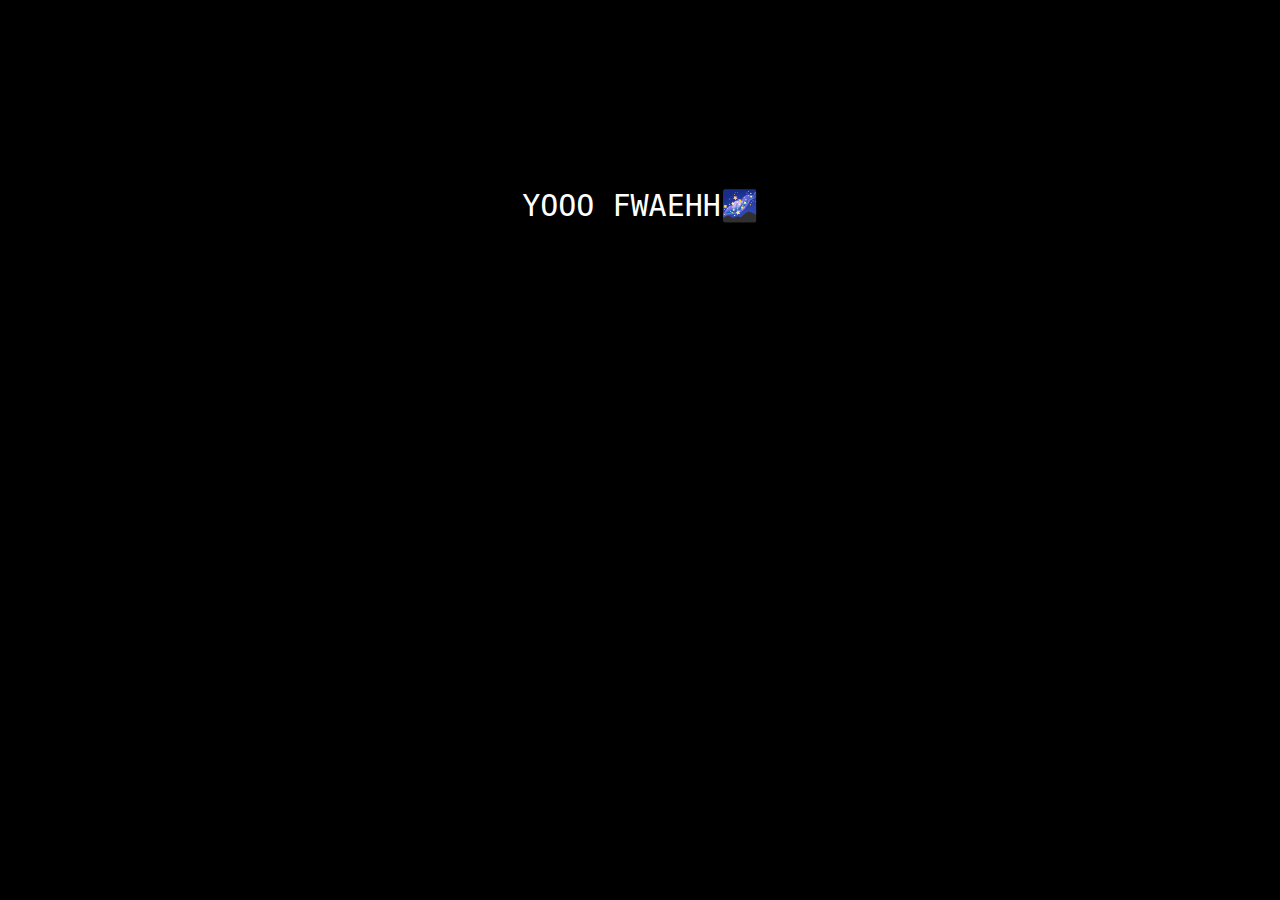
<file: index.html>
<!DOCTYPE html>
<html lang="en">
<head>
  <meta charset="UTF-8">
  <title>Intro Lyrics</title>
  <style>
    body {
      background: black;
      color: white;
      font-family: monospace;
      font-size: 30px;
      text-align: center;
      padding-top: 20vh;
    }
  </style>
</head>
<body>
  <div id="lyrics"></div>

  <script>
    const messages = [
      "YOOO FWAEHH🌌",
      "WECLOME TO MY PAGE.🌟",
      "M THE DEV U SEACHING FOR🙂‍↕️",
      "FULLSTACK TILL DEATH 💻",
      "LET'S BUILD. 🚀",
    ];

    const display = document.getElementById("lyrics");

    let index = 0;

    function showNextLine() {
      if (index < messages.length) {
        display.innerText = messages[index];
        index++;
        setTimeout(showNextLine, 1500);
      } else {
        window.location.href = "home.html";
      }
    }
    showNextLine();
  </script>
</body>
</html>
</file>
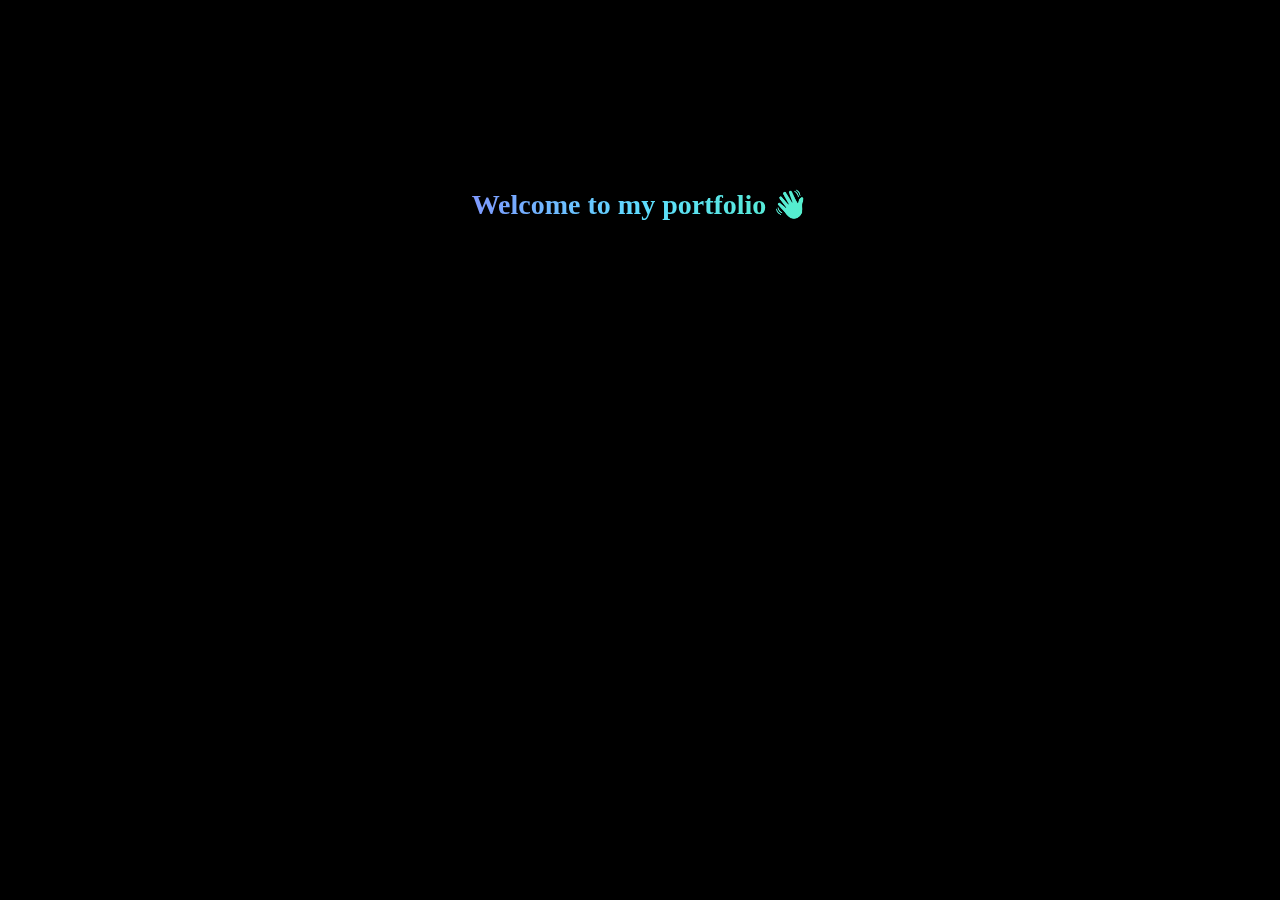
<file: site/index.html>
<!DOCTYPE html>
<html lang="en">
<head>
  <meta charset="UTF-8">
  <title>Intro Lyrics</title>
  <style>
    body {
      background: black;
      color: white;
      font-family: monospace;
      font-size: 30px;
      text-align: center;
      padding-top: 20vh;
    }
    #lyrics{
         font-family: "Apple Braille";
          background: linear-gradient(90deg, #ff5af1, #9b5eff, #5edcff, #4cff9e, #ffde59);
         -webkit-background-clip: text;
         -webkit-text-fill-color: transparent;
         font-weight: 700;
         font-size: 28px;
         text-align: center;
    }
  </style>
</head>
<body>
  <div id="lyrics"></div>

  <script>
    const messages = [
  "Welcome to my portfolio 👋",
  "I’m SolaraEngineer passionate about development ⚙️",
  "Building modern, secure web applications 💡",
  "Backend logic meets clean frontend design 🧠",
  "Always improving, always creating 🚀"
];

    const display = document.getElementById("lyrics");

    let index = 0;

    function showNextLine() {
      if (index < messages.length) {
        display.innerText = messages[index];
        index++;
        setTimeout(showNextLine, 1500);
      } else {
        window.location.href = "home.html";
      }
    }
    showNextLine();
  </script>
</body>
</html>
</file>
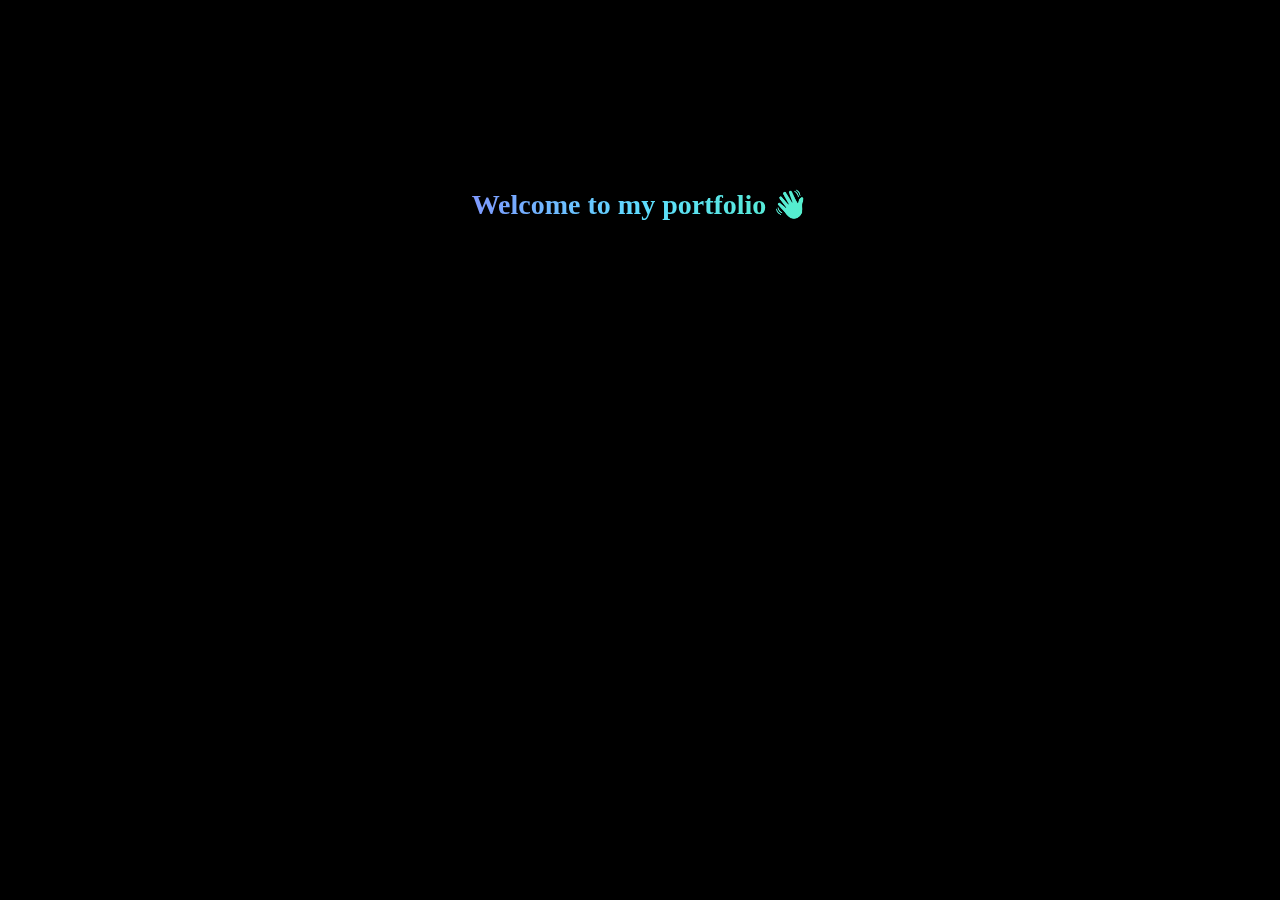
<file: templates/index.html>
<!DOCTYPE html>
<html lang="en">
<head>
  <meta charset="UTF-8">
  <title>Intro Lyrics</title>
  <style>
    body {
      background: black;
      color: white;
      font-family: monospace;
      font-size: 30px;
      text-align: center;
      padding-top: 20vh;
    }
    #lyrics{
         font-family: "Apple Braille";
          background: linear-gradient(90deg, #ff5af1, #9b5eff, #5edcff, #4cff9e, #ffde59);
         -webkit-background-clip: text;
         -webkit-text-fill-color: transparent;
         font-weight: 700;
         font-size: 28px;
         text-align: center;
    }
  </style>
</head>
<body>
  <div id="lyrics"></div>

  <script>
    const messages = [
  "Welcome to my portfolio 👋",
  "I’m SolaraEngineer — passionate about development ⚙️",
  "Building modern, secure web applications 💡",
  "Backend logic meets clean frontend design 🧠",
  "Always improving, always creating 🚀"
];

    const display = document.getElementById("lyrics");

    let index = 0;

    function showNextLine() {
      if (index < messages.length) {
        display.innerText = messages[index];
        index++;
        setTimeout(showNextLine, 1500);
      } else {
        window.location.href = "home.html";
      }
    }
    showNextLine();
  </script>
</body>
</html>
</file>
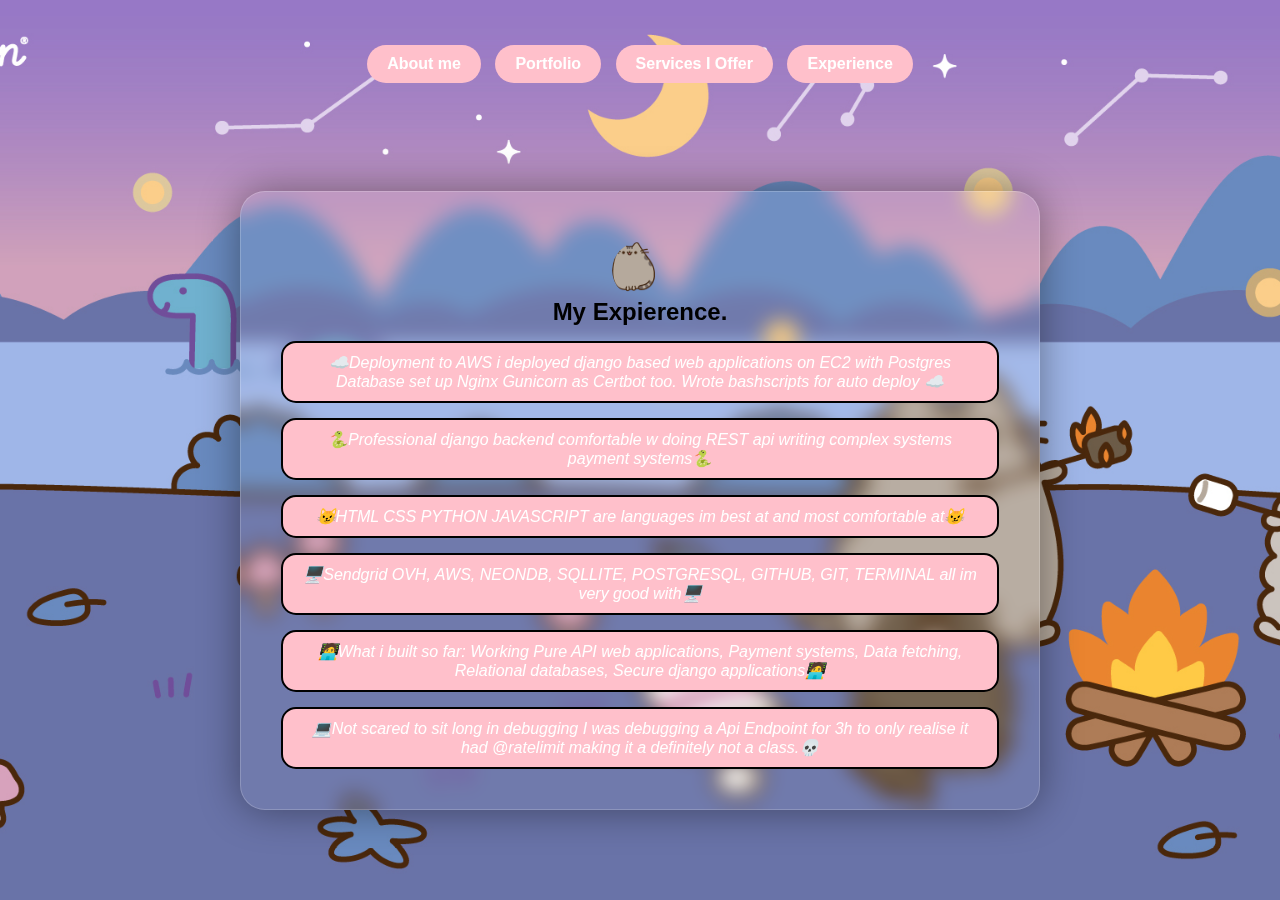
<file: exp.html>
<!DOCTYPE html>
<html lang="en">
<head>
  <meta charset="UTF-8" />
  <meta name="viewport" content="width=device-width, initial-scale=1.0"/>
  <title>Experience – Pusheen Dev</title>
  <link rel="stylesheet" href="static/exp.css" />
</head>
<body>
  <div class="bg-image"></div>

    <div class="topnav">
    <a href="home.html">About me</a>
    <a href="port.html">Portfolio</a>
    <a href="serv.html">Services I Offer</a>
    <a href="exp.html">Experience</a>
  </div>

  <div class="main">
    <div class="box">
      <div class="image">
        <img src="assets/ihateyou.png" alt="Pusheen Dev Icon" class="icon" />
      </div>
<h2>My Expierence.</h2>
        <p>☁️Deployment to AWS i deployed django based web applications on EC2 with Postgres Database set up Nginx Gunicorn as Certbot too. Wrote bashscripts for auto deploy ☁️</p>
        <p>🐍Professional django backend comfortable w doing REST api writing complex systems payment systems🐍 </p>
        <p>😼HTML CSS PYTHON JAVASCRIPT are languages im best at and most comfortable at😼 </p>
        <p>🖥️Sendgrid OVH, AWS, NEONDB, SQLLITE, POSTGRESQL, GITHUB, GIT, TERMINAL all im very good with🖥️</p>
        <p>🧑‍💻What i built so far: Working Pure API web applications, Payment systems, Data fetching, Relational databases, Secure django applications🧑‍💻</p>
        <p>💻Not scared to sit long in debugging I was debugging a Api Endpoint for 3h to only realise it had @ratelimit making it a definitely not a class.💀</p>
    </div>
  </div>
</body>
</html>
</file>
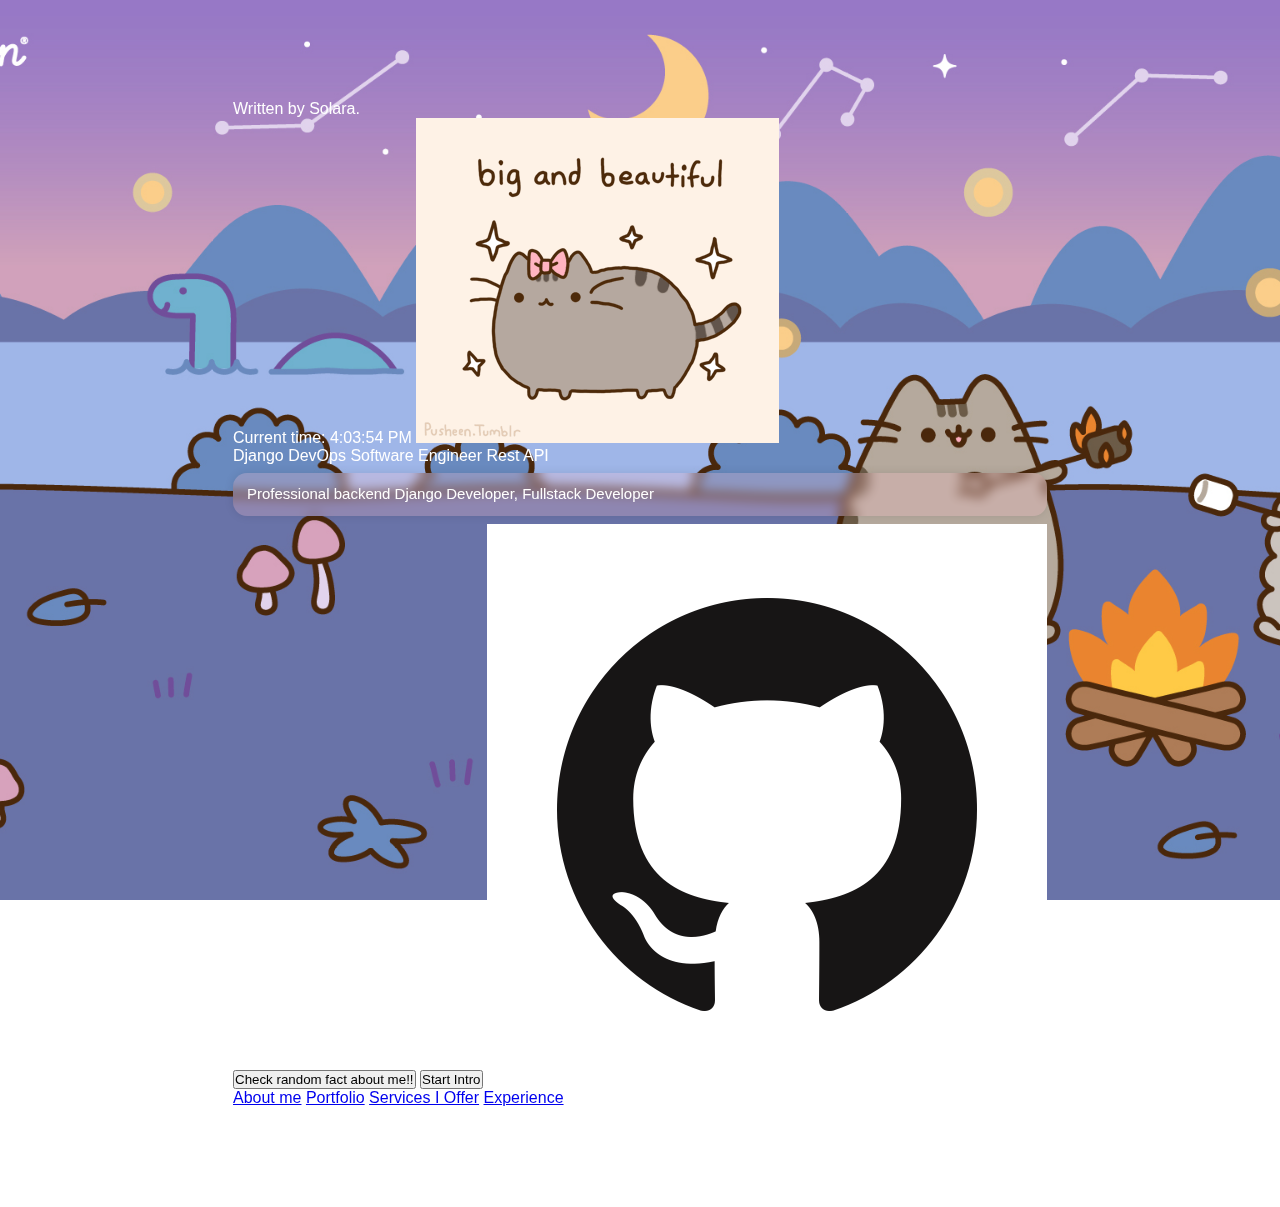
<file: home.html>
<!DOCTYPE html>
<html lang="en">
<head>
  <meta charset="UTF-8" />
  <title>AboutMe</title>
  <link rel="stylesheet" href="static/ser.css" />
</head>
<body>
<div class="writ">
    <span>Written by Solara.</span>

  <div class="bg-image"></div>
  <div class="main">
    <div class="box">
      <div class="image">
            <a id="clock"></a>
        <img src="assets/4576.gif" mein logo" />
      </div>
      <div class="Aboutme">
        <span>Django</span>
        <span>DevOps</span>
        <span>Software Engineer</span>
        <span>Rest API</span>
        <p id="dev-text">Professional backend Django Developer, Fullstack Developer</p>
          <button id="change_text">Check random fact about me!!</button>
          <button onclick="window.location.href='index.html'">Start Intro</button>
        <a href="https://github.com/solaraengineer">
          <img class="icon" alt="github" src="assets/github.png" />
        </a>
      </div>
    </div>
  </div>

  <div class="topnav">
    <a href="home.html">About me</a>
    <a href="port.html">Portfolio</a>
    <a href="serv.html">Services I Offer</a>
    <a href="exp.html">Experience</a>
  </div>
<script src="SYBAU.js"></script>
 </body>
</html>
</file>
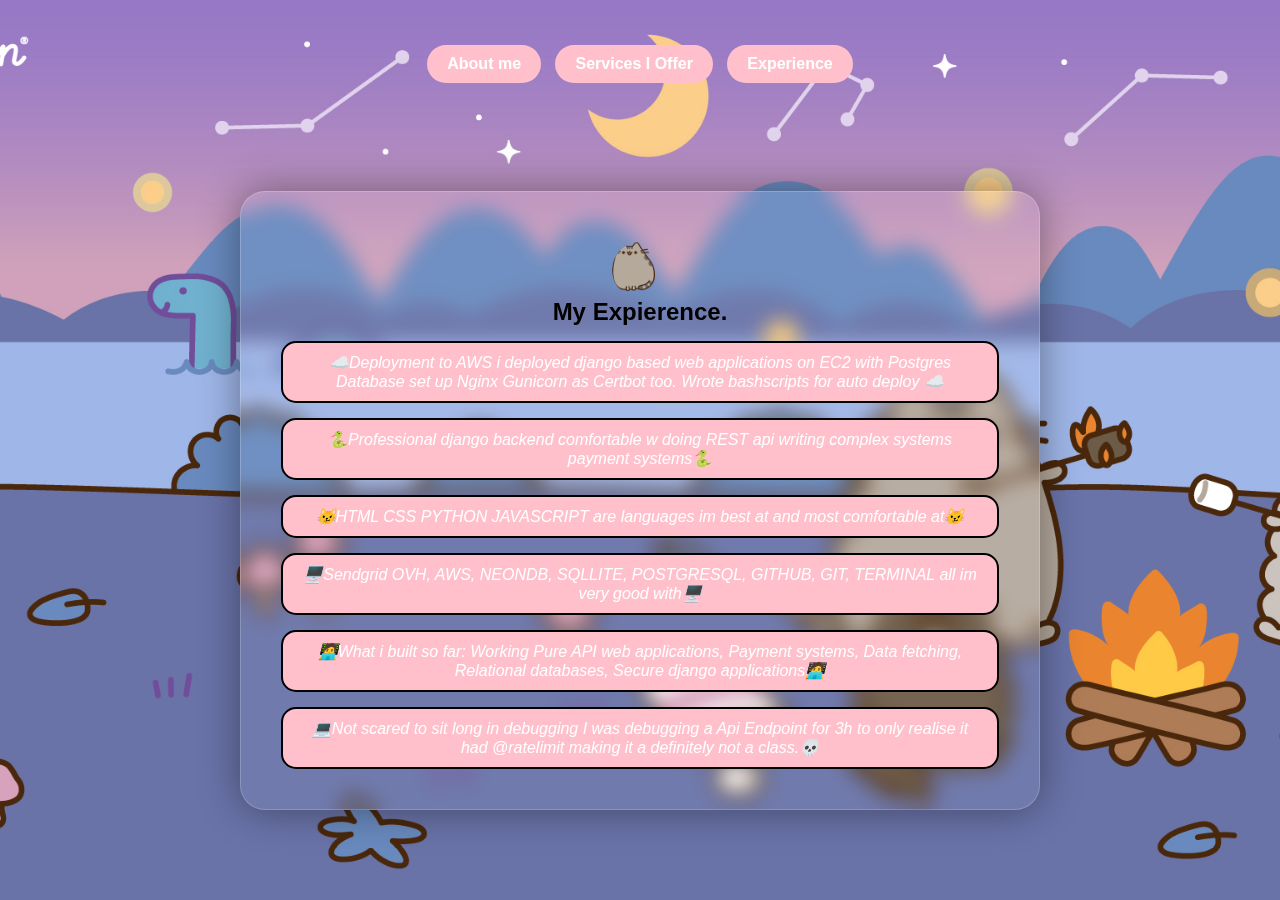
<file: site/exp.html>
<!DOCTYPE html>
<html lang="en">
<head>
  <meta charset="UTF-8" />
  <meta name="viewport" content="width=device-width, initial-scale=1.0"/>
  <title>Experience – Pusheen Dev</title>
  <link rel="stylesheet" href="static/exp.css" />
</head>
<body>
  <div class="bg-image"></div>

    <div class="topnav">
    <a href="home.html">About me</a>
    <a href="serv.html">Services I Offer</a>
    <a href="exp.html">Experience</a>
  </div>

  <div class="main">
    <div class="box">
      <div class="image">
        <img src="../assets/ihateyou.png" alt="Pusheen Dev Icon" class="icon" />
      </div>
<h2>My Expierence.</h2>
        <p>☁️Deployment to AWS i deployed django based web applications on EC2 with Postgres Database set up Nginx Gunicorn as Certbot too. Wrote bashscripts for auto deploy ☁️</p>
        <p>🐍Professional django backend comfortable w doing REST api writing complex systems payment systems🐍 </p>
        <p>😼HTML CSS PYTHON JAVASCRIPT are languages im best at and most comfortable at😼 </p>
        <p>🖥️Sendgrid OVH, AWS, NEONDB, SQLLITE, POSTGRESQL, GITHUB, GIT, TERMINAL all im very good with🖥️</p>
        <p>🧑‍💻What i built so far: Working Pure API web applications, Payment systems, Data fetching, Relational databases, Secure django applications🧑‍💻</p>
        <p>💻Not scared to sit long in debugging I was debugging a Api Endpoint for 3h to only realise it had @ratelimit making it a definitely not a class.💀</p>
    </div>
  </div>
</body>
</html>
</file>
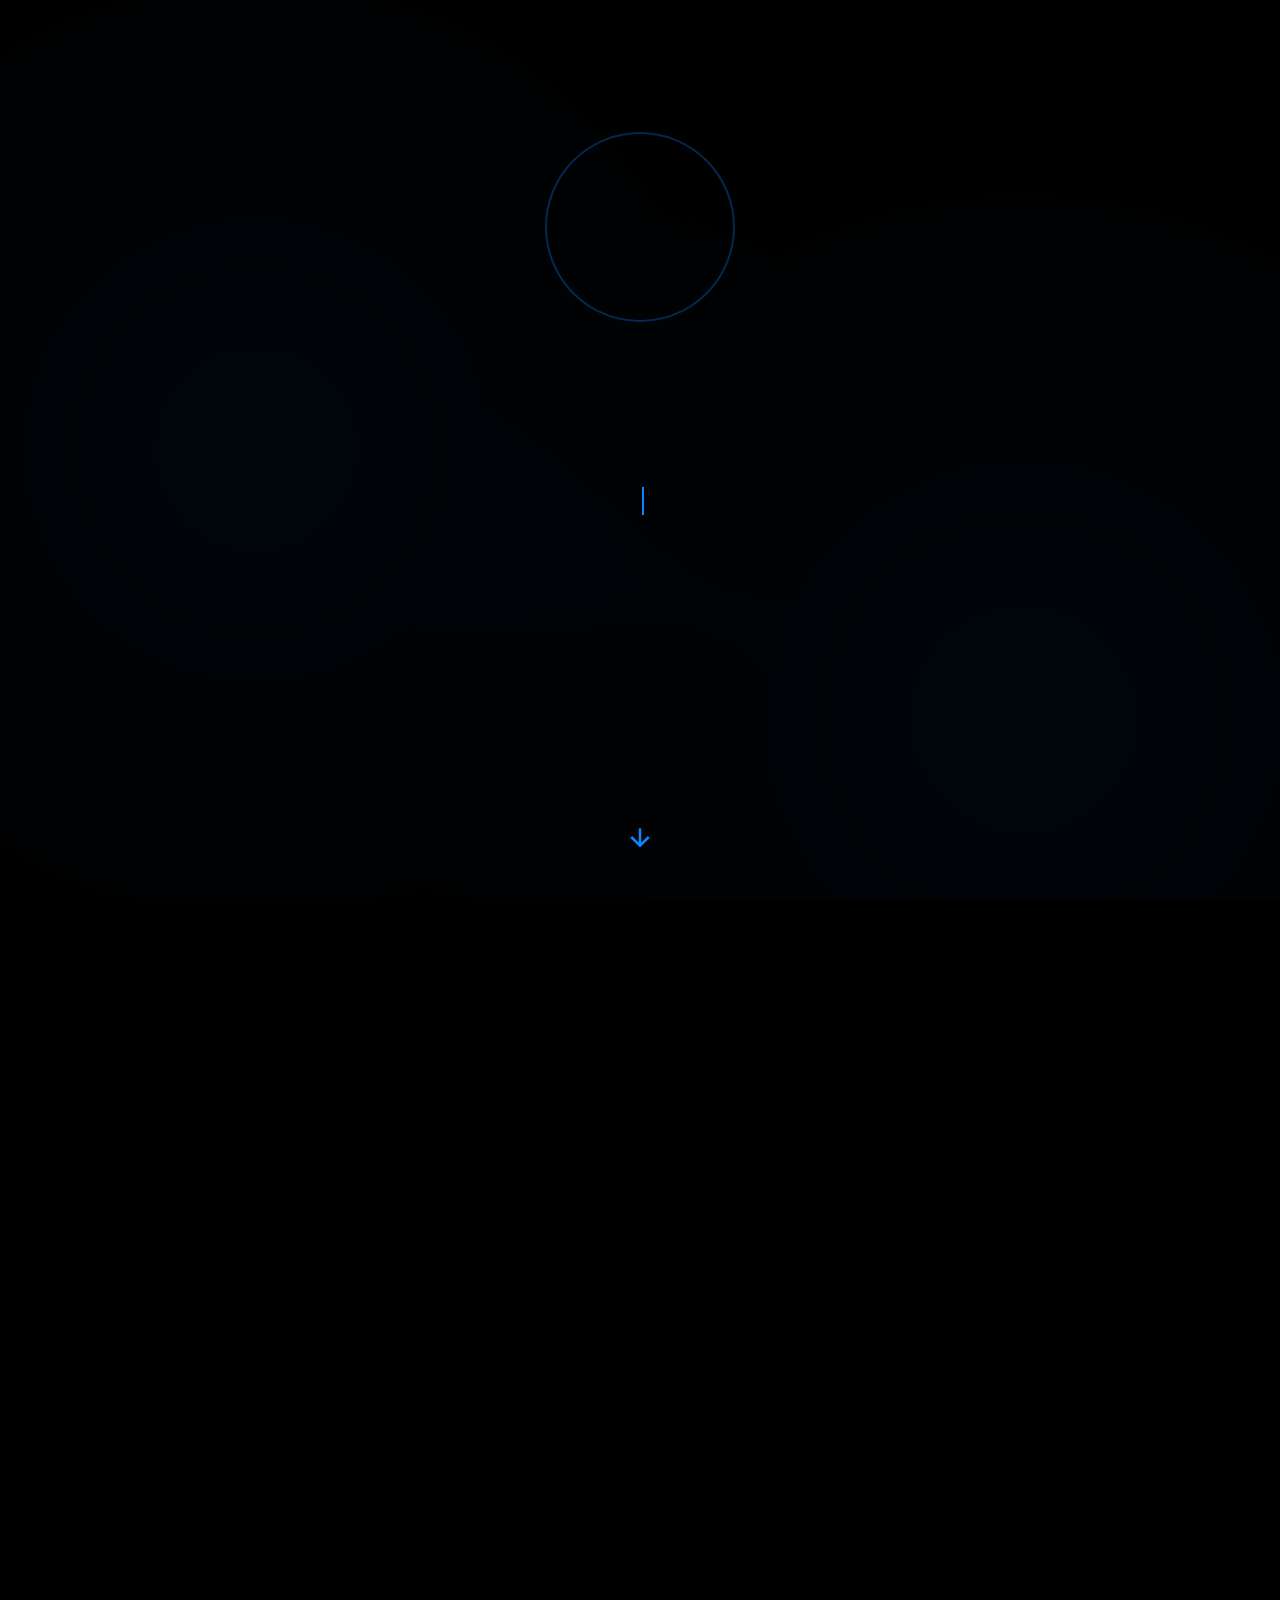
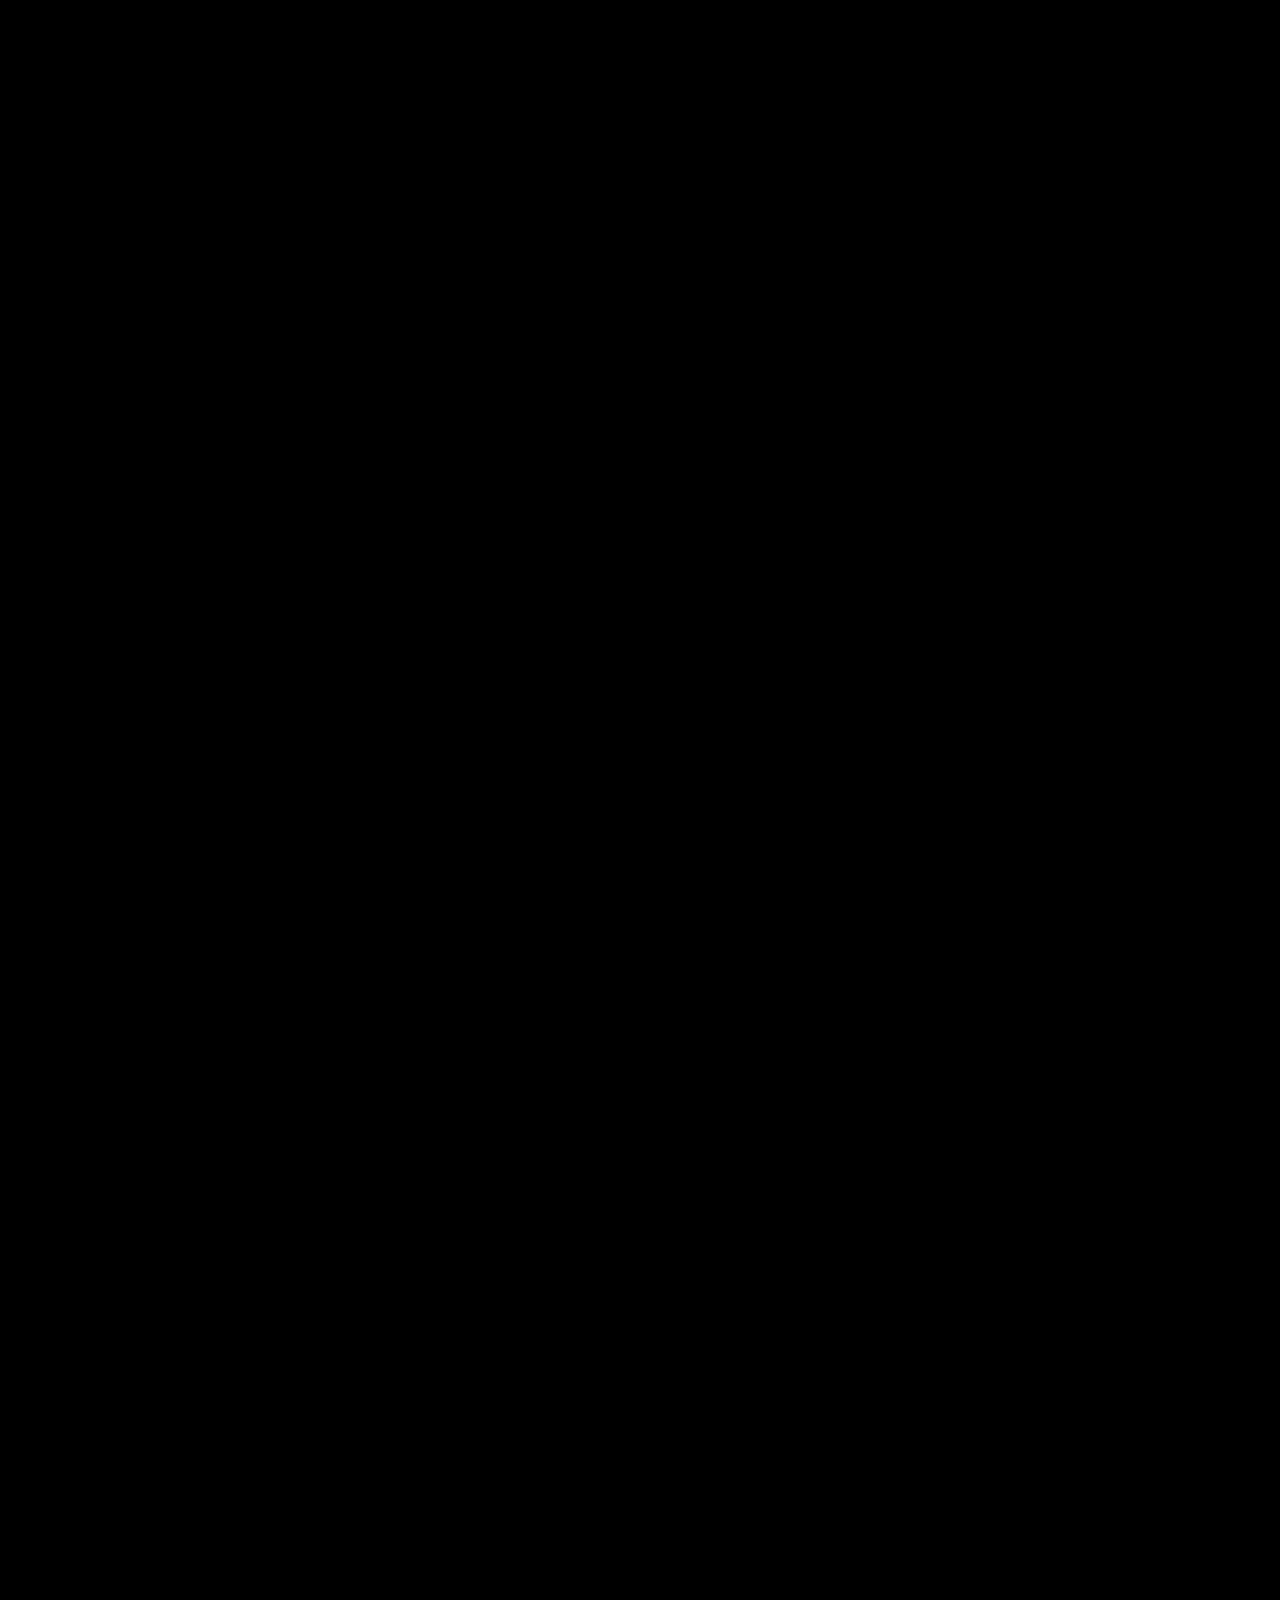
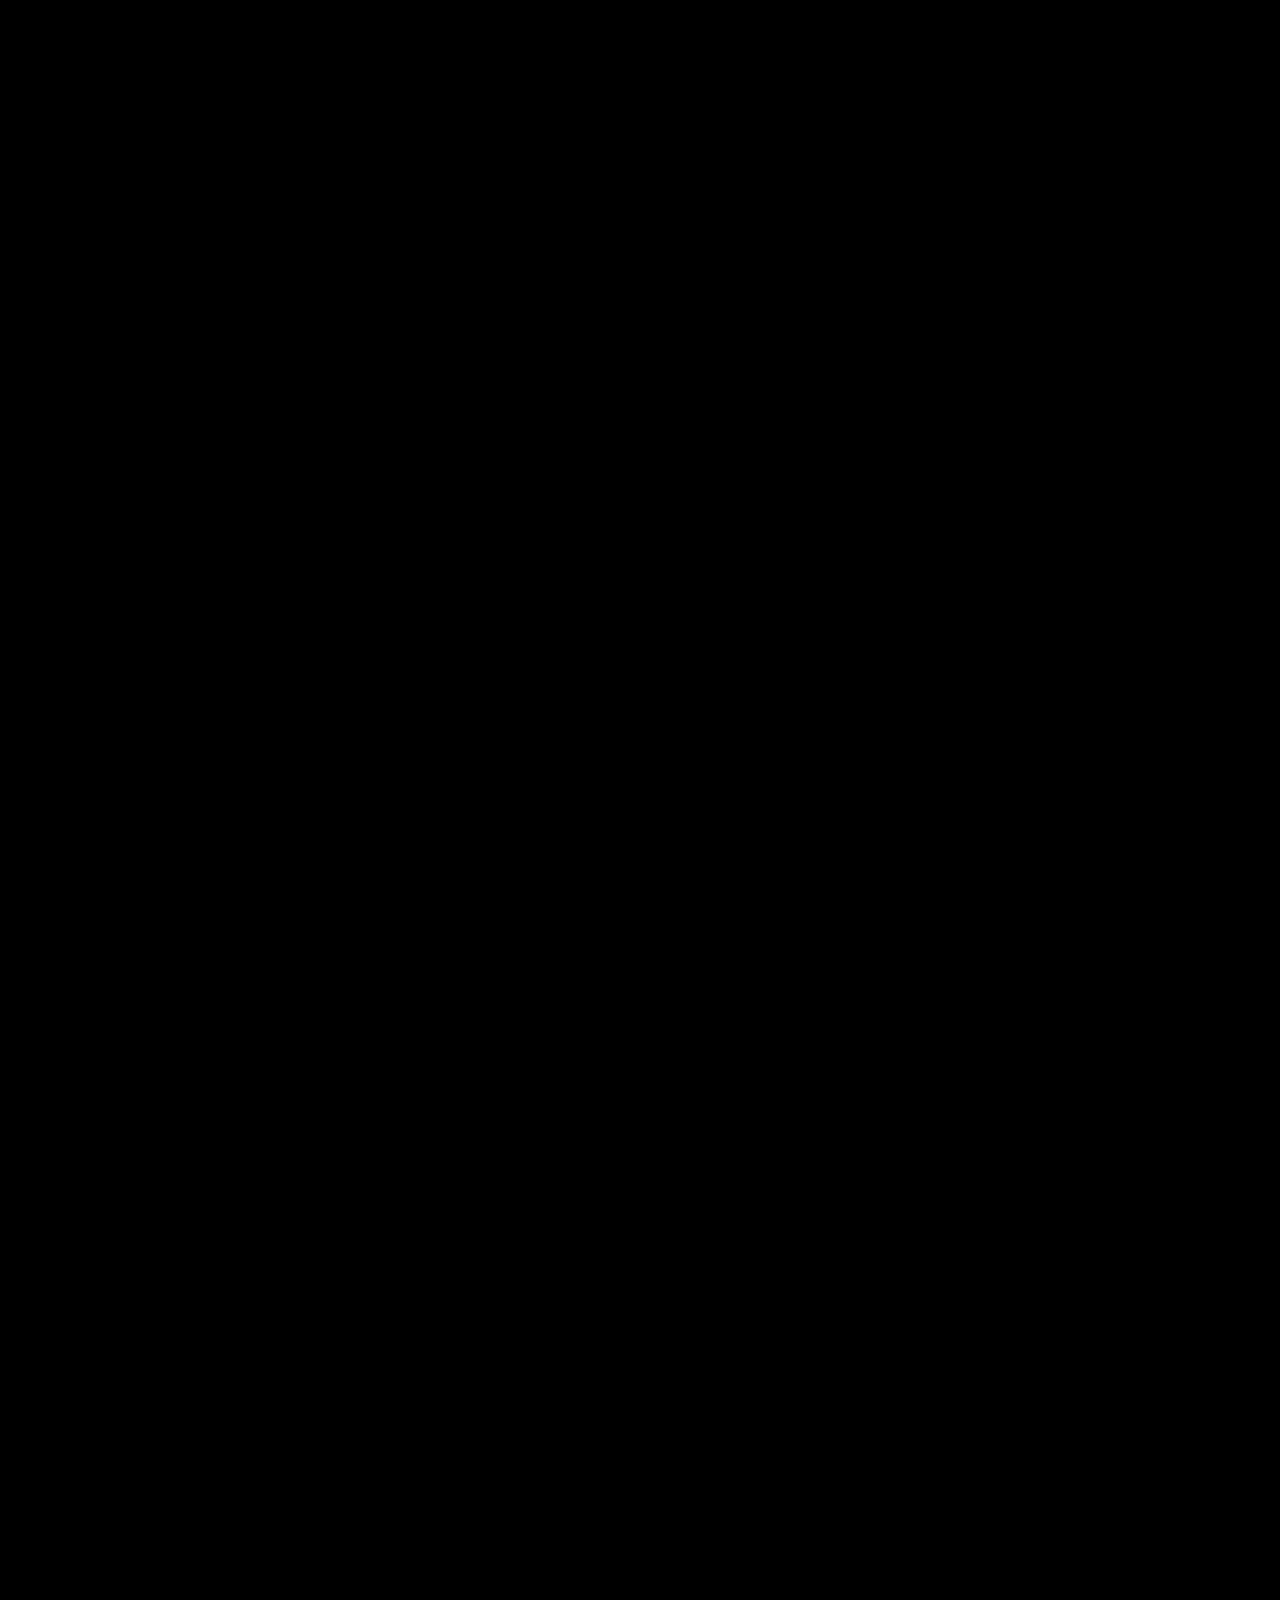
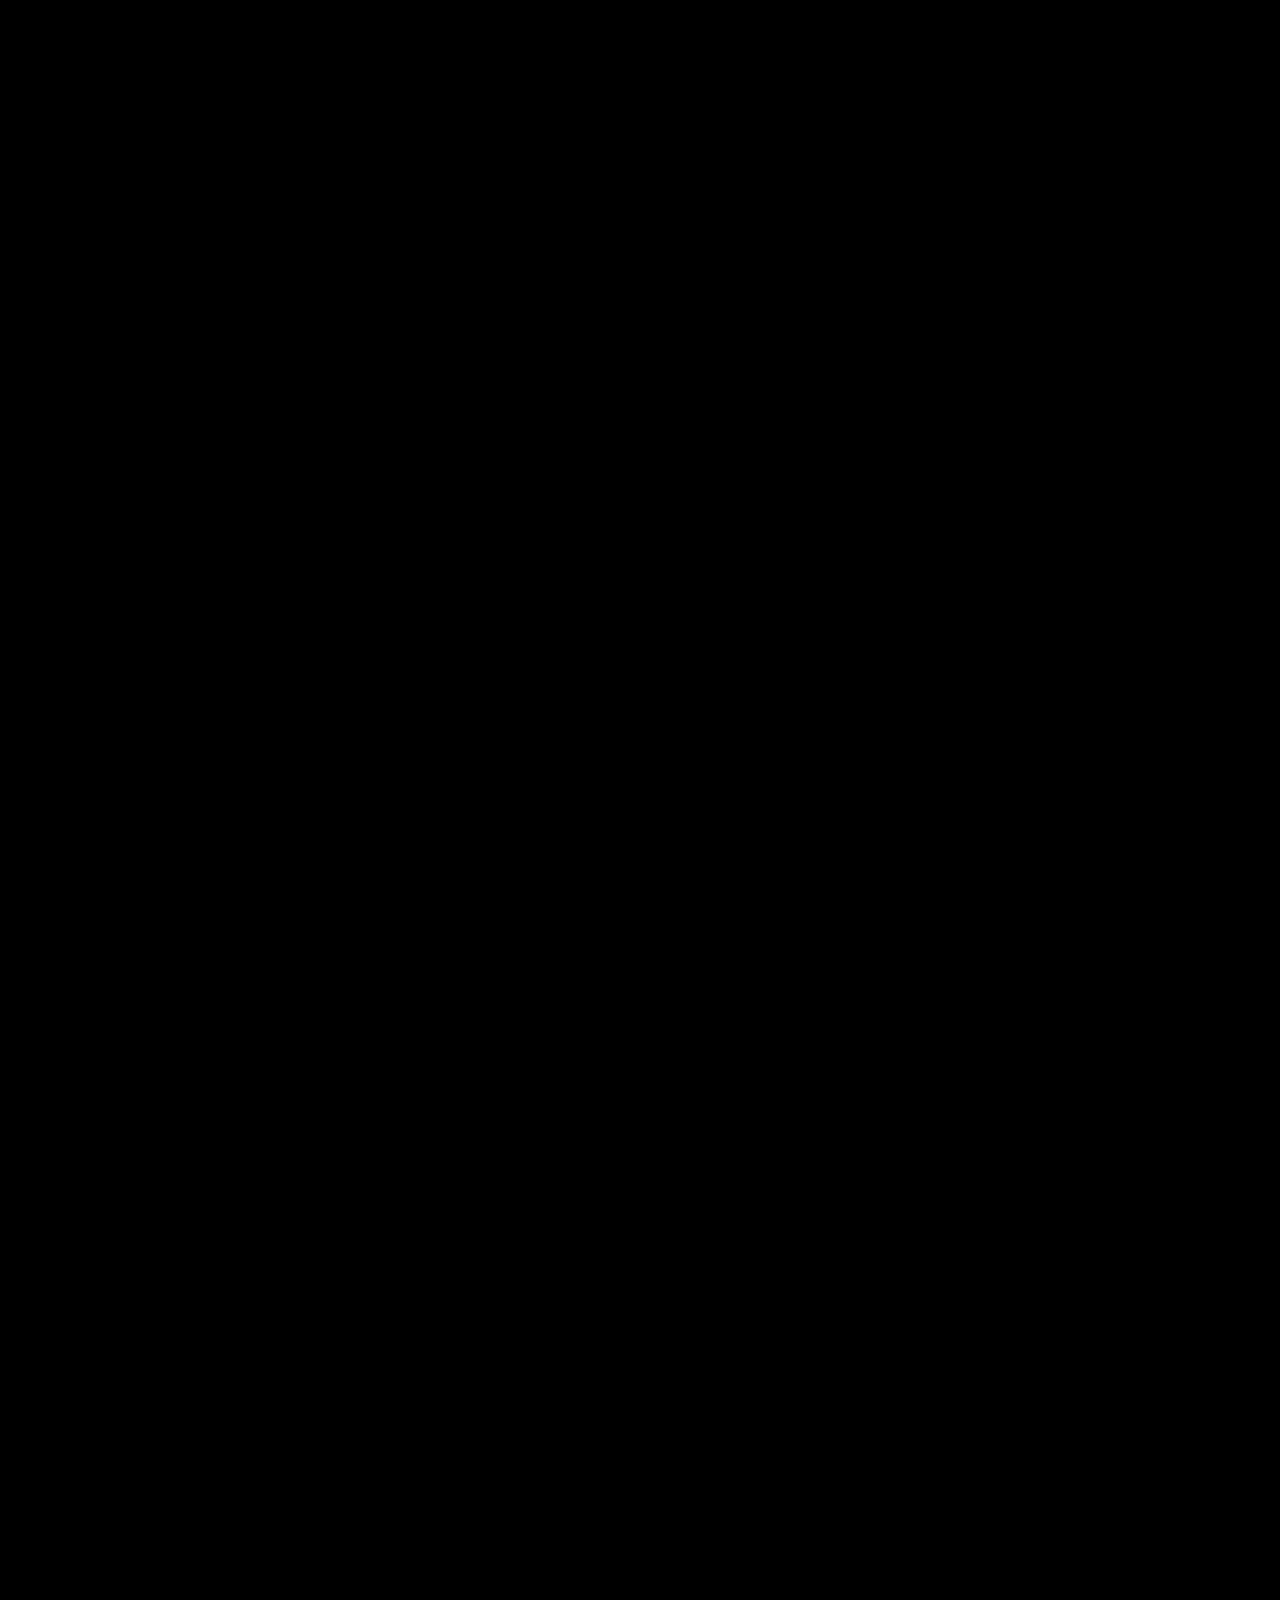
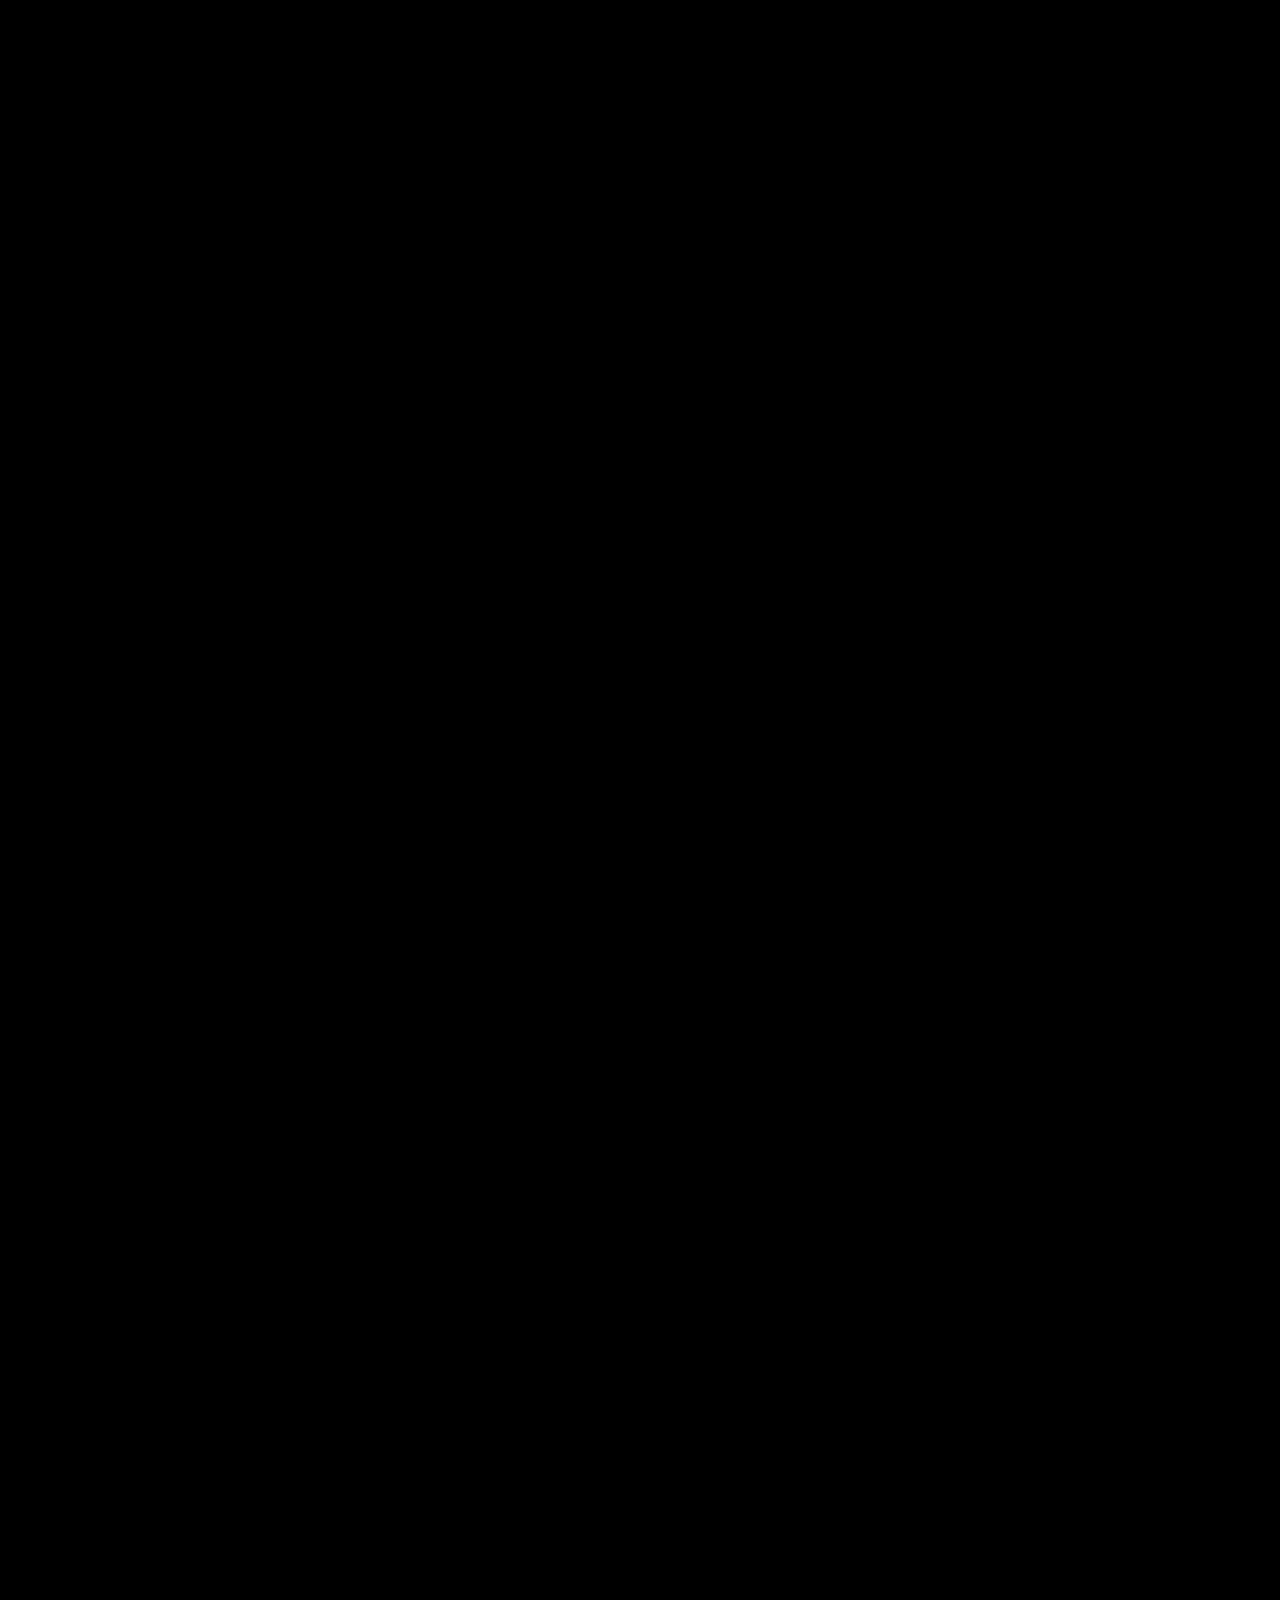
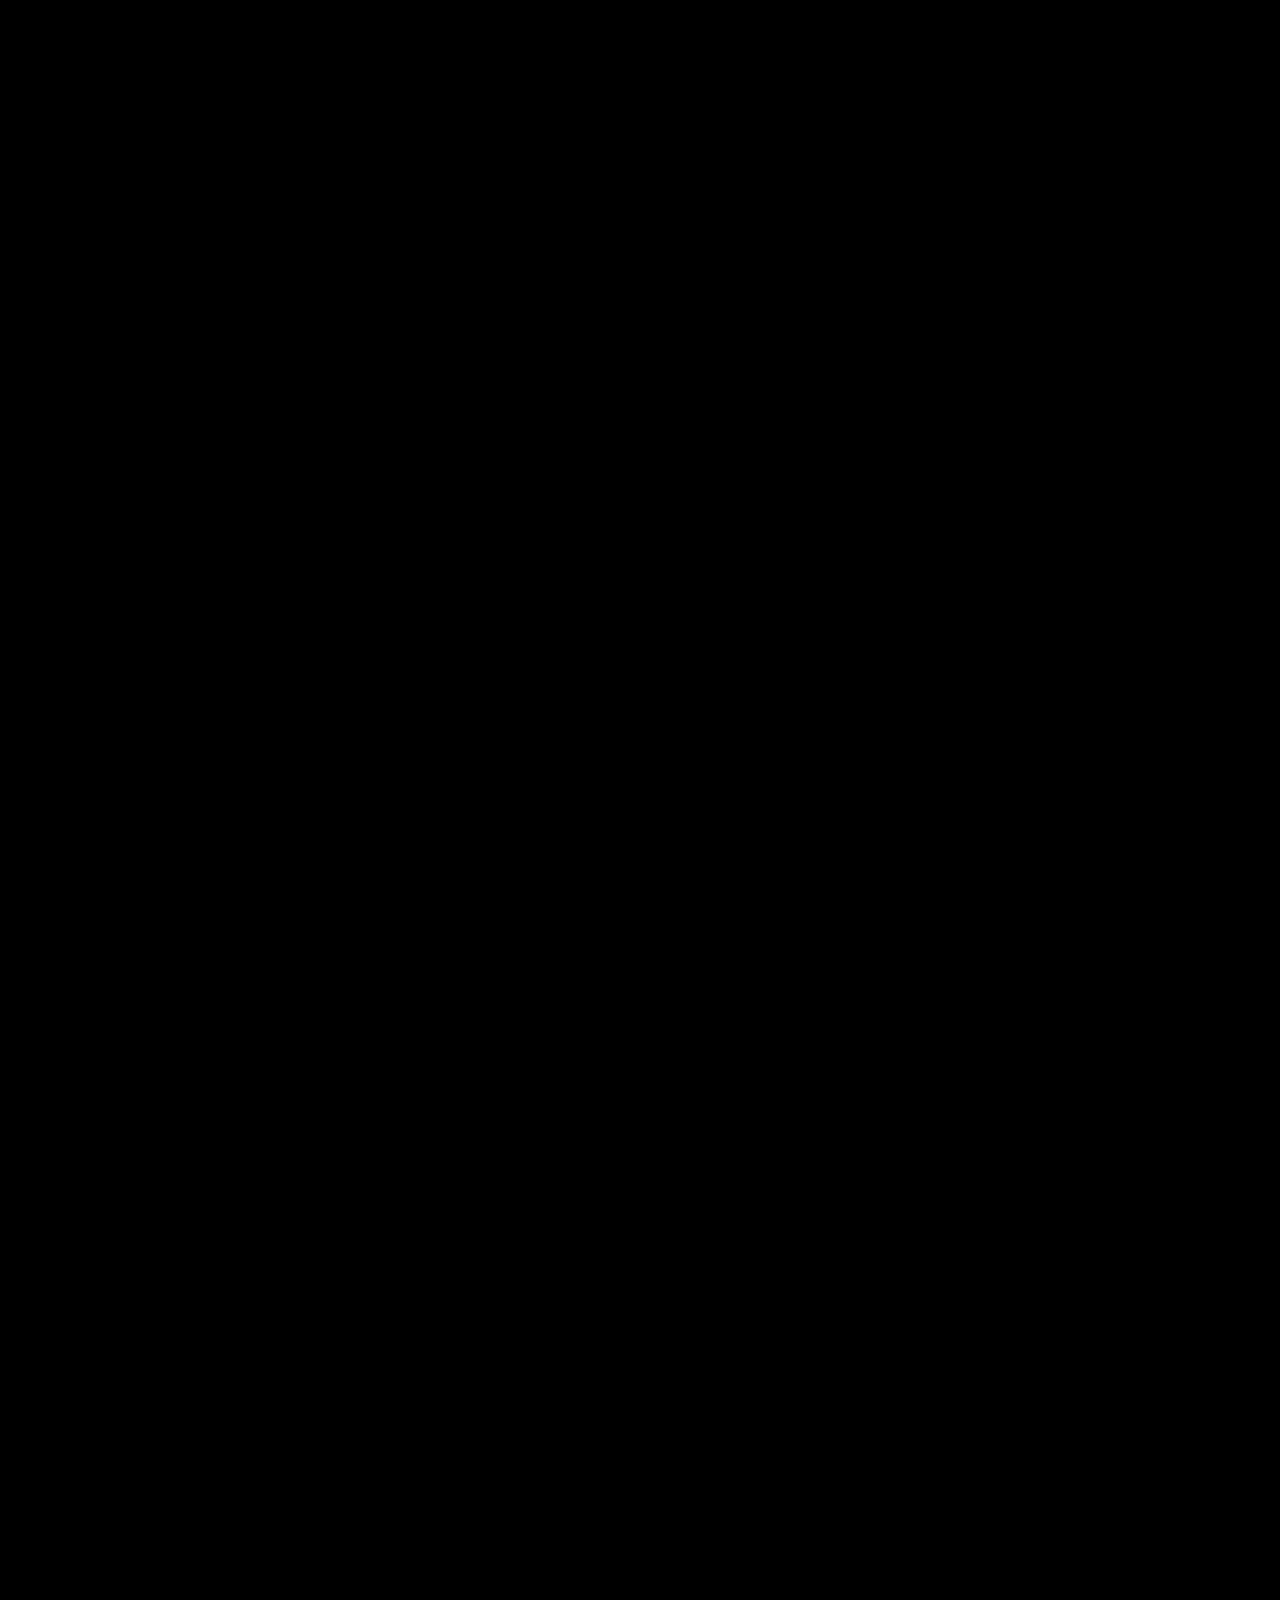
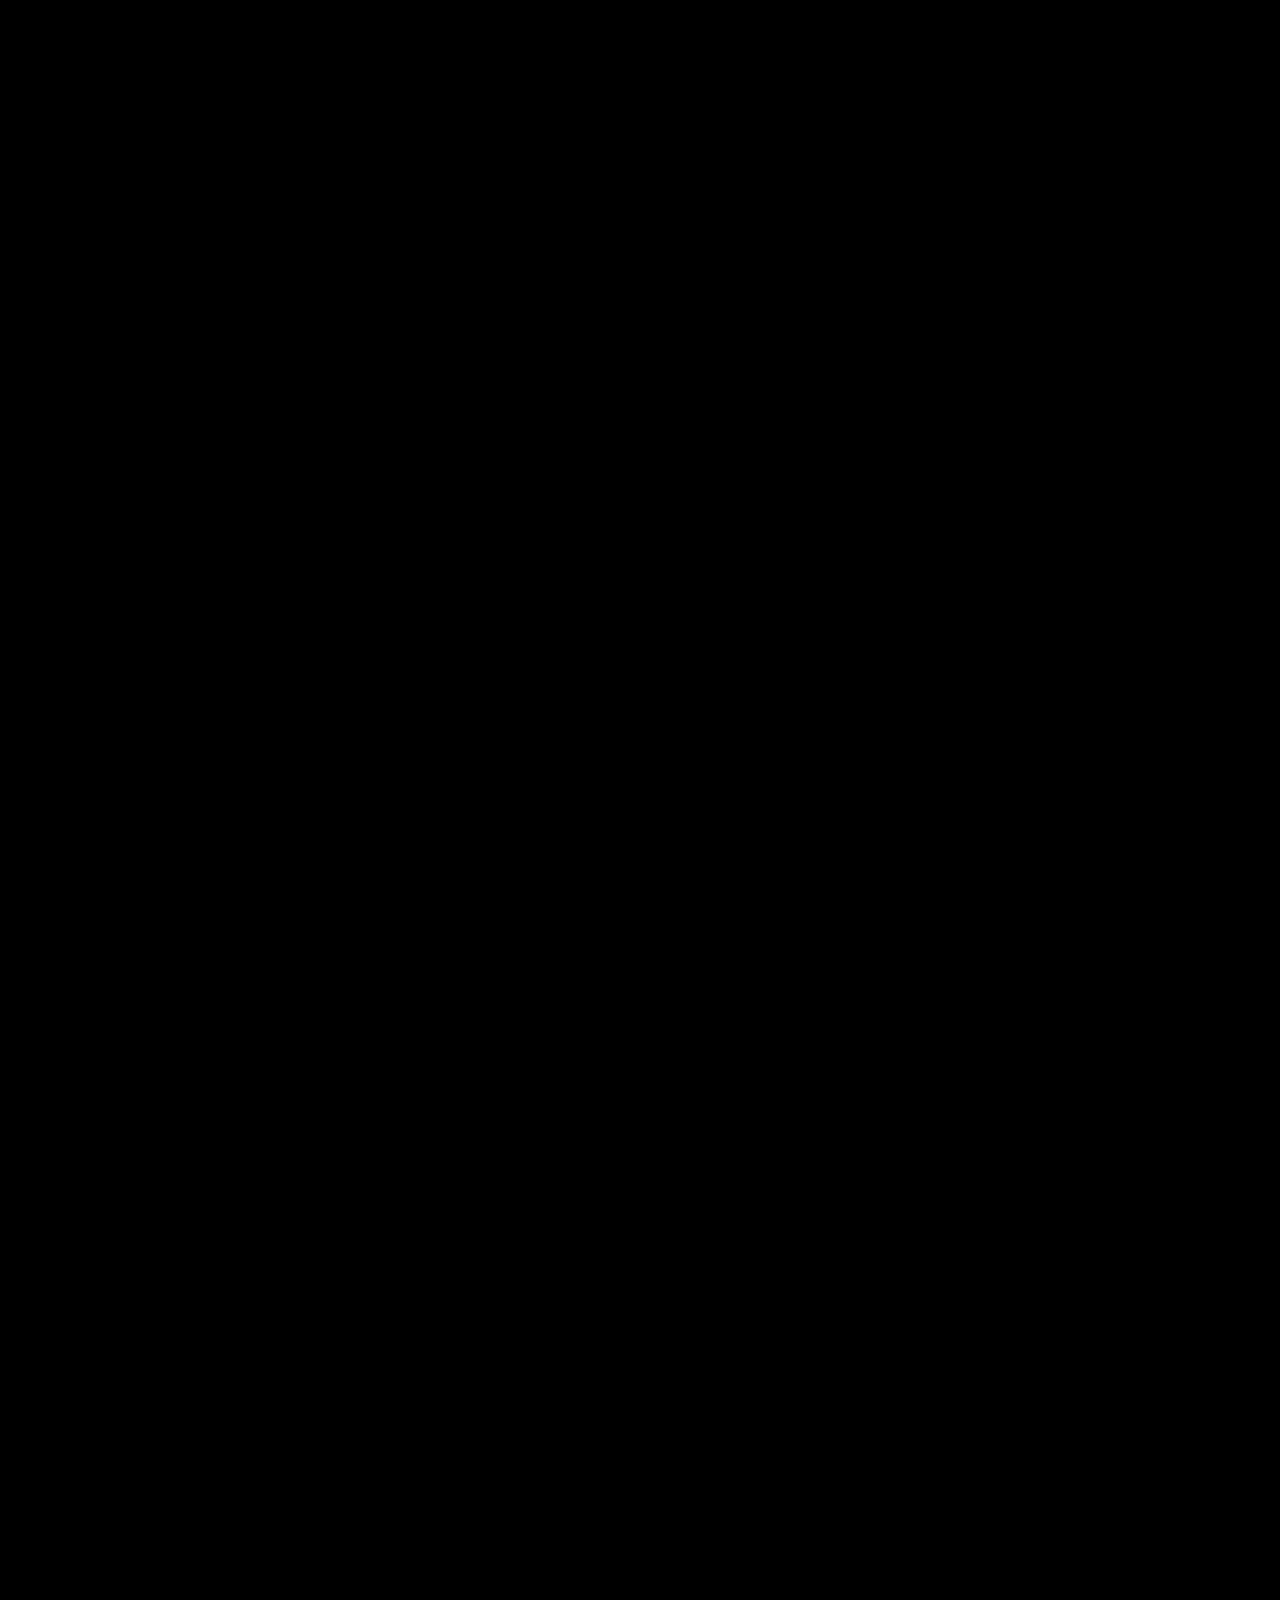
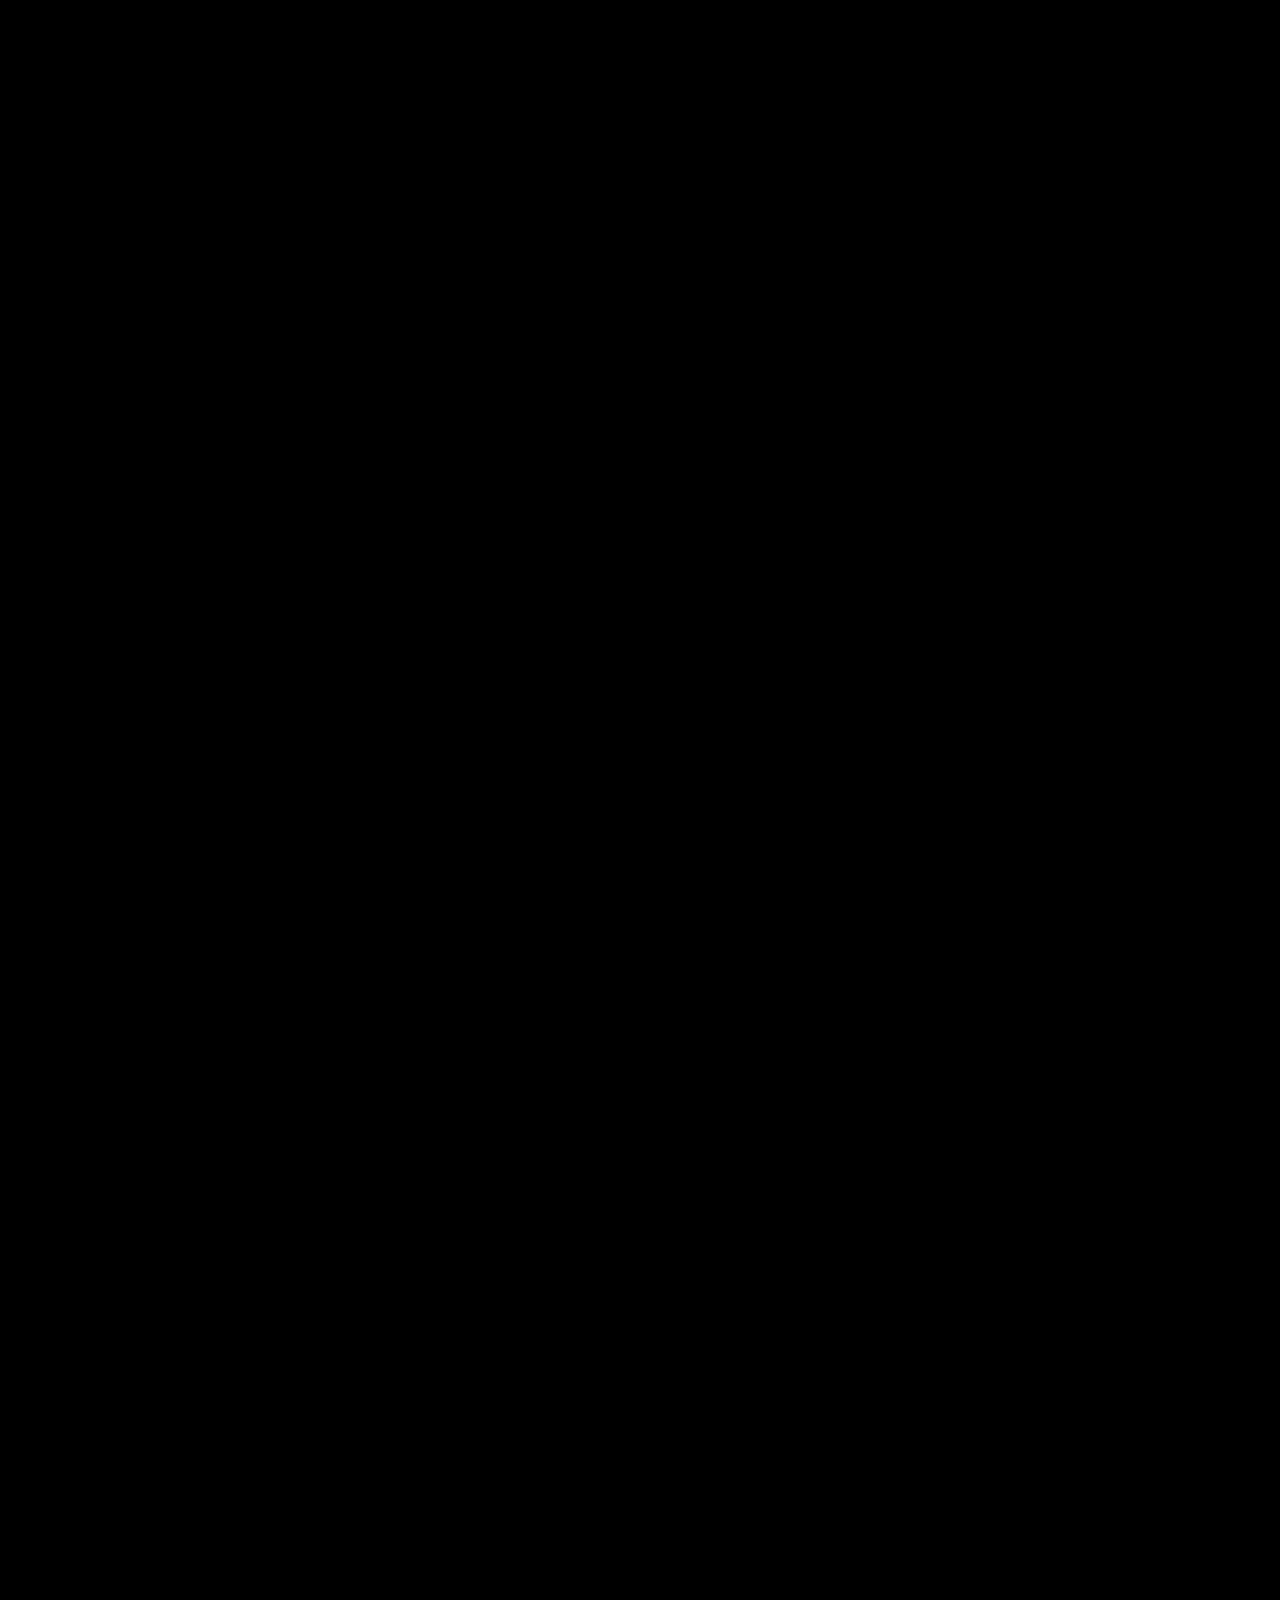
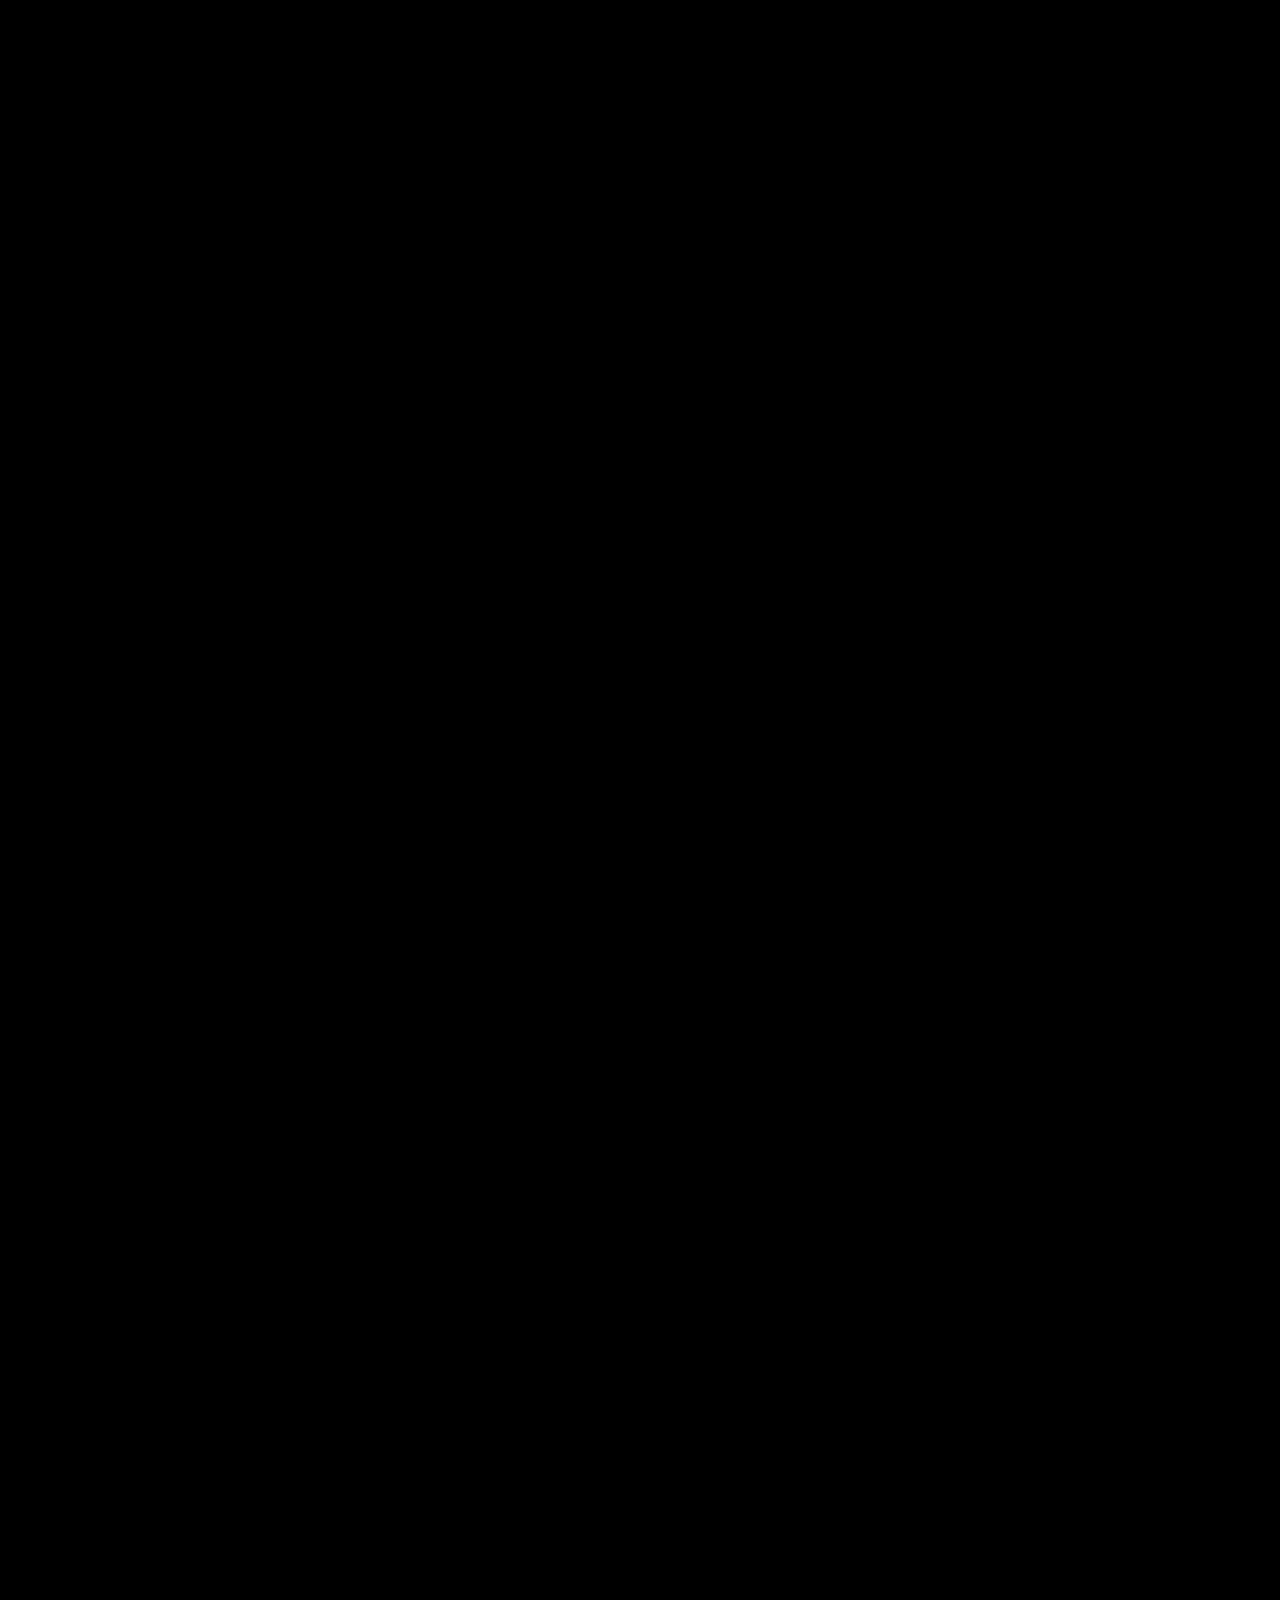
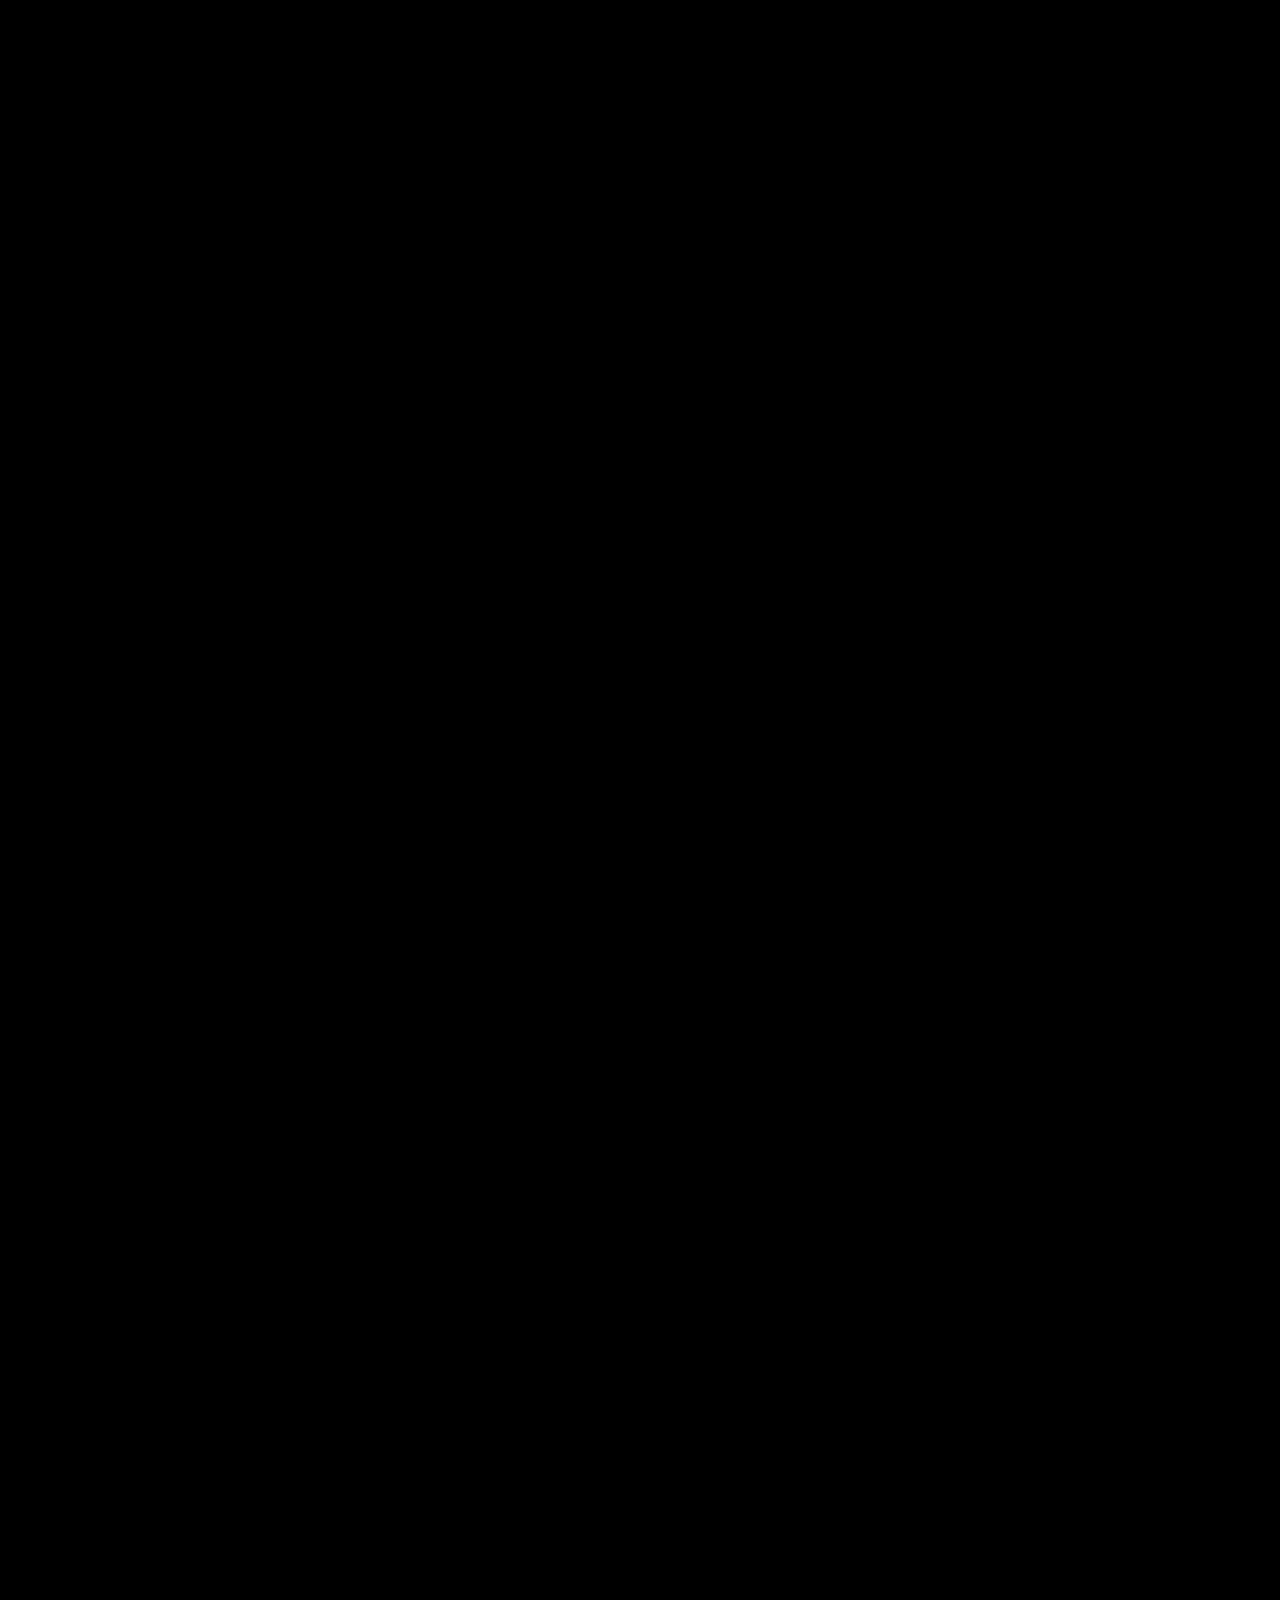
<file: site/home.html>
<!DOCTYPE html>
    <html lang="en">
    <head>
      <meta charset="UTF-8" />
      <meta name="viewport" content="width=device-width, initial-scale=1.0">
      <title>Solara - Senior Backend Engineer</title>
      <style>
        * {
          margin: 0;
          padding: 0;
          box-sizing: border-box;
        }

        :root {
          --bg-dark: #000000;
          --bg-card: #1c1c1e;
          --text-primary: #ffffff;
          --text-secondary: #8e8e93;
          --accent: #0a84ff;
          --accent-glow: rgba(10, 132, 255, 0.3);
          --card-border: #2c2c2e;
          --success: #10b981;
          --warning: #f59e0b;
        }

        html {
          scroll-behavior: smooth;
        }

        body {
          font-family: -apple-system, BlinkMacSystemFont, 'SF Pro Display', 'Segoe UI', sans-serif;
          background: var(--bg-dark);
          color: var(--text-primary);
          line-height: 1.6;
          overflow-x: hidden;
        }

        /* Scroll Progress Bar */
        .scroll-progress {
          position: fixed;
          top: 0;
          left: 0;
          width: 0%;
          height: 3px;
          background: linear-gradient(90deg, var(--accent), var(--success));
          z-index: 9999;
          transition: width 0.1s ease;
        }

        /* Animated Background */
        .bg-gradient {
          position: fixed;
          top: 0;
          left: 0;
          width: 100%;
          height: 100%;
          z-index: 0;
          opacity: 0.15;
          background: radial-gradient(circle at 20% 50%, var(--accent-glow) 0%, transparent 50%),
                      radial-gradient(circle at 80% 80%, var(--accent-glow) 0%, transparent 50%);
          animation: gradientShift 10s ease infinite;
        }

        @keyframes gradientShift {
          0%, 100% { transform: translate(0, 0) scale(1); }
          50% { transform: translate(-50px, 50px) scale(1.1); }
        }


        /* Floating Particles */
        .particle {
          position: fixed;
          width: 2px;
          height: 2px;
          background: var(--accent);
          border-radius: 50%;
          pointer-events: none;
          z-index: 1;
          opacity: 0;
          animation: float 10s ease-in-out infinite;
        }

        @keyframes float {
          0% { transform: translateY(100vh) translateX(0); opacity: 0; }
          10% { opacity: 0.4; }
          90% { opacity: 0.4; }
          100% { transform: translateY(-100vh) translateX(30px); opacity: 0; }
        }

        /* Navigation */
        nav {
          position: fixed;
          top: 30px;
          right: 50px;
          z-index: 1000;
          display: flex;
          gap: 12px;
          background: rgba(28, 28, 30, 0.8);
          backdrop-filter: blur(20px);
          padding: 15px 25px;
          border-radius: 50px;
          border: 1px solid var(--card-border);
          opacity: 0;
          transform: translateY(-20px);
          animation: slideDown 0.6s ease forwards 0.3s;
        }

        @keyframes slideDown {
          to {
            opacity: 1;
            transform: translateY(0);
          }
        }

        nav a {
          color: var(--text-secondary);
          text-decoration: none;
          font-weight: 500;
          font-size: 11px;
          transition: color 0.3s ease;
          position: relative;
          white-space: nowrap;
        }

        nav a:hover, nav a.active {
          color: var(--accent);
        }

        nav a::after {
          content: '';
          position: absolute;
          bottom: -5px;
          left: 0;
          width: 0;
          height: 2px;
          background: var(--accent);
          transition: width 0.3s ease;
        }

        nav a:hover::after, nav a.active::after {
          width: 100%;
        }

        /* Hero Section */
        .hero {
          min-height: 100vh;
          display: flex;
          align-items: center;
          justify-content: center;
          padding: 40px 20px;
          position: relative;
          z-index: 2;
        }

        .hero-content {
          max-width: 1000px;
          text-align: center;
        }

        .profile-wrapper {
          position: relative;
          display: inline-block;
          margin-bottom: 40px;
        }

        .profile-ring {
          position: absolute;
          top: 50%;
          left: 50%;
          transform: translate(-50%, -50%);
          width: 190px;
          height: 190px;
          border: 2px solid var(--accent);
          border-radius: 50%;
          opacity: 0.3;
          animation: pulse 2s ease-in-out infinite;
        }

        @keyframes pulse {
          0%, 100% { transform: translate(-50%, -50%) scale(1); opacity: 0.3; }
          50% { transform: translate(-50%, -50%) scale(1.1); opacity: 0.6; }
        }

        .profile-img {
          width: 160px;
          height: 160px;
          border-radius: 50%;
          border: 3px solid var(--accent);
          position: relative;
          z-index: 2;
          opacity: 0;
          transform: scale(0.8);
          animation: zoomIn 0.8s ease forwards 0.2s;
          transition: transform 0.3s ease;
        }

        .profile-img:hover {
          transform: scale(1.05);
        }

        @keyframes zoomIn {
          to {
            opacity: 1;
            transform: scale(1);
          }
        }

        h1 {
          font-size: 72px;
          font-weight: 700;
          margin-bottom: 15px;
          letter-spacing: -3px;
          background: linear-gradient(135deg, #ffffff 0%, var(--accent) 100%);
          -webkit-background-clip: text;
          -webkit-text-fill-color: transparent;
          background-clip: text;
          opacity: 0;
          transform: translateY(20px);
          animation: fadeInUp 0.8s ease forwards 0.4s;
        }

        @keyframes fadeInUp {
          to {
            opacity: 1;
            transform: translateY(0);
          }
        }

        .typing-effect {
          font-size: 28px;
          color: var(--text-secondary);
          margin-bottom: 40px;
          height: 40px;
          display: flex;
          align-items: center;
          justify-content: center;
        }

        .typing-cursor {
          display: inline-block;
          width: 2px;
          height: 28px;
          background: var(--accent);
          margin-left: 5px;
          animation: blink 1s step-end infinite;
        }

        @keyframes blink {
          0%, 50% { opacity: 1; }
          51%, 100% { opacity: 0; }
        }

        .stats {
          display: flex;
          gap: 60px;
          justify-content: center;
          margin: 60px 0;
          flex-wrap: wrap;
        }

        .stat {
          text-align: center;
          opacity: 0;
          transform: translateY(30px);
          animation: fadeInUp 0.8s ease forwards;
          cursor: pointer;
        }

        .stat:nth-child(1) { animation-delay: 0.6s; }
        .stat:nth-child(2) { animation-delay: 0.7s; }
        .stat:nth-child(3) { animation-delay: 0.8s; }
        .stat:nth-child(4) { animation-delay: 0.9s; }

        .stat-number {
          font-size: 56px;
          font-weight: 700;
          color: var(--accent);
          display: block;
          transition: transform 0.3s ease;
        }

        .stat:hover .stat-number {
          transform: scale(1.1);
        }

        .stat-label {
          font-size: 13px;
          color: var(--text-secondary);
          text-transform: uppercase;
          letter-spacing: 2px;
        }

        .scroll-indicator {
          position: absolute;
          bottom: 40px;
          left: 50%;
          transform: translateX(-50%);
          animation: bounce 2s infinite;
        }

        @keyframes bounce {
          0%, 20%, 50%, 80%, 100% { transform: translateX(-50%) translateY(0); }
          40% { transform: translateX(-50%) translateY(-10px); }
          60% { transform: translateX(-50%) translateY(-5px); }
        }

        .scroll-indicator svg {
          width: 30px;
          height: 30px;
          stroke: var(--accent);
          fill: none;
          stroke-width: 2;
        }

        /* Section */
        .section {
          padding: 250px 20px;
          max-width: 1400px;
          margin: 0 auto;
          position: relative;
          z-index: 2;
        }

        .section-title {
          font-size: 56px;
          font-weight: 700;
          margin-bottom: 140px;
          text-align: center;
          letter-spacing: -2px;
          opacity: 0;
          transform: translateY(30px);
          transition: all 0.8s cubic-bezier(0.4, 0, 0.2, 1);
        }

        .section-title.visible {
          opacity: 1;
          transform: translateY(0);
        }

        .section-subtitle {
          text-align: center;
          color: var(--text-secondary);
          font-size: 20px;
          line-height: 1.8;
          margin-bottom: 120px;
          max-width: 800px;
          margin-left: auto;
          margin-right: auto;
          opacity: 0;
          transform: translateY(20px);
          transition: all 0.6s cubic-bezier(0.4, 0, 0.2, 1) 0.2s;
        }

        .section-subtitle.visible {
          opacity: 1;
          transform: translateY(0);
        }

        /* Fun Facts Grid */
        .fun-facts-grid {
          display: grid;
          grid-template-columns: repeat(auto-fit, minmax(300px, 1fr));
          gap: 40px;
          margin-bottom: 100px;
        }

        .fun-fact-card {
          background: var(--bg-card);
          border: 1px solid var(--card-border);
          border-radius: 24px;
          padding: 45px;
          transition: all 0.5s cubic-bezier(0.4, 0, 0.2, 1);
          opacity: 0;
          transform: scale(0.95) translateY(30px);
          position: relative;
          overflow: hidden;
          text-align: center;
        }

        .fun-fact-card.visible {
          opacity: 1;
          transform: scale(1) translateY(0);
        }

        .fun-fact-card::before {
          content: '';
          position: absolute;
          top: 0;
          left: 0;
          width: 100%;
          height: 4px;
          background: linear-gradient(90deg, var(--accent), var(--success));
          transform: scaleX(0);
          transform-origin: left;
          transition: transform 0.5s cubic-bezier(0.4, 0, 0.2, 1);
        }

        .fun-fact-card:hover::before {
          transform: scaleX(1);
        }

        .fun-fact-card:hover {
          transform: translateY(-8px) scale(1.02);
          border-color: var(--accent);
          box-shadow: 0 20px 50px var(--accent-glow);
        }

        .fun-fact-icon {
          font-size: 64px;
          margin-bottom: 25px;
          display: block;
          transition: transform 0.4s cubic-bezier(0.4, 0, 0.2, 1);
        }

        .fun-fact-card:hover .fun-fact-icon {
          transform: scale(1.2) rotate(-5deg);
        }

        .fun-fact-title {
          font-size: 22px;
          font-weight: 700;
          margin-bottom: 15px;
          color: var(--accent);
        }

        .fun-fact-desc {
          color: var(--text-secondary);
          line-height: 1.8;
          font-size: 15px;
        }

        /* Projects Grid */
        .projects-grid {
          display: grid;
          grid-template-columns: repeat(auto-fit, minmax(480px, 1fr));
          gap: 60px;
          margin-bottom: 100px;
        }

        .project-card {
          background: var(--bg-card);
          border: 1px solid var(--card-border);
          border-radius: 24px;
          overflow: hidden;
          transition: all 0.5s cubic-bezier(0.4, 0, 0.2, 1);
          opacity: 0;
          transform: translateY(50px) rotateX(5deg);
          position: relative;
          perspective: 1000px;
        }

        .project-card.visible {
          opacity: 1;
          transform: translateY(0) rotateX(0);
        }

        .project-card:hover {
          transform: translateY(-10px) rotateX(-2deg);
          border-color: var(--accent);
          box-shadow: 0 20px 60px var(--accent-glow);
        }

        .project-header {
          padding: 45px 45px 35px 45px;
          background: linear-gradient(135deg, rgba(10, 132, 255, 0.1) 0%, transparent 100%);
          border-bottom: 1px solid var(--card-border);
        }

        .project-icon {
          font-size: 56px;
          margin-bottom: 25px;
          display: block;
          transition: transform 0.4s cubic-bezier(0.4, 0, 0.2, 1);
        }

        .project-card:hover .project-icon {
          transform: scale(1.1) rotate(5deg);
        }

        .project-title {
          font-size: 30px;
          font-weight: 700;
          margin-bottom: 12px;
        }

        .project-type {
          color: var(--accent);
          font-size: 14px;
          font-weight: 600;
          text-transform: uppercase;
          letter-spacing: 1px;
        }

        .project-body {
          padding: 35px 45px 45px 45px;
        }

        .project-desc {
          color: var(--text-secondary);
          line-height: 1.9;
          margin-bottom: 30px;
          font-size: 15px;
        }

        .project-tags {
          display: flex;
          flex-wrap: wrap;
          gap: 12px;
          margin-bottom: 30px;
        }

        .project-tag {
          padding: 8px 18px;
          background: rgba(10, 132, 255, 0.1);
          border: 1px solid rgba(10, 132, 255, 0.3);
          border-radius: 20px;
          font-size: 13px;
          color: var(--accent);
          font-weight: 500;
          transition: all 0.3s cubic-bezier(0.4, 0, 0.2, 1);
        }

        .project-tag:hover {
          background: rgba(10, 132, 255, 0.2);
          transform: translateY(-2px);
        }

        .project-stats {
          display: grid;
          grid-template-columns: repeat(3, 1fr);
          gap: 25px;
          padding-top: 30px;
          border-top: 1px solid var(--card-border);
        }

        .project-stat {
          text-align: center;
        }

        .project-stat-value {
          font-size: 26px;
          font-weight: 700;
          color: var(--accent);
          display: block;
        }

        .project-stat-label {
          font-size: 12px;
          color: var(--text-secondary);
          text-transform: uppercase;
          letter-spacing: 1px;
          margin-top: 5px;
        }

        /* Infrastructure Section */
        .infra-grid {
          display: grid;
          grid-template-columns: repeat(auto-fit, minmax(340px, 1fr));
          gap: 40px;
          margin-bottom: 120px;
        }

        .infra-card {
          background: var(--bg-card);
          border: 1px solid var(--card-border);
          border-radius: 20px;
          padding: 45px;
          transition: all 0.4s cubic-bezier(0.4, 0, 0.2, 1);
          opacity: 0;
          transform: translateX(-30px);
          position: relative;
          overflow: hidden;
        }

        .infra-card.visible {
          opacity: 1;
          transform: translateX(0);
        }

        .infra-card:nth-child(even) {
          transform: translateX(30px);
        }

        .infra-card:nth-child(even).visible {
          transform: translateX(0);
        }

        .infra-card::before {
          content: '';
          position: absolute;
          top: 0;
          left: 0;
          width: 100%;
          height: 3px;
          background: linear-gradient(90deg, var(--accent), var(--success));
          transform: scaleX(0);
          transform-origin: left;
          transition: transform 0.4s cubic-bezier(0.4, 0, 0.2, 1);
        }

        .infra-card:hover::before {
          transform: scaleX(1);
        }

        .infra-card:hover {
          transform: translateY(-5px) scale(1.02);
          border-color: var(--accent);
          box-shadow: 0 15px 40px var(--accent-glow);
        }

        .infra-icon {
          font-size: 48px;
          margin-bottom: 25px;
          display: block;
          transition: transform 0.4s cubic-bezier(0.4, 0, 0.2, 1);
        }

        .infra-card:hover .infra-icon {
          transform: scale(1.15) rotate(5deg);
        }

        .infra-title {
          font-size: 22px;
          font-weight: 600;
          margin-bottom: 15px;
        }

        .infra-desc {
          color: var(--text-secondary);
          font-size: 15px;
          line-height: 1.8;
        }

        /* Services Grid */
        .services-grid {
          display: grid;
          grid-template-columns: repeat(auto-fit, minmax(380px, 1fr));
          gap: 60px;
        }

        .service-card {
          background: var(--bg-card);
          border: 1px solid var(--card-border);
          border-radius: 24px;
          padding: 50px;
          transition: all 0.5s cubic-bezier(0.4, 0, 0.2, 1);
          opacity: 0;
          transform: scale(0.95) translateY(30px);
          position: relative;
          overflow: hidden;
        }

        .service-card.visible {
          opacity: 1;
          transform: scale(1) translateY(0);
        }

        .service-card::before {
          content: '';
          position: absolute;
          top: 0;
          left: 0;
          width: 100%;
          height: 5px;
          background: var(--accent);
          transform: scaleX(0);
          transform-origin: left;
          transition: transform 0.5s cubic-bezier(0.4, 0, 0.2, 1);
        }

        .service-card:hover::before {
          transform: scaleX(1);
        }

        .service-card:hover {
          transform: translateY(-8px) scale(1.02);
          border-color: var(--accent);
          box-shadow: 0 20px 50px var(--accent-glow);
        }

        .service-icon {
          font-size: 56px;
          margin-bottom: 30px;
          display: block;
          transition: transform 0.4s cubic-bezier(0.4, 0, 0.2, 1);
        }

        .service-card:hover .service-icon {
          transform: scale(1.15) rotate(-5deg);
        }

        .service-title {
          font-size: 26px;
          font-weight: 700;
          margin-bottom: 18px;
        }

        .service-desc {
          color: var(--text-secondary);
          line-height: 1.9;
          margin-bottom: 25px;
          font-size: 15px;
        }

        .service-features {
          list-style: none;
          padding: 0;
        }

        .service-features li {
          color: var(--text-secondary);
          padding: 10px 0;
          padding-left: 30px;
          position: relative;
          font-size: 14px;
          opacity: 0;
          transform: translateX(-10px);
          animation: slideInFeature 0.4s ease forwards;
        }

        .service-card.visible .service-features li {
          animation: slideInFeature 0.3s cubic-bezier(0.4, 0, 0.2, 1) forwards;
        }

        .service-features li:nth-child(1) { animation-delay: 0.1s; }
        .service-features li:nth-child(2) { animation-delay: 0.15s; }
        .service-features li:nth-child(3) { animation-delay: 0.2s; }
        .service-features li:nth-child(4) { animation-delay: 0.25s; }
        .service-features li:nth-child(5) { animation-delay: 0.3s; }
        .service-features li:nth-child(6) { animation-delay: 0.35s; }
        .service-features li:nth-child(7) { animation-delay: 0.4s; }
        .service-features li:nth-child(8) { animation-delay: 0.45s; }
        .service-features li:nth-child(9) { animation-delay: 0.5s; }
        .service-features li:nth-child(10) { animation-delay: 0.55s; }

        @keyframes slideInFeature {
          to {
            opacity: 1;
            transform: translateX(0);
          }
        }

        .service-features li::before {
          content: '✓';
          position: absolute;
          left: 0;
          color: var(--accent);
          font-weight: bold;
          font-size: 16px;
        }

        /* Skills Grid */
        .skills-grid {
          display: grid;
          grid-template-columns: repeat(auto-fit, minmax(340px, 1fr));
          gap: 40px;
          perspective: 1000px;
        }

        .skill-card {
          background: var(--bg-card);
          border: 1px solid var(--card-border);
          border-radius: 24px;
          padding: 45px;
          transition: all 0.5s cubic-bezier(0.4, 0, 0.2, 1);
          opacity: 0;
          transform: translateY(50px) rotateY(-10deg);
          position: relative;
          overflow: hidden;
        }

        .skill-card.visible {
          opacity: 1;
          transform: translateY(0) rotateY(0);
        }

        .skill-card::before {
          content: '';
          position: absolute;
          top: 0;
          left: 0;
          width: 100%;
          height: 100%;
          background: linear-gradient(135deg, var(--accent-glow) 0%, transparent 50%);
          opacity: 0;
          transition: opacity 0.5s cubic-bezier(0.4, 0, 0.2, 1);
        }

        .skill-card:hover {
          transform: translateY(-10px) scale(1.02) rotateY(2deg);
          border-color: var(--accent);
          box-shadow: 0 20px 60px var(--accent-glow);
        }

        .skill-card:hover::before {
          opacity: 1;
        }

        .skill-icon {
          font-size: 52px;
          margin-bottom: 25px;
          display: block;
          transition: transform 0.5s cubic-bezier(0.4, 0, 0.2, 1);
        }

        .skill-card:hover .skill-icon {
          transform: scale(1.2) rotate(10deg);
        }

        .skill-name {
          font-size: 24px;
          font-weight: 600;
          margin-bottom: 15px;
          position: relative;
          z-index: 1;
        }

        .skill-desc {
          color: var(--text-secondary);
          font-size: 15px;
          line-height: 1.7;
          position: relative;
          z-index: 1;
        }

        .skill-level {
          margin-top: 25px;
          height: 5px;
          background: var(--card-border);
          border-radius: 3px;
          overflow: hidden;
          position: relative;
          z-index: 1;
        }

        .skill-level-fill {
          height: 100%;
          background: linear-gradient(90deg, var(--accent), var(--success));
          border-radius: 3px;
          width: 0;
          transition: width 1.2s cubic-bezier(0.4, 0, 0.2, 1) 0.3s;
          box-shadow: 0 0 10px var(--accent-glow);
        }

        .skill-card.visible .skill-level-fill {
          width: var(--skill-width);
        }

        /* Experience Timeline */
        .experience-list {
          max-width: 900px;
          margin: 0 auto;
          position: relative;
        }

        .experience-list::before {
          content: '';
          position: absolute;
          left: 50%;
          top: 0;
          bottom: 0;
          width: 2px;
          background: linear-gradient(180deg, transparent, var(--accent), transparent);
          transform: translateX(-50%);
        }

        .experience-item {
          background: var(--bg-card);
          border: 1px solid var(--card-border);
          border-radius: 24px;
          padding: 45px;
          margin-bottom: 100px;
          position: relative;
          width: calc(50% - 40px);
          opacity: 0;
          transition: all 0.8s cubic-bezier(0.4, 0, 0.2, 1);
        }

        .experience-item.visible {
          opacity: 1;
        }

        .experience-item:nth-child(odd) {
          margin-left: 0;
          transform: translateX(-100px) rotateY(20deg);
        }

        .experience-item:nth-child(even) {
          margin-left: auto;
          transform: translateX(100px) rotateY(-20deg);
        }

        .experience-item.visible:nth-child(odd),
        .experience-item.visible:nth-child(even) {
          transform: translateX(0) rotateY(0);
        }

        .experience-item::before {
          content: '';
          position: absolute;
          width: 20px;
          height: 20px;
          background: var(--accent);
          border: 4px solid var(--bg-dark);
          border-radius: 50%;
          top: 50px;
          box-shadow: 0 0 20px var(--accent-glow);
          animation: pulse 2s ease-in-out infinite;
        }

        .experience-item:nth-child(odd)::before {
          right: -50px;
        }

        .experience-item:nth-child(even)::before {
          left: -50px;
        }

        .experience-item:hover {
          border-color: var(--accent);
          box-shadow: 0 10px 40px var(--accent-glow);
          transform: scale(1.02);
        }

        .experience-title {
          font-size: 28px;
          font-weight: 600;
          margin-bottom: 15px;
        }

        .experience-meta {
          color: var(--accent);
          font-size: 14px;
          margin-bottom: 25px;
          font-weight: 500;
        }

        .experience-desc {
          color: var(--text-secondary);
          line-height: 1.9;
          font-size: 15px;
        }

        /* CTA */
        .cta {
          text-align: center;
          padding: 250px 20px;
          position: relative;
          z-index: 2;
        }

        .cta-title {
          font-size: 60px;
          font-weight: 700;
          margin-bottom: 35px;
          letter-spacing: -2px;
          opacity: 0;
          transform: translateY(30px);
          transition: all 0.8s cubic-bezier(0.4, 0, 0.2, 1);
        }

        .cta-title.visible {
          opacity: 1;
          transform: translateY(0);
        }

        .cta-buttons {
          display: flex;
          gap: 25px;
          justify-content: center;
          flex-wrap: wrap;
          margin-top: 60px;
        }

        .cta-button {
          display: inline-block;
          padding: 20px 50px;
          background: var(--accent);
          color: white;
          text-decoration: none;
          border-radius: 50px;
          font-weight: 600;
          font-size: 17px;
          transition: all 0.5s cubic-bezier(0.4, 0, 0.2, 1);
          position: relative;
          overflow: hidden;
          opacity: 0;
          transform: translateY(30px) scale(0.95);
        }

        .cta-button.visible {
          opacity: 1;
          transform: translateY(0) scale(1);
        }

        .cta-button::before {
          content: '';
          position: absolute;
          top: 0;
          left: -100%;
          width: 100%;
          height: 100%;
          background: linear-gradient(90deg, transparent, rgba(255,255,255,0.3), transparent);
          transition: left 0.6s ease;
        }

        .cta-button:hover::before {
          left: 100%;
        }

        .cta-button:hover {
          transform: translateY(-5px) scale(1.05);
          box-shadow: 0 15px 40px var(--accent-glow);
        }

        .cta-button.secondary {
          background: transparent;
          border: 2px solid var(--accent);
          transition-delay: 0.1s;
        }

        /* Footer */
        footer {
          text-align: center;
          padding: 120px 20px;
          color: var(--text-secondary);
          border-top: 1px solid var(--card-border);
          position: relative;
          z-index: 2;
        }

        .social-links {
          display: flex;
          gap: 35px;
          justify-content: center;
          margin-top: 35px;
        }

        .social-links a {
          width: 55px;
          height: 55px;
          border-radius: 50%;
          background: var(--bg-card);
          border: 1px solid var(--card-border);
          display: flex;
          align-items: center;
          justify-content: center;
          font-size: 26px;
          transition: all 0.4s cubic-bezier(0.4, 0, 0.2, 1);
          text-decoration: none;
        }

        .social-links a:hover {
          background: var(--accent);
          border-color: var(--accent);
          transform: translateY(-5px) rotate(360deg);
          box-shadow: 0 10px 30px var(--accent-glow);
        }

        /* Responsive */
        @media (max-width: 1024px) {
          .experience-list::before {
            left: 20px;
          }

          .experience-item {
            width: calc(100% - 60px);
            margin-left: 60px !important;
          }

          .experience-item::before {
            left: -50px !important;
          }

          .projects-grid {
            grid-template-columns: 1fr;
          }
        }

        @media (max-width: 768px) {
          nav {
            top: 20px;
            right: 20px;
            left: 20px;
            gap: 6px;
            padding: 12px 15px;
            flex-wrap: wrap;
            justify-content: center;
          }

          nav a {
            font-size: 10px;
          }

          h1 {
            font-size: 48px;
          }

          .typing-effect {
            font-size: 20px;
          }

          .stats {
            gap: 40px;
          }

          .stat-number {
            font-size: 40px;
          }

          .section {
            padding: 150px 20px;
          }

          .section-title, .cta-title {
            font-size: 36px;
            margin-bottom: 80px;
          }

          .skills-grid, .services-grid, .infra-grid, .fun-facts-grid {
            grid-template-columns: 1fr;
          }
        }
      </style>
    </head>
    <body>

      <!-- Scroll Progress Bar -->
      <div class="scroll-progress"></div>

      <!-- Animated Background -->
      <div class="bg-gradient"></div>
      <div class="grid-background"></div>

      <!-- Floating Particles -->
      <div id="particles"></div>

      <!-- Navigation -->
      <nav>
        <a href="#hero" class="active">Home</a>
        <a href="#projects">Projects</a>
        <a href="#infrastructure">Infrastructure</a>
        <a href="#devops">DevOps</a>
        <a href="#services">Services</a>
        <a href="#skills">Skills</a>
        <a href="#fun-facts">Fun Facts</a>
        <a href="#experience">Experience</a>
        <a href="#contact">Contact</a>
      </nav>

      <!-- Hero Section -->
      <section class="hero" id="hero">
        <div class="hero-content">
          <div class="profile-wrapper">
            <div class="profile-ring"></div>
            <img src="../assets/gurt.jpg" alt="Solara" class="profile-img" />
          </div>
          <h1>Solara</h1>
          <div class="typing-effect">
            <span id="typed-text"></span>
            <span class="typing-cursor"></span>
          </div>

          <div class="stats">
            <div class="stat">
              <span class="stat-number" data-target="10000">0</span>
              <span class="stat-label">PLN Earned</span>
            </div>
            <div class="stat">
              <span class="stat-number" data-target="3">0</span>
              <span class="stat-label">Years Experience</span>
            </div>
            <div class="stat">
              <span class="stat-number" data-target="20">0</span>
              <span class="stat-label">Projects Delivered</span>
            </div>
            <div class="stat">
              <span class="stat-number" data-target="99">0</span>
              <span class="stat-label">Uptime %</span>
            </div>
          </div>

          <div class="scroll-indicator">
            <svg viewBox="0 0 24 24">
              <path d="M12 5v14M19 12l-7 7-7-7"/>
            </svg>
          </div>
        </div>
      </section>

      <!-- Projects Section -->
      <section class="section" id="projects">
        <h2 class="section-title">Production Systems</h2>
        <p class="section-subtitle">Real applications generating revenue and serving users in production with enterprise-grade reliability. These are actual systems I've architected, built, deployed, and maintained - not theoretical projects or tutorials.</p>
        <div class="projects-grid">

          <div class="project-card">
            <div class="project-header">
              <span class="project-icon">🛒</span>
              <h3 class="project-title">E-Commerce Platform</h3>
              <p class="project-type">Full-Stack Production System</p>
            </div>
            <div class="project-body">
              <p class="project-desc">
                Simple e-commerce platform with product catalog, shopping cart, and checkout flow. Built with Django for backend logic, PostgreSQL for data storage, and deployed on AWS EC2. Features include user authentication, product browsing, cart management, and order processing. Clean admin interface for managing products and viewing orders.
              </p>
              <div class="project-tags">
                <span class="project-tag">Django 4.2</span>
                <span class="project-tag">PostgreSQL</span>
                <span class="project-tag">Stripe API</span>
                <span class="project-tag">AWS EC2</span>
                <span class="project-tag">Docker</span>
                <span class="project-tag">Nginx</span>
                <span class="project-tag">Gunicorn</span>
              </div>
              <div class="project-stats">
                <div class="project-stat">
                  <span class="project-stat-value">5K+</span>
                  <span class="project-stat-label">PLN Revenue</span>
                </div>
                <div class="project-stat">
                  <span class="project-stat-value">99.9%</span>
                  <span class="project-stat-label">Uptime</span>
                </div>
                <div class="project-stat">
                  <span class="project-stat-value">100+</span>
                  <span class="project-stat-label">Orders</span>
                </div>
              </div>
            </div>
          </div>

          <div class="project-card">
            <div class="project-header">
              <span class="project-icon">📚</span>
              <h3 class="project-title">Course Management Platform</h3>
              <p class="project-type">Educational SaaS</p>
            </div>
            <div class="project-body">
              <p class="project-desc">
                Course platform with tiered access system Users register, purchase subscription tiers via Stripe, and access video content and class materials based on their membership level. Built with Django REST API, PostgreSQL for user/content management, and AWS S3 for video storage. Features include user authentication, payment processing, membership management, and content delivery.
              </p>
              <div class="project-tags">
                <span class="project-tag">Django REST</span>
                <span class="project-tag">Django Channels</span>
                <span class="project-tag">WebSockets</span>
                <span class="project-tag">AWS S3</span>
                <span class="project-tag">PostgreSQL</span>
                <span class="project-tag">Redis</span>
                <span class="project-tag">Celery</span>
              </div>
              <div class="project-stats">
                <div class="project-stat">
                  <span class="project-stat-value">MVP</span>
                  <span class="project-stat-label">Stage</span>
                </div>
                <div class="project-stat">
                  <span class="project-stat-value">3-Tier</span>
                  <span class="project-stat-label">User System</span>
                </div>
                <div class="project-stat">
                  <span class="project-stat-value">Real-time</span>
                  <span class="project-stat-label">Features</span>
                </div>
              </div>
            </div>
          </div>

          <div class="project-card">
            <div class="project-header">
              <span class="project-icon">🔐</span>
              <h3 class="project-title">Secure Authentication System</h3>
              <p class="project-type">Security Infrastructure</p>
            </div>
            <div class="project-body">
              <p class="project-desc">
                Production-grade authentication system with 2FA email verification, rate limiting (5 attempts/minute per IP), CAPTCHA integration, and JWT token management. Implements secure password hashing with bcrypt, session management, and protection against brute force attacks. Features account recovery, email verification workflows, audit logging for security events, password strength requirements, and account lockout after failed attempts. Designed for integration into multiple client projects.
              </p>
              <div class="project-tags">
                <span class="project-tag">Django Auth</span>
                <span class="project-tag">2FA</span>
                <span class="project-tag">JWT</span>
                <span class="project-tag">reCAPTCHA</span>
                <span class="project-tag">Rate Limiting</span>
                <span class="project-tag">Redis</span>
              </div>
              <div class="project-stats">
                <div class="project-stat">
                  <span class="project-stat-value">2FA</span>
                  <span class="project-stat-label">Security</span>
                </div>
                <div class="project-stat">
                  <span class="project-stat-value">5/min</span>
                  <span class="project-stat-label">Rate Limit</span>
                </div>
                <div class="project-stat">
                  <span class="project-stat-value">Protected</span>
                  <span class="project-stat-label">Endpoints</span>
                </div>
              </div>
            </div>
          </div>

          <div class="project-card">
            <div class="project-header">
              <span class="project-icon">💬</span>
              <h3 class="project-title">Real-Time Messaging System</h3>
              <p class="project-type">WebSocket Infrastructure</p>
            </div>
            <div class="project-body">
              <p class="project-desc">
                Scalable real-time messaging system using Django Channels and WebSockets with Redis as message broker. Supports private messaging, group chats, typing indicators, read receipts, and message history with PostgreSQL. Handles concurrent connections efficiently with connection pooling and automatic reconnection logic. Implements message encryption, user presence detection, message search functionality, file attachments via S3, and message threading. Built to scale horizontally.
              </p>
              <div class="project-tags">
                <span class="project-tag">Django Channels</span>
                <span class="project-tag">WebSockets</span>
                <span class="project-tag">Redis PubSub</span>
                <span class="project-tag">PostgreSQL</span>
                <span class="project-tag">Async</span>
              </div>
              <div class="project-stats">
                <div class="project-stat">
                  <span class="project-stat-value">Real-time</span>
                  <span class="project-stat-label">Messaging</span>
                </div>
                <div class="project-stat">
                  <span class="project-stat-value">Scalable</span>
                  <span class="project-stat-label">Architecture</span>
                </div>
                <div class="project-stat">
                  <span class="project-stat-value">Encrypted</span>
                  <span class="project-stat-label">Messages</span>
                </div>
              </div>
            </div>
          </div>

        </div>
      </section>

      <!-- Infrastructure Section -->
      <section class="section" id="infrastructure">
        <h2 class="section-title">Cloud Infrastructure</h2>
        <p class="section-subtitle">Production-grade infrastructure management and deployment pipelines for scalable, reliable systems. I've personally configured and maintained every aspect of these cloud services for real client projects.</p>
        <div class="infra-grid">

          <div class="infra-card">
            <span class="infra-icon">☁️</span>
            <h3 class="infra-title">AWS EC2 Deployment</h3>
            <p class="infra-desc">Production server management with Ubuntu 24, automated security updates, SSH key authentication, and firewall configuration. Implements load balancing, auto-scaling groups, and CloudWatch monitoring. Configured with elastic IPs, security groups, IAM roles for secure access management, and custom AMIs for rapid deployment.</p>
          </div>

          <div class="infra-card">
            <span class="infra-icon">💡</span>
            <h3 class="infra-title">AWS Lightsail</h3>
            <p class="infra-desc">Cost-effective VPS instances for smaller projects and staging environments. Managed instances with simplified networking, static IPs, and automated snapshots. Perfect for prototypes and MVP deployments with predictable pricing. Used for development environments and smaller client projects before scaling to EC2.</p>
          </div>

          <div class="infra-card">
            <span class="infra-icon">🗄️</span>
            <h3 class="infra-title">RDS PostgreSQL</h3>
            <p class="infra-desc">Managed database service with automated backups every 6 hours, point-in-time recovery, read replicas for read-heavy workloads, and connection pooling with PgBouncer. Configured for high availability with Multi-AZ deployment, automated minor version upgrades, performance insights for query optimization, and parameter groups for fine-tuning.</p>
          </div>

          <div class="infra-card">
            <span class="infra-icon">📦</span>
            <h3 class="infra-title">AWS S3 Storage</h3>
            <p class="infra-desc">Object storage for static assets, media files, and backups. Configured with CloudFront CDN for global content delivery with edge locations, lifecycle policies for cost optimization (transition to Glacier after 90 days), versioning for disaster recovery, and CORS configuration for web applications. Implements bucket policies, IAM roles, and signed URLs for security.</p>
          </div>

          <div class="infra-card">
            <span class="infra-icon">🌐</span>
            <h3 class="infra-title">OVH Hosting</h3>
            <p class="infra-desc">European hosting provider for dedicated servers and VPS solutions. Experience with OVH's infrastructure for high-performance applications requiring European data residency and GDPR compliance. Configured bare-metal servers, managed network configuration with vRack for private networking, and implemented security hardening with OVH's DDoS protection.</p>
          </div>

          <div class="infra-card">
            <span class="infra-icon">🔗</span>
            <h3 class="infra-title">DNS Management</h3>
            <p class="infra-desc">Route 53 and OVH DNS management for custom domain configuration, A/AAAA records for IPv4/IPv6, CNAME records for subdomain routing, MX records for email delivery, TXT records for domain verification and SPF/DKIM/DMARC. Implements health checks, failover routing for high availability, geolocation routing for multi-region deployments, and DNSSEC for additional security.</p>
          </div>

          <div class="infra-card">
            <span class="infra-icon">🛡️</span>
            <h3 class="infra-title">Cloudflare CDN</h3>
            <p class="infra-desc">Global CDN and DDoS protection with Cloudflare's 300+ edge locations. Configured caching rules for static assets, page rules for redirects and SSL, SSL/TLS encryption with flexible/full modes, firewall rules for IP blocking and rate limiting. Implements Web Application Firewall (WAF) with OWASP ruleset, bot management, and performance optimization with Argo Smart Routing and Auto Minify.</p>
          </div>

          <div class="infra-card">
            <span class="infra-icon">🔐</span>
            <h3 class="infra-title">SSL/TLS Certificates</h3>
            <p class="infra-desc">SSL/TLS certificate management with Let's Encrypt for automated certificate issuance and 90-day renewal via certbot. Configured HTTPS redirects at nginx level, HSTS headers with 1-year max-age, and TLS 1.3 for enhanced security and performance. Implements certificate pinning for mobile apps, OCSP stapling for fast certificate validation, and wildcard certificates for subdomains.</p>
          </div>

          <div class="infra-card">
            <span class="infra-icon">🚀</span>
            <h3 class="infra-title">HTTPS & HTTP/2</h3>
            <p class="infra-desc">Full HTTPS implementation with HTTP/2 protocol for multiplexed connections and improved performance. Configured server push for critical assets, multiplexing for parallel requests, and header compression with HPACK. Implements Content Security Policy (CSP) with strict directives, X-Frame-Options for clickjacking protection, X-Content-Type-Options, and other security headers for comprehensive protection.</p>
          </div>

          <div class="infra-card">
            <span class="infra-icon">🔄</span>
            <h3 class="infra-title">Load Balancing</h3>
            <p class="infra-desc">Application Load Balancers (ALB) for distributing traffic across multiple EC2 targets. Configured health checks with 30-second intervals, sticky sessions with cookies for stateful applications, SSL termination at the load balancer level, and request routing based on URL patterns and host headers. Implements auto-scaling groups with target tracking policies for dynamic capacity management based on CPU and request count.</p>
          </div>

          <div class="infra-card">
            <span class="infra-icon">📊</span>
            <h3 class="infra-title">CloudWatch Monitoring</h3>
            <p class="infra-desc">Comprehensive monitoring with CloudWatch metrics, custom dashboards, and alarms for infrastructure health. Tracks CPU utilization, memory usage, network traffic, disk I/O, and custom application metrics via StatsD. Configured SNS notifications via email and SMS for critical alerts, automated responses to infrastructure events with Lambda functions, and log insights for searching and analyzing logs.</p>
          </div>

          <div class="infra-card">
            <span class="infra-icon">🐳</span>
            <h3 class="infra-title">Docker Containers</h3>
            <p class="infra-desc">Containerized applications with Docker and Docker Compose for consistent environments across development, staging, and production. Implements multi-stage builds for optimized image sizes (reducing from 1GB to 200MB), volume management for persistent data, named volumes for databases, environment-specific configurations with .env files, and container orchestration for microservices architecture with networks and service dependencies.</p>
          </div>

        </div>
      </section>

      <!-- DevOps Deep Dive Section -->
      <section class="section" id="devops">
        <h2 class="section-title">DevOps Engineering</h2>
        <p class="section-subtitle">Complete CI/CD pipelines, automation, and infrastructure as code for seamless deployments. Every deployment pipeline and automation script has been battle-tested in production with real users and real consequences.</p>
        <div class="infra-grid">

          <div class="infra-card">
            <span class="infra-icon">⚙️</span>
            <h3 class="infra-title">CI/CD Pipelines</h3>
            <p class="infra-desc">Automated deployment workflows with GitHub Actions running on every push to main branch. Includes automated testing with pytest (unit, integration, end-to-end), code coverage reporting with coverage.py (maintaining 80%+ coverage), security scanning with Bandit for Python security issues and Safety for vulnerable dependencies, linting with flake8 and black for code quality, database migrations with Django's migrate command, and zero-downtime deployments using blue-green deployment strategy with health checks and automatic rollback on failure.</p>
          </div>

          <div class="infra-card">
            <span class="infra-icon">🌐</span>
            <h3 class="infra-title">Nginx Configuration</h3>
            <p class="infra-desc">High-performance web server setup with Nginx as reverse proxy handling 10,000+ requests/second, load balancer distributing traffic across application servers, and SSL termination. Configured HTTP/2 for multiplexing, gzip compression for text assets (reducing bandwidth by 70%), caching strategies with proxy_cache for static and dynamic content, rate limiting to prevent abuse (10 requests/second per IP), and custom error pages. Implements security headers, proxy buffering for handling slow clients, upstream connection pooling, and worker processes tuned to available CPU cores.</p>
          </div>

          <div class="infra-card">
            <span class="infra-icon">🦄</span>
            <h3 class="infra-title">Gunicorn WSGI Server</h3>
            <p class="infra-desc">Production WSGI server for Python applications with worker process management (formula: 2 × CPU cores + 1), graceful restarts with zero downtime using --preload flag, and performance tuning for concurrent requests. Configured worker class selection between sync workers for CPU-bound tasks and gevent/eventlet for I/O-bound, timeout settings of 30 seconds to prevent hanging requests, access and error logging with custom formats, and systemd integration for automatic service management, restart on failure, and monitoring with journalctl.</p>
          </div>

          <div class="infra-card">
            <span class="infra-icon">⚡</span>
            <h3 class="infra-title">Redis Caching Layer</h3>
            <p class="infra-desc">In-memory data store for session management (storing user sessions with 24-hour TTL), caching frequently accessed data like product catalogs and user profiles (reducing database load by 60%), rate limiting implementation tracking request counts per IP, and as message broker for Celery tasks. Configured persistence options with RDB snapshots every 5 minutes and AOF for durability, eviction policies using allkeys-lru when memory is full, and replication for high availability with master-slave setup. Implements cache invalidation strategies, cache warming on deployment, and Redis Sentinel for automatic failover.</p>
          </div>

          <div class="infra-card">
            <span class="infra-icon">📊</span>
            <h3 class="infra-title">Centralized Logging</h3>
            <p class="infra-desc">Log aggregation and analysis with structured logging across all services using JSON format for easy parsing. Implements log rotation with logrotate keeping 30 days of logs, retention policies balancing storage costs and debugging needs, and searchable logs using CloudWatch Log Insights with custom queries. Configured different log levels for environments (DEBUG in development, INFO in staging, WARNING in production), error tracking with Sentry integration for real-time alerts, exception grouping, and source maps. Log analysis for debugging issues, performance monitoring, security audits, and user behavior analytics.</p>
          </div>

          <div class="infra-card">
            <span class="infra-icon">🔒</span>
            <h3 class="infra-title">Security Hardening</h3>
            <p class="infra-desc">Comprehensive security configuration with UFW firewall rules allowing only ports 80, 443, and 22, fail2ban for intrusion prevention with 5-attempt limit banning IPs for 10 minutes, SSL/TLS encryption with TLS 1.3 only, security headers including CSP with strict directives, HSTS with 1-year max-age and includeSubDomains, X-Frame-Options DENY, X-Content-Type-Options nosniff, and regular security audits. Implements principle of least privilege for IAM roles and database permissions, SSH key authentication only (password auth disabled), automatic security updates with unattended-upgrades, and vulnerability scanning with OWASP ZAP.</p>
          </div>

          <div class="infra-card">
            <span class="infra-icon">💾</span>
            <h3 class="infra-title">Backup Strategies</h3>
            <p class="infra-desc">Automated daily backups to S3 at 3 AM UTC with lifecycle policies transitioning to Glacier after 90 days for cost savings, database snapshots with PostgreSQL pg_dump including full and incremental backups, point-in-time recovery capability, disaster recovery procedures with documented runbooks and RTO of 1 hour, and tested restore processes with monthly drills. Maintains 30-day backup retention for daily backups and 1-year for monthly, with encryption at rest using AES-256 and in transit with TLS. Implements backup monitoring, verification of backup integrity, and off-site replication to different AWS regions.</p>
          </div>

          <div class="infra-card">
            <span class="infra-icon">🔧</span>
            <h3 class="infra-title">Database Optimization</h3>
            <p class="infra-desc">Query optimization with EXPLAIN ANALYZE to identify slow queries and bottlenecks, indexing strategies for complex queries including B-tree indexes for lookups, GiST indexes for full-text search, and partial indexes for filtered queries, connection pooling with PgBouncer handling 10,000 connections down to 100 database connections, slow query analysis and tuning with pg_stat_statements identifying queries taking >100ms, and database migrations with zero downtime using backwards-compatible changes. Implements read replicas for scaling read-heavy workloads, partitioning for large tables (sharding by date/ID), vacuum strategies for table maintenance, and query caching at application level.</p>
          </div>

          <div class="infra-card">
            <span class="infra-icon">🚀</span>
            <h3 class="infra-title">Performance Tuning</h3>
            <p class="infra-desc">Application performance optimization with profiling tools like django-silk and cProfile identifying bottlenecks, database query optimization reducing N+1 queries with select_related and prefetch_related, caching strategies at multiple layers including browser caching with Cache-Control headers, CDN caching for static assets, application-level caching with Redis, and database query caching, CDN configuration for static assets with CloudFront serving from 200+ edge locations worldwide, and lazy loading for improved page speed. Implements compression with gzip/brotli, minification of CSS/JS, code splitting for faster initial load, image optimization with WebP format and responsive images, and async task processing with Celery.</p>
          </div>

          <div class="infra-card">
            <span class="infra-icon">📈</span>
            <h3 class="infra-title">Scalability Planning</h3>
            <p class="infra-desc">Architecture design for horizontal scaling (adding more servers) and vertical scaling (increasing server resources), database sharding strategies using consistent hashing and range-based partitioning for distributing data across multiple databases, microservices decomposition breaking monolith into services (auth, payments, messaging), and load testing with Locust simulating 10,000+ concurrent users to identify breaking points. Implements auto-scaling policies based on CPU utilization (scale out at 70%, scale in at 30%) and request count, connection pooling at application and database levels, asynchronous task processing with Celery for email sending and report generation, and caching strategies at every layer.</p>
          </div>

          <div class="infra-card">
            <span class="infra-icon">🌍</span>
            <h3 class="infra-title">Domain & Routing</h3>
            <p class="infra-desc">Advanced DNS configuration with Route 53 and OVH managing 20+ domains, subdomain management with wildcard certificates for *.domain.com, custom domain routing with A records for root domain and CNAME for www, email routing with MX records pointing to mail servers with priority configuration, and SPF/DKIM/DMARC configuration for email authentication preventing spoofing (SPF with -all, DKIM with 2048-bit keys, DMARC with p=reject). Implements geolocation routing for multi-region deployments serving users from nearest region, health-based failover for high availability with automatic DNS updates, and Route 53 traffic policies for complex routing scenarios.</p>
          </div>

          <div class="infra-card">
            <span class="infra-icon">🔐</span>
            <h3 class="infra-title">Secrets Management</h3>
            <p class="infra-desc">Secure credential storage with environment variables loaded from .env files never committed to git, AWS Secrets Manager for production secrets with automatic rotation every 90 days, and AWS Parameter Store for configuration values with encryption at rest using KMS. Implements secret rotation for database passwords and API keys, access control with IAM policies using least privilege principle, audit logging for all secret access tracking who accessed what and when, and encrypted environment variables. Uses different secrets per environment (dev/staging/prod), never commits secrets to version control (enforced with pre-commit hooks), and encrypts secrets at rest and in transit.</p>
          </div>

        </div>
      </section>

      <!-- Services Section -->
      <section class="section" id="services">
        <h2 class="section-title">Professional Services</h2>
        <p class="section-subtitle">Comprehensive backend engineering and infrastructure solutions for startups and established businesses. I don't just write code - I architect complete systems that generate revenue, scale efficiently, and maintain themselves.</p>
        <div class="services-grid">

          <div class="service-card">
            <span class="service-icon">⚙️</span>
            <h3 class="service-title">Backend Development</h3>
            <p class="service-desc">
              Building robust, scalable backend systems with Django and Python. From API design to database optimization, I handle the entire backend stack with production-grade quality.
            </p>
            <ul class="service-features">
              <li>REST API development with Django REST Framework</li>
              <li>PostgreSQL database design and optimization</li>
              <li>Complex query optimization and indexing</li>
              <li>Authentication & authorization systems with JWT</li>
              <li>Payment gateway integration (Stripe, PayPal)</li>
              <li>Real-time features with WebSockets and Django Channels</li>
              <li>Asynchronous task processing with Celery</li>
              <li>API documentation and versioning</li>
            </ul>
          </div>

          <div class="service-card">
            <span class="service-icon">☁️</span>
            <h3 class="service-title">Cloud Infrastructure & DevOps</h3>
            <p class="service-desc">
              Complete AWS infrastructure setup and management with containerization, automated deployments, and monitoring for production-ready systems.
            </p>
            <ul class="service-features">
              <li>AWS EC2, Lightsail, RDS, S3 setup and management</li>
              <li>Docker containerization and orchestration</li>
              <li>CI/CD pipeline implementation with GitHub Actions</li>
              <li>Linux server administration (Ubuntu, Debian)</li>
              <li>Nginx and Gunicorn configuration</li>
              <li>Database migration and backup strategies</li>
              <li>CloudWatch monitoring and alerting</li>
              <li>Performance optimization and scaling</li>
              <li>OVH hosting and European infrastructure</li>
              <li>Cloudflare CDN and DDoS protection</li>
            </ul>
          </div>

          <div class="service-card">
            <span class="service-icon">🔒</span>
            <h3 class="service-title">Security & SSL/TLS</h3>
            <p class="service-desc">
              Implementing enterprise-grade security measures including 2FA, SSL/TLS certificates, rate limiting, and protection against common vulnerabilities.
            </p>
            <ul class="service-features">
              <li>2FA email verification systems</li>
              <li>JWT token-based authentication</li>
              <li>SSL/TLS certificate management with Let's Encrypt</li>
              <li>HTTPS implementation and HTTP/2 configuration</li>
              <li>Rate limiting and DDoS protection</li>
              <li>reCAPTCHA integration</li>
              <li>SQL injection and XSS prevention</li>
              <li>Secure password hashing and storage</li>
              <li>Security headers and CSP configuration</li>
              <li>Security audit and penetration testing</li>
            </ul>
          </div>

          <div class="service-card">
            <span class="service-icon">🌐</span>
            <h3 class="service-title">DNS & Domain Management</h3>
            <p class="service-desc">
              Complete domain and DNS management including configuration, routing, email setup, and SSL certificate integration across providers.
            </p>
            <ul class="service-features">
              <li>Route 53 and OVH DNS configuration</li>
              <li>Custom domain setup and verification</li>
              <li>A, AAAA, CNAME, MX, and TXT record management</li>
              <li>Subdomain configuration and routing</li>
              <li>Email routing and SPF/DKIM/DMARC setup</li>
              <li>SSL certificate integration with domains</li>
              <li>Geolocation and failover routing</li>
              <li>Health checks and monitoring</li>
            </ul>
          </div>

          <div class="service-card">
            <span class="service-icon">📊</span>
            <h3 class="service-title">Database Architecture</h3>
            <p class="service-desc">
              Designing and optimizing PostgreSQL databases for high-performance applications with proper indexing, caching, and query optimization.
            </p>
            <ul class="service-features">
              <li>Database schema design and normalization</li>
              <li>Complex query optimization and EXPLAIN ANALYZE</li>
              <li>Indexing strategies for performance</li>
              <li>Connection pooling and PgBouncer setup</li>
              <li>Race condition handling with row-level locking</li>
              <li>Database replication and sharding</li>
              <li>Backup and disaster recovery planning</li>
              <li>Data migration with zero downtime</li>
            </ul>
          </div>

          <div class="service-card">
            <span class="service-icon">🎯</span>
            <h3 class="service-title">Full-Stack Integration</h3>
            <p class="service-desc">
              End-to-end application development from backend to frontend with seamless integration and modern UI implementation.
            </p>
            <ul class="service-features">
              <li>Complete project architecture planning</li>
              <li>Frontend integration with JavaScript</li>
              <li>Responsive UI with HTML5 and CSS3</li>
              <li>Email notification systems</li>
              <li>Admin dashboards and analytics</li>
              <li>Third-party API integrations</li>
              <li>Payment processing implementation</li>
              <li>Real-time features and WebSockets</li>
            </ul>
          </div>

        </div>
      </section>

      <!-- Skills Section -->
      <section class="section" id="skills">
        <h2 class="section-title">Technical Expertise</h2>
        <p class="section-subtitle">Battle-tested skills from real production systems serving users and generating revenue. Every percentage point represents actual experience solving real problems under real deadlines with real consequences.</p>
        <div class="skills-grid">

          <div class="skill-card" style="--skill-width: 95%">
            <span class="skill-icon">🐍</span>
            <h3 class="skill-name">Django & Python</h3>
            <p class="skill-desc">Expert Django development with REST Framework, Channels, ORM optimization, custom middleware, signal handling, and scalable application architecture</p>
            <div class="skill-level"><div class="skill-level-fill"></div></div>
          </div>

          <div class="skill-card" style="--skill-width: 92%">
            <span class="skill-icon">💾</span>
            <h3 class="skill-name">PostgreSQL & Databases</h3>
            <p class="skill-desc">Advanced database design, complex queries, indexing strategies, transaction management, connection pooling, and performance optimization</p>
            <div class="skill-level"><div class="skill-level-fill"></div></div>
          </div>

          <div class="skill-card" style="--skill-width: 88%">
            <span class="skill-icon">☁️</span>
            <h3 class="skill-name">AWS & Cloud Services</h3>
            <p class="skill-desc">EC2, Lightsail, RDS, S3, CloudWatch, Route 53 management, auto-scaling, load balancing, and production infrastructure deployment</p>
            <div class="skill-level"><div class="skill-level-fill"></div></div>
          </div>

          <div class="skill-card" style="--skill-width: 85%">
            <span class="skill-icon">🐳</span>
            <h3 class="skill-name">Docker & Containers</h3>
            <p class="skill-desc">Docker Compose, multi-stage builds, volume management, container orchestration, and production deployment</p>
            <div class="skill-level"><div class="skill-level-fill"></div></div>
          </div>

          <div class="skill-card" style="--skill-width: 90%">
            <span class="skill-icon">⚡</span>
            <h3 class="skill-name">REST API Development</h3>
            <p class="skill-desc">Production APIs with authentication, rate limiting, versioning, error handling, documentation, and testing</p>
            <div class="skill-level"><div class="skill-level-fill"></div></div>
          </div>

          <div class="skill-card" style="--skill-width: 83%">
            <span class="skill-icon">🔄</span>
            <h3 class="skill-name">Redis & Caching</h3>
            <p class="skill-desc">Session management, data caching, rate limiting, message brokering for Celery, and cache invalidation</p>
            <div class="skill-level"><div class="skill-level-fill"></div></div>
          </div>

          <div class="skill-card" style="--skill-width: 87%">
            <span class="skill-icon">🔒</span>
            <h3 class="skill-name">Security & SSL/TLS</h3>
            <p class="skill-desc">2FA, JWT tokens, SSL/TLS certificates, HTTPS, rate limiting, SQL injection prevention, and secure payment processing</p>
            <div class="skill-level"><div class="skill-level-fill"></div></div>
          </div>

          <div class="skill-card" style="--skill-width: 82%">
            <span class="skill-icon">🌐</span>
            <h3 class="skill-name">Linux & DevOps</h3>
            <p class="skill-desc">Ubuntu/Debian administration, Nginx configuration, systemd services, bash scripting, and server security</p>
            <div class="skill-level"><div class="skill-level-fill"></div></div>
          </div>

          <div class="skill-card" style="--skill-width: 86%">
            <span class="skill-icon">🌍</span>
            <h3 class="skill-name">DNS & Domains</h3>
            <p class="skill-desc">Route 53, OVH DNS, domain routing, A/AAAA/CNAME/MX records, subdomain management, and email configuration</p>
            <div class="skill-level"><div class="skill-level-fill"></div></div>
          </div>

          <div class="skill-card" style="--skill-width: 84%">
            <span class="skill-icon">🛡️</span>
            <h3 class="skill-name">Cloudflare & CDN</h3>
            <p class="skill-desc">CDN configuration, caching rules, WAF setup, DDoS protection, and performance optimization</p>
            <div class="skill-level"><div class="skill-level-fill"></div></div>
          </div>

          <div class="skill-card" style="--skill-width: 88%">
            <span class="skill-icon">💻</span>
            <h3 class="skill-name">Git & Version Control</h3>
            <p class="skill-desc">Advanced workflows, branching strategies, code review, pull requests, conflict resolution, and CI/CD</p>
            <div class="skill-level"><div class="skill-level-fill"></div></div>
          </div>

          <div class="skill-card" style="--skill-width: 78%">
            <span class="skill-icon">🎨</span>
            <h3 class="skill-name">Frontend Integration</h3>
            <p class="skill-desc">JavaScript ES6+, HTML5, CSS3, responsive design, AJAX, and backend-frontend integration</p>
            <div class="skill-level"><div class="skill-level-fill"></div></div>
          </div>

          <div class="skill-card" style="--skill-width: 85%">
            <span class="skill-icon">💳</span>
            <h3 class="skill-name">Payment Processing</h3>
            <p class="skill-desc">Stripe API, webhook handling, subscription management, refunds, and PCI compliance</p>
            <div class="skill-level"><div class="skill-level-fill"></div></div>
          </div>

        </div>
      </section>

      <!-- Fun Facts Section -->
      <section class="section" id="fun-facts">
        <h2 class="section-title">Beyond the Code</h2>
        <p class="section-subtitle">When I'm not architecting backend systems or optimizing database queries, here's what keeps me going. These aren't just hobbies - they're part of what makes me a better engineer.</p>
        <div class="fun-facts-grid">

          <div class="fun-fact-card">
            <span class="fun-fact-icon">💻</span>
            <h3 class="fun-fact-title">MacBook Pro M4 Pro</h3>
            <p class="fun-fact-desc">16-inch powerhouse running all my development environments. M4 Pro handles Docker containers, multiple PostgreSQL instances, and heavy IDE work without breaking a sweat. Perfect for local testing before deploying to production.</p>
          </div>

          <div class="fun-fact-card">
            <span class="fun-fact-icon">🔧</span>
            <h3 class="fun-fact-title">PyCharm Warrior</h3>
            <p class="fun-fact-desc">PyCharm Professional is my weapon of choice. Database tools, Docker integration, Django support, and those keyboard shortcuts that make coding feel like playing an instrument. I've customized every keybind for maximum efficiency.</p>
          </div>

          <div class="fun-fact-card">
            <span class="fun-fact-icon">🍵</span>
            <h3 class="fun-fact-title">Matcha Enthusiast</h3>
            <p class="fun-fact-desc">Matcha lattes fuel my late-night coding sessions. Better than coffee - sustained energy without the crash. There's something meditative about whisking matcha before diving into complex database migrations.</p>
          </div>

          <div class="fun-fact-card">
            <span class="fun-fact-icon">🎮</span>
            <h3 class="fun-fact-title">Dead by Daylight</h3>
            <p class="fun-fact-desc">When I need a break from production deployments, I'm in the fog. Cheryl Mason main - her perks mirror my coding philosophy: Soul Guard (always have a backup plan), Inner Strength (self-sufficient problem solving), and Repressed Alliance (knowing when to pause and protect your work).</p>
          </div>

          <div class="fun-fact-card">
            <span class="fun-fact-icon">🎵</span>
            <h3 class="fun-fact-title">Metal Music</h3>
            <p class="fun-fact-desc">Lindemann and Slipknot blast through my headphones while I architect systems. There's something about metal's intensity that matches the focus needed for debugging race conditions at 2 AM. The aggression channels into clean, efficient code.</p>
          </div>

          <div class="fun-fact-card">
            <span class="fun-fact-icon">🐱</span>
            <h3 class="fun-fact-title">Pusheen Aesthetic</h3>
            <p class="fun-fact-desc">Yes, I'm a backend engineer who loves Pusheen. Cute aesthetics and brutal DevOps work aren't mutually exclusive. My terminal might have Pusheen stickers, but it's still deploying production systems that handle thousands of concurrent users.</p>
          </div>

          <div class="fun-fact-card">
            <span class="fun-fact-icon">🌙</span>
            <h3 class="fun-fact-title">Night Owl Developer</h3>
            <p class="fun-fact-desc">Peak productivity hits after midnight. Something about the quiet hours makes complex system architecture click into place. No distractions, just me, my MacBook, and infrastructure as code that'll be running by sunrise.</p>
          </div>

          <div class="fun-fact-card">
            <span class="fun-fact-icon">⚡</span>
            <h3 class="fun-fact-title">15 Years Old</h3>
            <p class="fun-fact-desc">Building production systems that generate real revenue at 15. While others are learning "Hello World", I'm optimizing PostgreSQL queries and configuring auto-scaling groups. Age is just a number - production uptime is what matters.</p>
          </div>

          <div class="fun-fact-card">
            <span class="fun-fact-icon">🎯</span>
            <h3 class="fun-fact-title">Self-Taught Journey</h3>
            <p class="fun-fact-desc">No bootcamp, no CS degree (yet), just pure determination and a MacBook. Started with Python tutorials, now managing AWS infrastructure for paying clients. Every production bug taught me more than any classroom could.</p>
          </div>

        </div>
      </section>

      <!-- Experience Section -->
      <section class="section" id="experience">
        <h2 class="section-title">Professional Journey</h2>
        <p class="section-subtitle">From self-taught Python beginner to freelance engineer managing production systems generating real revenue. Every project, every migration, every 2 AM production bug - this is the path that built my expertise.</p>
        <div class="experience-list">

          <div class="experience-item">
            <h3 class="experience-title">Freelance Backend Engineer</h3>
            <p class="experience-meta">2022 - Present | Remote, International Clients</p>
            <p class="experience-desc">
              Built and deployed multiple production web applications generating 10,000+ PLN in revenue. Specialized in e-commerce platforms with Stripe integration processing real transactions, course management systems with complex 3-tier user hierarchies serving hundreds of students, investment marketplaces with real-time WebSocket features, and secure authentication systems with 2FA protecting sensitive user data. Managed complete AWS and OVH infrastructure including EC2 instances running Ubuntu, Lightsail for staging environments, RDS PostgreSQL databases with automated backups, and S3 buckets with CloudFront CDN serving static assets globally. Configured DNS with Route 53 and OVH managing A/AAAA/CNAME/MX records, implemented SSL/TLS certificates with Let's Encrypt and automated renewal, set up HTTPS with HTTP/2, and integrated Cloudflare for DDoS protection and performance optimization. Maintained 99.9% uptime across all projects while handling database query optimization, implementing security best practices including rate limiting and CAPTCHA, setting up CI/CD pipelines with GitHub Actions, and providing 24/7 on-call support for production incidents.
            </p>
          </div>

          <div class="experience-item">
            <h3 class="experience-title">Lead Backend Developer</h3>
            <p class="experience-meta">Current Project | Marketplace Platform</p>
            <p class="experience-desc">
              Leading technical architecture for large-scale marketplace platform designed to handle 10,000+ concurrent users. Implementing advanced features including real-time WebSocket messaging with Django Channels for instant communication, Redis PubSub for message brokering across servers, secure payment processing with Stripe handling complex transaction flows, race condition handling using PostgreSQL row-level locking for inventory management preventing overselling, and database query optimization reducing response times from 2 seconds to 200ms. Managing complete infrastructure across AWS and OVH with automated deployments via GitHub Actions, configuring domain routing with Route 53, implementing DNS records including MX for email and TXT for verification, managing SSL/TLS certificates with Let's Encrypt and automatic renewal, setting up HTTPS with strict HSTS headers, and configuring Cloudflare CDN with caching rules for global content delivery and WAF for security. Established CI/CD pipelines running automated tests, linting, security scanning, and zero-downtime blue-green deployments, implemented comprehensive security measures including rate limiting at 5 requests/minute per IP, 2FA with email verification, and audit logging for compliance, architected microservices communication patterns with proper error handling and circuit breakers, and conducted code reviews maintaining 80%+ test coverage and enforcing Django best practices.
            </p>
          </div>

          <div class="experience-item">
            <h3 class="experience-title">Private Programming Academy</h3>
            <p class="experience-meta">2023 - Present | Advanced Curriculum</p>
            <p class="experience-desc">
              Accepted into highly competitive private programming school after demonstrating technical skills through portfolio of real production projects generating revenue. Deepening expertise in advanced algorithms including graph traversal and dynamic programming, data structures like B-trees and hash tables, design patterns such as Factory and Observer for clean architecture, and software engineering principles including SOLID and DRY. Studying computer science fundamentals including Big O complexity analysis for optimization, graph algorithms like Dijkstra's and Floyd-Warshall, dynamic programming for solving complex problems efficiently, and distributed system design for scalability. Simultaneously managing freelance client projects with real deadlines and production applications serving real users while pursuing formal education, applying academic concepts like algorithmic optimization to real-world production systems reducing database query times by 60%, and learning theoretical foundations behind tools I use daily like understanding how PostgreSQL indexes work internally.
            </p>
          </div>

          <div class="experience-item">
            <h3 class="experience-title">DevOps & Infrastructure Engineer</h3>
            <p class="experience-meta">2024 - Present | Cloud Architecture</p>
            <p class="experience-desc">
              Designed and implemented production-grade cloud infrastructure on AWS and OVH for multiple client projects with different requirements and budgets. Configured EC2 instances with proper security groups, elastic IPs, and IAM roles, set up Lightsail VPS instances for cost-effective hosting of smaller projects, managed RDS PostgreSQL databases with automated backups every 6 hours, Multi-AZ deployment for 99.95% uptime, and read replicas for scaling read-heavy workloads, managed S3 buckets with lifecycle policies transitioning old files to Glacier, CloudFront CDN with 200+ edge locations for global delivery, and proper CORS configuration for web applications. Implemented Docker containerization with multi-stage builds reducing image sizes from 1GB to 200MB, Nginx reverse proxy configuration handling 10,000+ requests/second with gzip compression and rate limiting, and Gunicorn WSGI server tuned with proper worker count and timeout settings. Managed DNS with Route 53 and OVH configuring A records for root domain, CNAME for subdomains, MX records for email routing, and TXT records for SPF/DKIM/DMARC email authentication, configured SSL/TLS certificates with Let's Encrypt and automated 90-day renewal using certbot, implemented HTTPS with HTTP/2 for performance including server push and multiplexing, and set up Cloudflare for CDN with caching rules reducing bandwidth by 70%, WAF with OWASP ruleset blocking malicious traffic, and DDoS protection handling attacks up to 1 Tbps. Established monitoring with CloudWatch tracking CPU, memory, network metrics, configured SNS notifications for critical alerts via email, and implemented log aggregation with structured logging for debugging issues. Created automated backup strategies with daily S3 backups, tested disaster recovery procedures with documented runbooks, optimized infrastructure costs reducing monthly spend by 40% while maintaining performance, and implemented auto-scaling groups automatically adjusting capacity based on traffic.
            </p>
          </div>

          <div class="experience-item">
            <h3 class="experience-title">Security Engineering Focus</h3>
            <p class="experience-meta">2024 - Present | Application Security</p>
            <p class="experience-desc">
              Specialized in implementing enterprise-grade security measures for production applications handling sensitive user data and financial transactions. Built authentication systems with 2FA email verification using time-based codes valid for 10 minutes, JWT token management with proper expiration and refresh token rotation, secure session management with HttpOnly cookies preventing XSS attacks, and account recovery flows with secure password reset links. Configured SSL/TLS certificates using Let's Encrypt with automatic 90-day renewal, implemented HTTPS-only access with HSTS headers forcing secure connections for 1 year, configured TLS 1.3 for enhanced security and performance, and set up security headers including CSP preventing XSS attacks, X-Frame-Options preventing clickjacking, and X-Content-Type-Options preventing MIME sniffing. Implemented rate limiting preventing abuse with Redis tracking 5 attempts/minute per IP address and 10-minute bans after exceeding limits, integrated CAPTCHA on login and registration forms after 3 failed attempts, and implemented protection against brute force attacks with progressive delays and account lockouts. Conducted security audits using OWASP ZAP for vulnerability scanning, performed penetration testing simulating real attacks to identify weaknesses, reviewed code for security issues including SQL injection vulnerabilities and insecure cryptographic implementations. Established secure coding practices enforcing parameterized queries for SQL preventing injection attacks, implementing proper input validation and output encoding preventing XSS, using secure password hashing with bcrypt and proper salting, and ensuring PCI compliance for payment processing by never storing credit card data and using Stripe's secure tokenization. Created security documentation including incident response procedures, runbooks for handling data breaches, security policies for password requirements and session management, and trained team members on security best practices.
            </p>
          </div>

          <div class="experience-item">
            <h3 class="experience-title">Self-Taught Developer Journey</h3>
            <p class="experience-meta">2021 - 2022 | Foundation Building</p>
            <p class="experience-desc">
              Started programming journey through self-study using free online resources, YouTube tutorials, and documentation, focusing on Python fundamentals including variables, loops, functions, OOP with classes and inheritance, and error handling with try/except blocks, Django framework learning models, views, templates, forms, authentication, and the ORM for database interactions, and web development principles including HTTP methods, RESTful API design, and client-server architecture. Built various projects to learn by doing including banking scripts with account management and transaction history, automation tools for scraping websites and processing data, and web applications ranging from simple blogs to complex e-commerce sites. Learned version control with Git including branching, merging, pull requests, and resolving conflicts, database management with PostgreSQL learning SQL queries, joins, indexes, and transactions, deployment fundamentals with AWS learning EC2 instance setup, security groups, and SSH access, and domain management learning DNS configuration, A/CNAME records, and SSL certificate installation. Experienced the reality of production systems including debugging race conditions in payment processing at 2 AM, recovering from database corruption with backups, handling traffic spikes causing server overload, and dealing with security incidents like SQL injection attempts. Developed strong problem-solving skills through trial and error, reading error messages carefully, using print debugging and logging, searching Stack Overflow and documentation, and persevering through frustration when things didn't work. Created portfolio of work that demonstrated technical competency including production systems generating real revenue, well-documented code on GitHub with proper README files, and deployed applications with proper SSL/TLS configuration, which led to acceptance into competitive programming school. Established foundation in software engineering best practices including writing clean, readable code with proper naming conventions, DRY principle to avoid repetition, SOLID principles for maintainable architecture, and debugging methodologies using systematic approaches to isolate issues.
            </p>
          </div>

        </div>
      </section>

      <!-- CTA Section -->
      <section class="cta" id="contact">
        <h2 class="cta-title">Let's Build Something Extraordinary</h2>
        <p class="subtitle" style="color: var(--text-secondary); font-size: 22px; line-height: 1.8; margin-bottom: 30px; max-width: 800px; margin-left: auto; margin-right: auto;">Available for freelance projects, technical consulting, and long-term collaborations. I don't just write code - I architect complete systems that generate revenue, scale efficiently, and maintain themselves. Let's turn your vision into production-grade reality.</p>
        <div class="cta-buttons">
          <a href="mailto:solaradeveloper@gmail.com" class="cta-button">Get In Touch</a>
          <a href="https://github.com/solaraengineer" class="cta-button secondary">View GitHub</a>
        </div>
      </section>

      <!-- Footer -->
      <footer>
        <p style="font-size: 16px; line-height: 1.8;">© 2024 Solara. Engineering production systems at 15 years old.<br>Built with Django, deployed on AWS, secured with SSL/TLS, protected by Cloudflare.</p>
        <div class="social-links">
          <a href="https://github.com/solaraengineer" title="GitHub">💻</a>
          <a href="https://instagram.com/voidedtesla" title="Instagram">📸</a>
          <a href="https://discord.gg/solaradevs" title="Discord">💬</a>
        </div>
          <script>
// ============================================
// SOLARA PORTFOLIO - ADVANCED JAVASCRIPT
// Complete interactions, animations, and effects
// ============================================

'use strict';

// ============================================
// ADVANCED TYPING EFFECT WITH SMOOTH TRANSITIONS
// ============================================
class TypingEffect {
  constructor(elementId, texts, options = {}) {
    this.element = document.getElementById(elementId);
    this.texts = texts;
    this.textIndex = 0;
    this.charIndex = 0;
    this.isDeleting = false;
    this.typeSpeed = options.typeSpeed || 80;
    this.deleteSpeed = options.deleteSpeed || 40;
    this.pauseTime = options.pauseTime || 2500;
    this.fadeSpeed = options.fadeSpeed || 300;

    if (this.element) {
      this.element.style.transition = `opacity ${this.fadeSpeed}ms ease-in-out`;
      setTimeout(() => this.type(), 1000);
    }
  }

  async fadeOut() {
    this.element.style.opacity = '0';
    await new Promise(resolve => setTimeout(resolve, this.fadeSpeed));
  }

  async fadeIn() {
    this.element.style.opacity = '1';
    await new Promise(resolve => setTimeout(resolve, this.fadeSpeed));
  }

  async type() {
    const currentText = this.texts[this.textIndex];

    if (this.isDeleting) {
      this.element.textContent = currentText.substring(0, this.charIndex - 1);
      this.charIndex--;

      if (this.charIndex === 0) {
        await this.fadeOut();
        this.isDeleting = false;
        this.textIndex = (this.textIndex + 1) % this.texts.length;
        await this.fadeIn();
        setTimeout(() => this.type(), 100);
        return;
      }
    } else {
      this.element.textContent = currentText.substring(0, this.charIndex + 1);
      this.charIndex++;

      if (this.charIndex === currentText.length) {
        this.isDeleting = true;
        setTimeout(() => this.type(), this.pauseTime);
        return;
      }
    }

    const speedVariation = Math.random() * 30 - 15;
    const currentSpeed = this.isDeleting ? this.deleteSpeed : this.typeSpeed;
    setTimeout(() => this.type(), currentSpeed + speedVariation);
  }
}

// ============================================
// COUNTER ANIMATION
// ============================================
class Counter {
  static animate(element, options = {}) {
    const target = parseInt(element.getAttribute('data-target'));
    const duration = options.duration || 2000;
    const step = target / (duration / 16);
    let current = 0;

    const counter = setInterval(() => {
      current += step;
      if (current >= target) {
        const suffix = target >= 10000 ? '+' : target === 99 ? '.9%' : target === 20 ? '+' : '';
        element.textContent = target.toLocaleString() + suffix;
        clearInterval(counter);
      } else {
        element.textContent = Math.floor(current).toLocaleString();
      }
    }, 16);
  }
}

// ============================================
// ADVANCED INTERSECTION OBSERVER WITH SMOOTH ANIMATIONS
// ============================================
class ScrollAnimations {
  constructor(options = {}) {
    this.options = {
      threshold: options.threshold || 0.15,
      rootMargin: options.rootMargin || '0px 0px -80px 0px',
      staggerDelay: options.staggerDelay || 100
    };

    this.observer = new IntersectionObserver(
      (entries) => this.handleIntersection(entries),
      this.options
    );

    this.init();
  }

  init() {
    const elements = document.querySelectorAll(
      '.section-title, .section-subtitle, .skill-card, .service-card, ' +
      '.infra-card, .experience-item, .stat, .cta-title, .cta-button, ' +
      '.project-card, .fun-fact-card'
    );

    elements.forEach(el => {
      if (!el.classList.contains('visible')) {
        el.style.transition = 'all 0.8s cubic-bezier(0.4, 0, 0.2, 1)';
      }
    });

    elements.forEach(el => this.observer.observe(el));
  }

  handleIntersection(entries) {
    entries.forEach((entry, index) => {
      if (entry.isIntersecting && !entry.target.classList.contains('animated')) {
        const elements = document.querySelectorAll(entry.target.className.split(' ')[0]);
        const elementIndex = Array.from(elements).indexOf(entry.target);
        const delay = elementIndex * this.options.staggerDelay;

        setTimeout(() => {
          entry.target.classList.add('visible');
          entry.target.classList.add('animated');

          if (entry.target.classList.contains('stat')) {
            const numberElement = entry.target.querySelector('.stat-number');
            if (numberElement && !numberElement.classList.contains('counted')) {
              numberElement.classList.add('counted');
              Counter.animate(numberElement);
            }
          }

          if (entry.target.classList.contains('project-card') ||
              entry.target.classList.contains('skill-card') ||
              entry.target.classList.contains('fun-fact-card')) {
            this.addRippleEffect(entry.target);
          }
        }, delay);
      }
    });
  }

  addRippleEffect(element) {
    const ripple = document.createElement('div');
    ripple.style.cssText = `
      position: absolute;
      top: 50%;
      left: 50%;
      width: 0;
      height: 0;
      border-radius: 50%;
      background: radial-gradient(circle, rgba(10, 132, 255, 0.3) 0%, transparent 70%);
      transform: translate(-50%, -50%);
      pointer-events: none;
      animation: rippleExpand 0.8s ease-out;
    `;

    const style = document.createElement('style');
    style.textContent = `
      @keyframes rippleExpand {
        to {
          width: 200%;
          height: 200%;
          opacity: 0;
        }
      }
    `;
    if (!document.getElementById('ripple-style')) {
      style.id = 'ripple-style';
      document.head.appendChild(style);
    }

    element.style.position = 'relative';
    element.style.overflow = 'hidden';
    element.appendChild(ripple);

    setTimeout(() => ripple.remove(), 800);
  }
}

// ============================================
// SCROLL PROGRESS BAR
// ============================================
class ScrollProgress {
  constructor() {
    this.progressBar = document.querySelector('.scroll-progress');
    if (this.progressBar) {
      this.init();
    }
  }

  init() {
    window.addEventListener('scroll', () => this.update());
  }

  update() {
    const scrollTop = window.pageYOffset;
    const docHeight = document.documentElement.scrollHeight - window.innerHeight;
    const scrollPercent = (scrollTop / docHeight) * 100;
    this.progressBar.style.width = scrollPercent + '%';
  }
}

// ============================================
// SMOOTH SCROLL & NAVIGATION
// ============================================
class Navigation {
  constructor() {
    this.init();
  }

  init() {
    this.smoothScroll();
    this.activeNav();
  }

  smoothScroll() {
    document.querySelectorAll('a[href^="#"]').forEach(anchor => {
      anchor.addEventListener('click', (e) => {
        e.preventDefault();
        const target = document.querySelector(anchor.getAttribute('href'));
        if (target) {
          window.scrollTo({
            top: target.offsetTop - 80,
            behavior: 'smooth'
          });
        }
      });
    });
  }

  activeNav() {
    let ticking = false;

    window.addEventListener('scroll', () => {
      if (!ticking) {
        window.requestAnimationFrame(() => {
          const sections = document.querySelectorAll('section[id]');
          const scrollY = window.pageYOffset;

          sections.forEach(section => {
            const sectionHeight = section.offsetHeight;
            const sectionTop = section.offsetTop - 100;
            const sectionId = section.getAttribute('id');

            if (scrollY > sectionTop && scrollY <= sectionTop + sectionHeight) {
              document.querySelectorAll('nav a').forEach(link => {
                link.classList.remove('active');
                if (link.getAttribute('href') === `#${sectionId}`) {
                  link.classList.add('active');
                }
              });
            }
          });

          ticking = false;
        });

        ticking = true;
      }
    });
  }
}

// ============================================
// PARALLAX EFFECTS
// ============================================
class ParallaxEffect {
  constructor() {
    this.heroContent = document.querySelector('.hero-content');
    this.bgGradient = document.querySelector('.bg-gradient');
    this.init();
  }

  init() {
    let ticking = false;

    window.addEventListener('scroll', () => {
      if (!ticking) {
        window.requestAnimationFrame(() => {
          this.update();
          ticking = false;
        });
        ticking = true;
      }
    });
  }

  update() {
    const scrolled = window.pageYOffset;

    if (this.heroContent && scrolled < 1000) {
      this.heroContent.style.transform = `translateY(${scrolled * 0.2}px)`;
      this.heroContent.style.opacity = 1 - (scrolled / 800);
    }

    if (this.bgGradient) {
      this.bgGradient.style.transform = `translateY(${scrolled * 0.15}px)`;
    }
  }
}

// ============================================
// SMOOTH HOVER EFFECTS
// ============================================
class HoverEffects {
  constructor() {
    this.init();
  }

  init() {
    const cards = document.querySelectorAll('.project-card, .skill-card, .fun-fact-card, .service-card, .infra-card');

    cards.forEach(card => {
      card.addEventListener('mouseenter', (e) => this.handleCardHover(e, card, true));
      card.addEventListener('mouseleave', (e) => this.handleCardHover(e, card, false));
    });

    const tags = document.querySelectorAll('.project-tag');
    tags.forEach(tag => {
      tag.addEventListener('mouseenter', () => this.handleTagHover(tag, true));
      tag.addEventListener('mouseleave', () => this.handleTagHover(tag, false));
    });

    const stats = document.querySelectorAll('.stat');
    stats.forEach(stat => {
      stat.addEventListener('mouseenter', () => this.handleStatHover(stat, true));
      stat.addEventListener('mouseleave', () => this.handleStatHover(stat, false));
    });
  }

  handleCardHover(e, card, isEntering) {
    if (isEntering) {
      card.style.transform = 'translateY(-8px) scale(1.02)';
      card.style.transition = 'all 0.4s cubic-bezier(0.4, 0, 0.2, 1)';
      const glowIntensity = '0 25px 60px var(--accent-glow)';
      card.style.boxShadow = glowIntensity;
    } else {
      card.style.transform = '';
      card.style.boxShadow = '';
    }
  }

  handleTagHover(tag, isEntering) {
    if (isEntering) {
      tag.style.transform = 'translateY(-3px) scale(1.05)';
      tag.style.boxShadow = '0 8px 20px var(--accent-glow)';
    } else {
      tag.style.transform = '';
      tag.style.boxShadow = '';
    }
  }

  handleStatHover(stat, isEntering) {
    const number = stat.querySelector('.stat-number');
    if (isEntering && number) {
      number.style.transform = 'scale(1.15)';
      number.style.filter = 'drop-shadow(0 0 20px var(--accent-glow))';
    } else if (number) {
      number.style.transform = '';
      number.style.filter = '';
    }
  }
}

// ============================================
// SCROLL INDICATOR
// ============================================
class ScrollIndicator {
  constructor() {
    this.indicator = document.querySelector('.scroll-indicator');
    if (this.indicator) {
      this.init();
    }
  }

  init() {
    this.indicator.addEventListener('click', () => {
      const projectsSection = document.querySelector('#projects');
      if (projectsSection) {
        projectsSection.scrollIntoView({ behavior: 'smooth' });
      }
    });
  }
}

// ============================================
// MOBILE DETECTION & RESPONSIVE BEHAVIOR
// ============================================
class MobileDetection {
  constructor() {
    this.isMobile = window.innerWidth <= 1024;
    this.init();
  }

  init() {
    window.addEventListener('resize', () => {
      this.isMobile = window.innerWidth <= 1024;
    });
  }
}

// ============================================
// FLOATING PARTICLES GENERATOR
// ============================================
class ParticleGenerator {
  constructor() {
    this.container = document.getElementById('particles');
    if (this.container) {
      this.init();
    }
  }

  init() {
    for (let i = 0; i < 20; i++) {
      this.createParticle();
    }
  }

  createParticle() {
    const particle = document.createElement('div');
    particle.className = 'particle';

    const startX = Math.random() * window.innerWidth;
    const delay = Math.random() * 10;
    const duration = 10 + Math.random() * 5;

    particle.style.left = startX + 'px';
    particle.style.animationDelay = delay + 's';
    particle.style.animationDuration = duration + 's';

    this.container.appendChild(particle);
  }
}

// ============================================
// MAIN APPLICATION INITIALIZATION
// ============================================
class PortfolioApp {
  constructor() {
    this.init();
  }

  init() {
    if (document.readyState === 'loading') {
      document.addEventListener('DOMContentLoaded', () => this.initializeAll());
    } else {
      this.initializeAll();
    }
  }

  initializeAll() {
    console.log('🚀 Initializing Solara Portfolio...');

    // Mobile detection (must be first)
    new MobileDetection();

    // Core systems
    new ScrollProgress();
    new Navigation();
    new ParallaxEffect();
    new ScrollIndicator();
    new ParticleGenerator();

    // Animation systems
    new ScrollAnimations({
      threshold: 0.15,
      rootMargin: '0px 0px -80px 0px',
      staggerDelay: 100
    });

    // Enhanced typing effect
    new TypingEffect('typed-text', [
      'Backend Engineer',
      'Cloud Architect',
      'DevOps Specialist',
      'Security Engineer',
      'Database Expert',
      'Infrastructure Engineer'
    ], {
      typeSpeed: 80,
      deleteSpeed: 40,
      pauseTime: 2500,
      fadeSpeed: 300
    });

    // Smooth hover effects
    new HoverEffects();

    console.log('✨ Portfolio initialized successfully!');
  }
}

// ============================================
// UTILITY FUNCTIONS
// ============================================

// Debounce function for performance
function debounce(func, wait) {
  let timeout;
  return function executedFunction(...args) {
    const later = () => {
      clearTimeout(timeout);
      func(...args);
    };
    clearTimeout(timeout);
    timeout = setTimeout(later, wait);
  };
}

// Throttle function for scroll events
function throttle(func, limit) {
  let inThrottle;
  return function(...args) {
    if (!inThrottle) {
      func.apply(this, args);
      inThrottle = true;
      setTimeout(() => inThrottle = false, limit);
    }
  };
}

// Easing functions
const Easing = {
  linear: t => t,
  easeInQuad: t => t * t,
  easeOutQuad: t => t * (2 - t),
  easeInOutQuad: t => t < 0.5 ? 2 * t * t : -1 + (4 - 2 * t) * t,
  easeInCubic: t => t * t * t,
  easeOutCubic: t => (--t) * t * t + 1,
  easeInOutCubic: t => t < 0.5 ? 4 * t * t * t : (t - 1) * (2 * t - 2) * (2 * t - 2) + 1
};

// ============================================
// INITIALIZE APPLICATION
// ============================================
const app = new PortfolioApp();

// Export for ES6 modules (if needed)
if (typeof module !== 'undefined' && module.exports) {
  module.exports = {
    PortfolioApp,
    TypingEffect,
    Counter,
    ScrollAnimations,
    ScrollProgress,
    Navigation,
    ParallaxEffect,
    HoverEffects,
    Easing
  };
}
          </script>
 </html>
 </body>
</file>
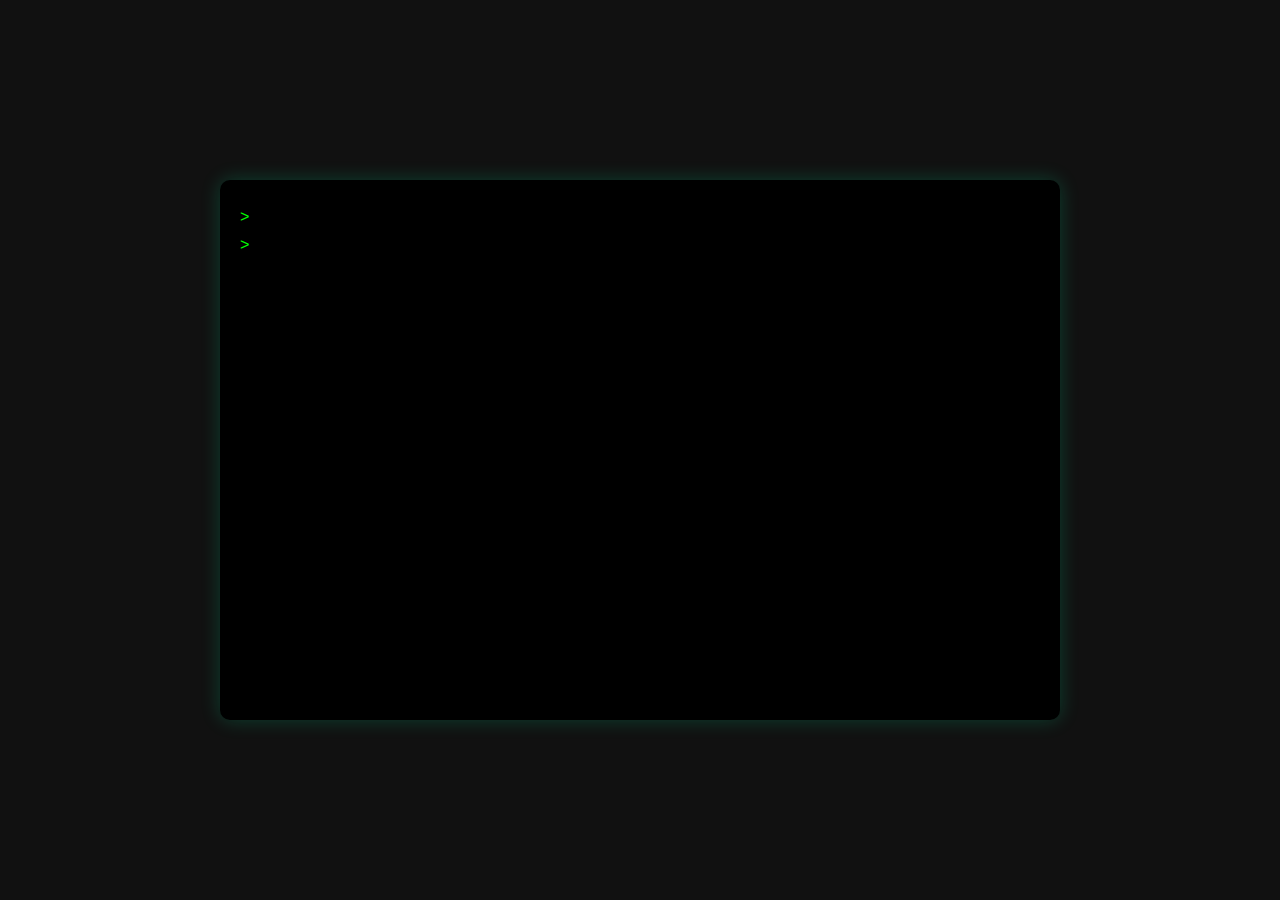
<file: site/javascript.html>
<!DOCTYPE html>
<html lang="en">
<head>
    <meta charset="UTF-8">
    <title>Title</title>
    <link rel="stylesheet" href="static/javascript.css"/>
</head>
<body>
<div class="terminal" id="terminal">
    <div class="line"><span class="prompt">&gt;</span><input type="text" id="command" autofocus></div>
</div>
<script src="static/js/js.js"></script>
</body>
</html>
</file>
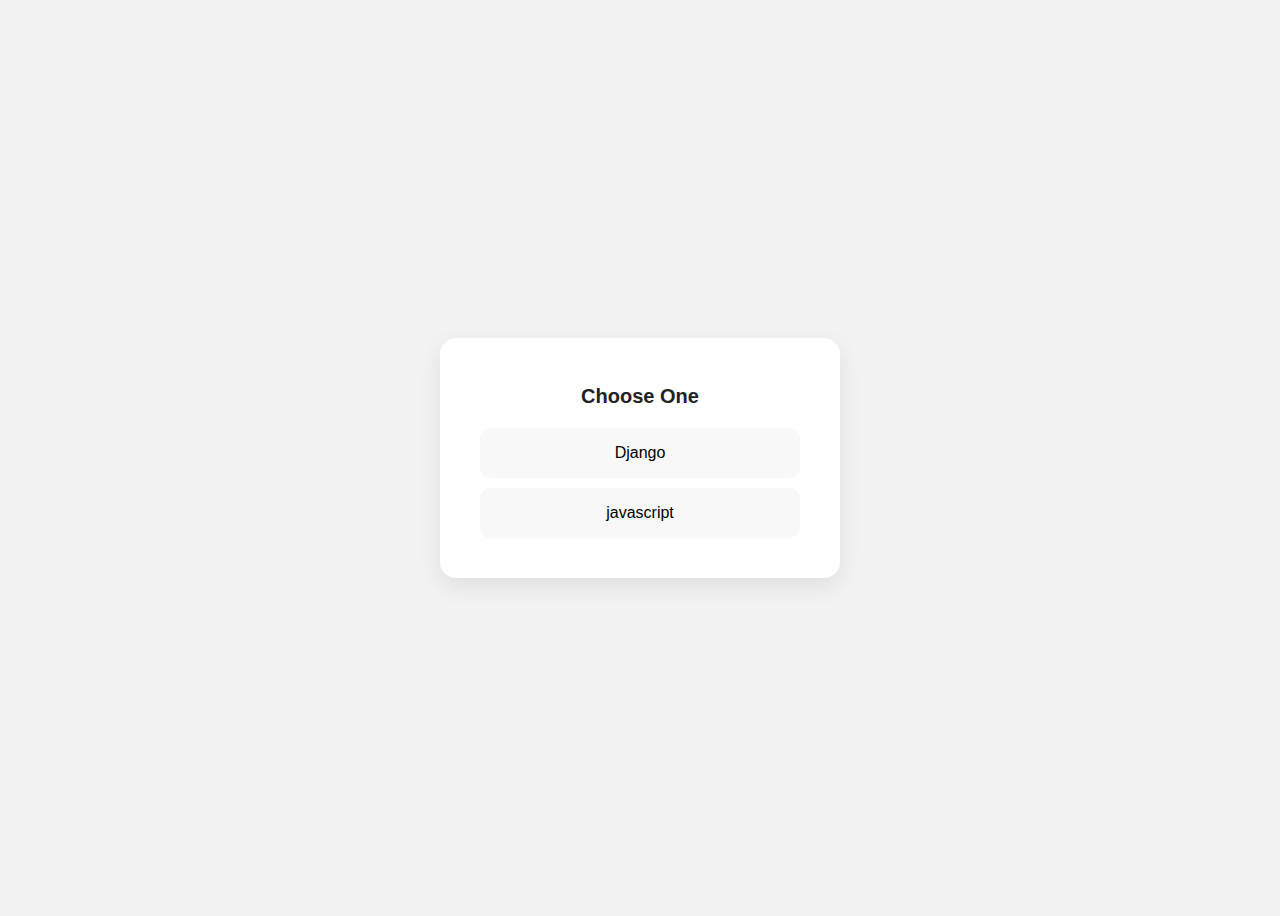
<file: site/More.html>
<!DOCTYPE html>
<html lang="en">
<head>
    <meta charset="UTF-8">
    <title>Doc</title>
    <link rel="stylesheet" href="static/picking.css">
</head>
<body>
<div class="selector-card">
    <h2>Choose One</h2>
    <label class="option" id ="django">
        <input type="radio" name="choice">
        <span>Django</span>
    </label>

    <label class="option" id ="javascript">
        <input type="radio" name="choice">
        <span>javascript</span>
    </label>

<script src="static/js/menu.js"></script>
</body>
</html>
</file>
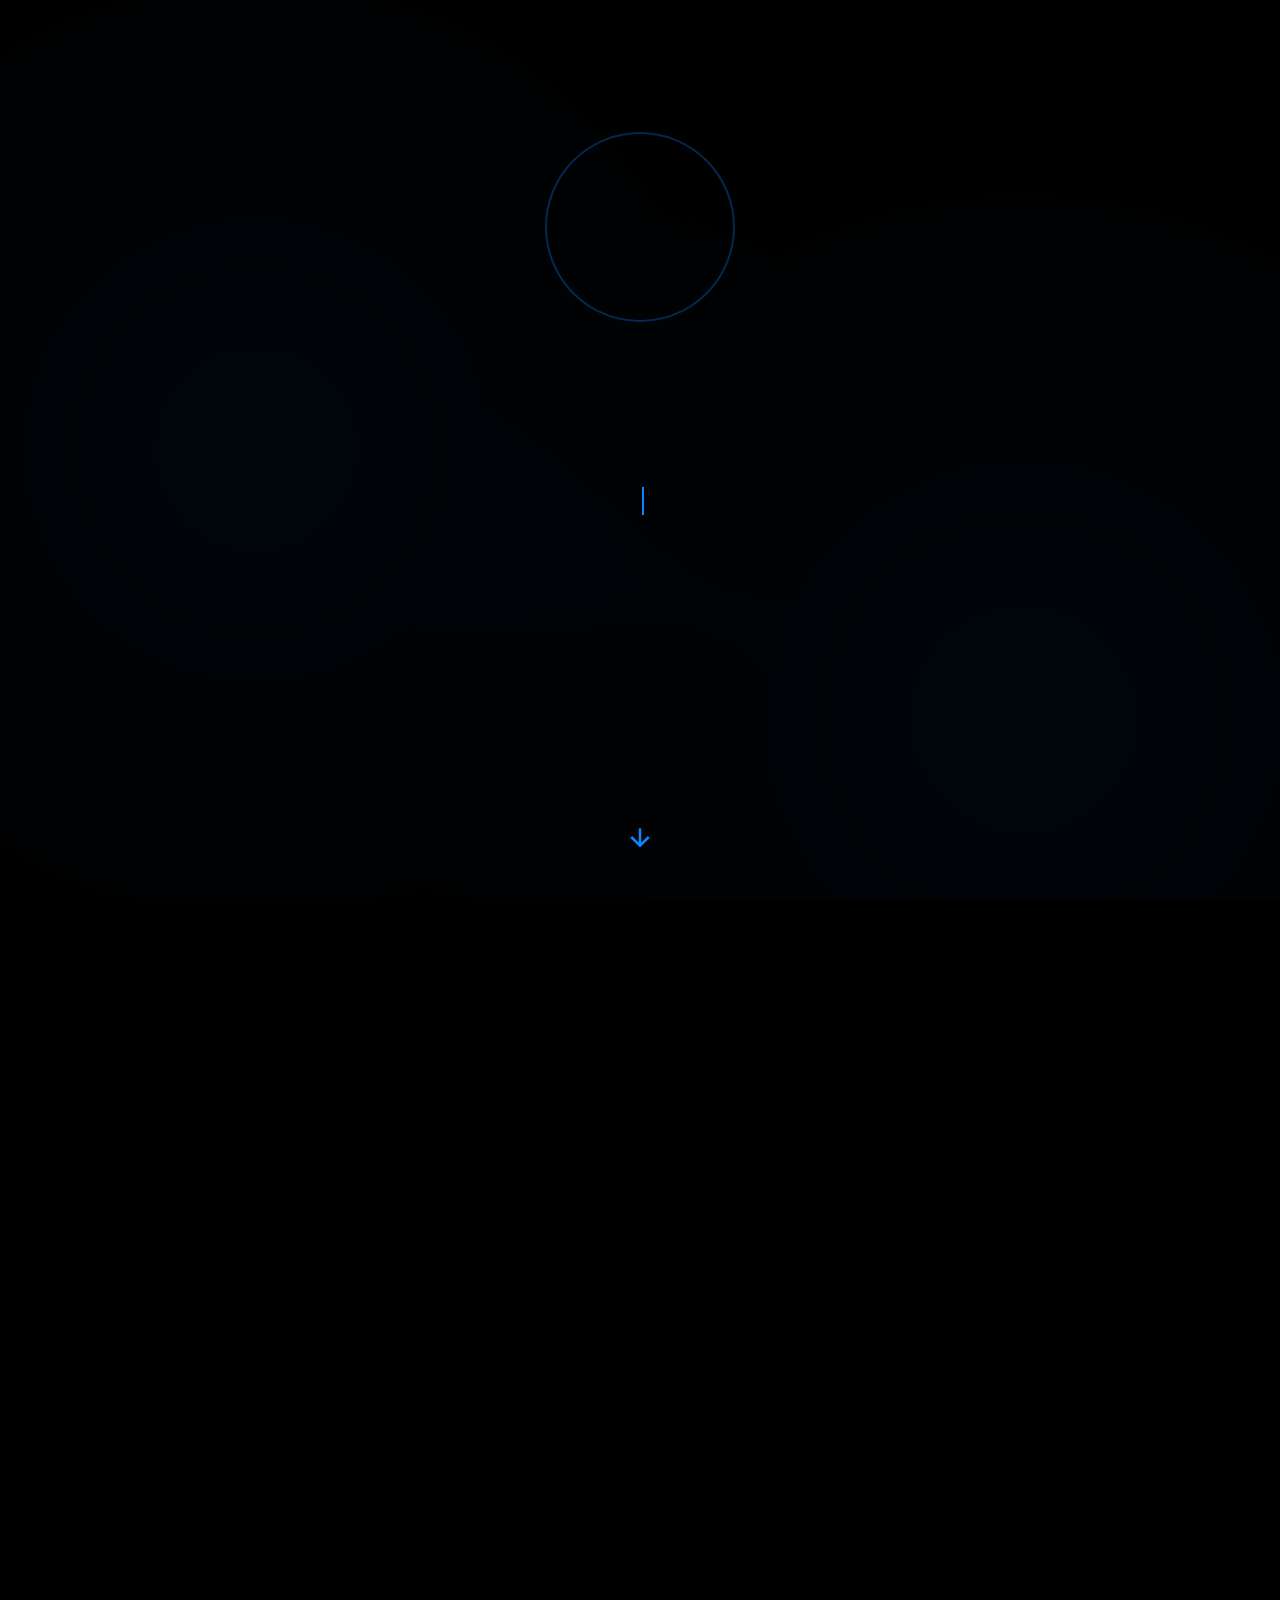
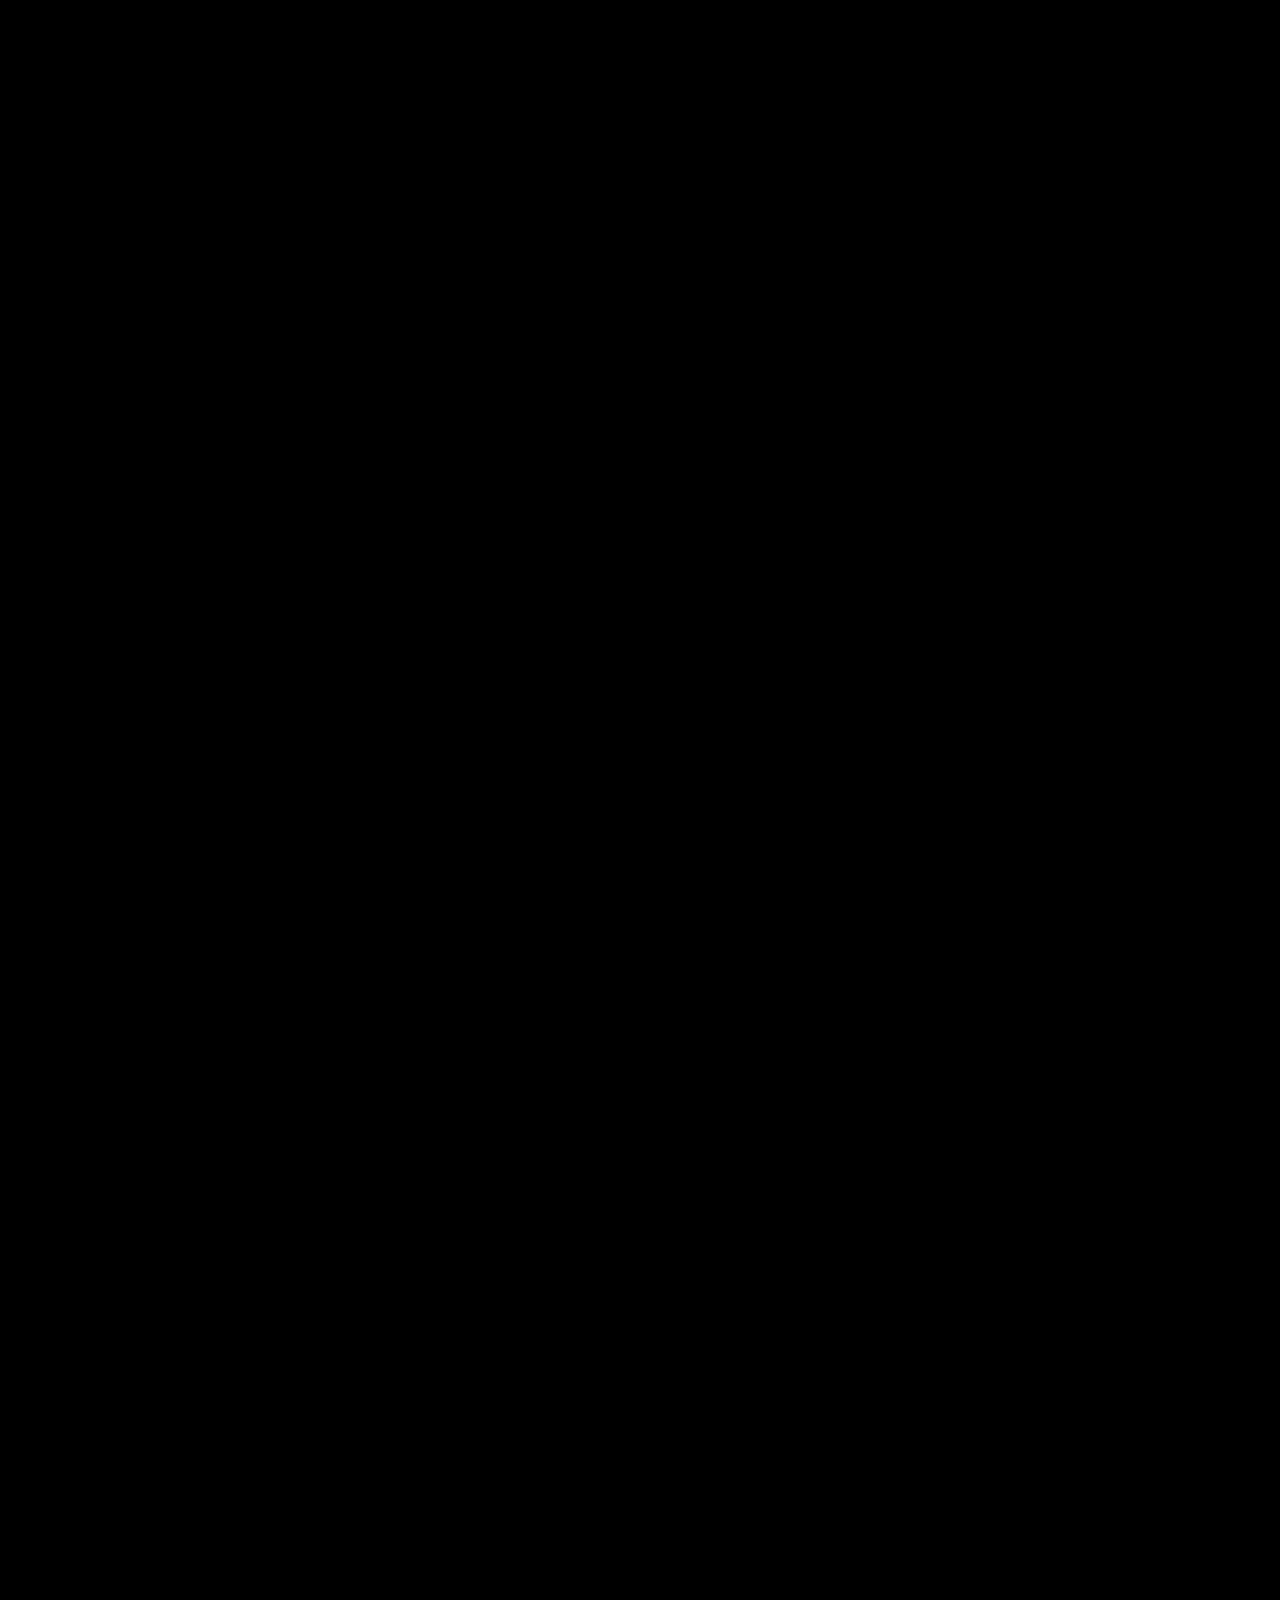
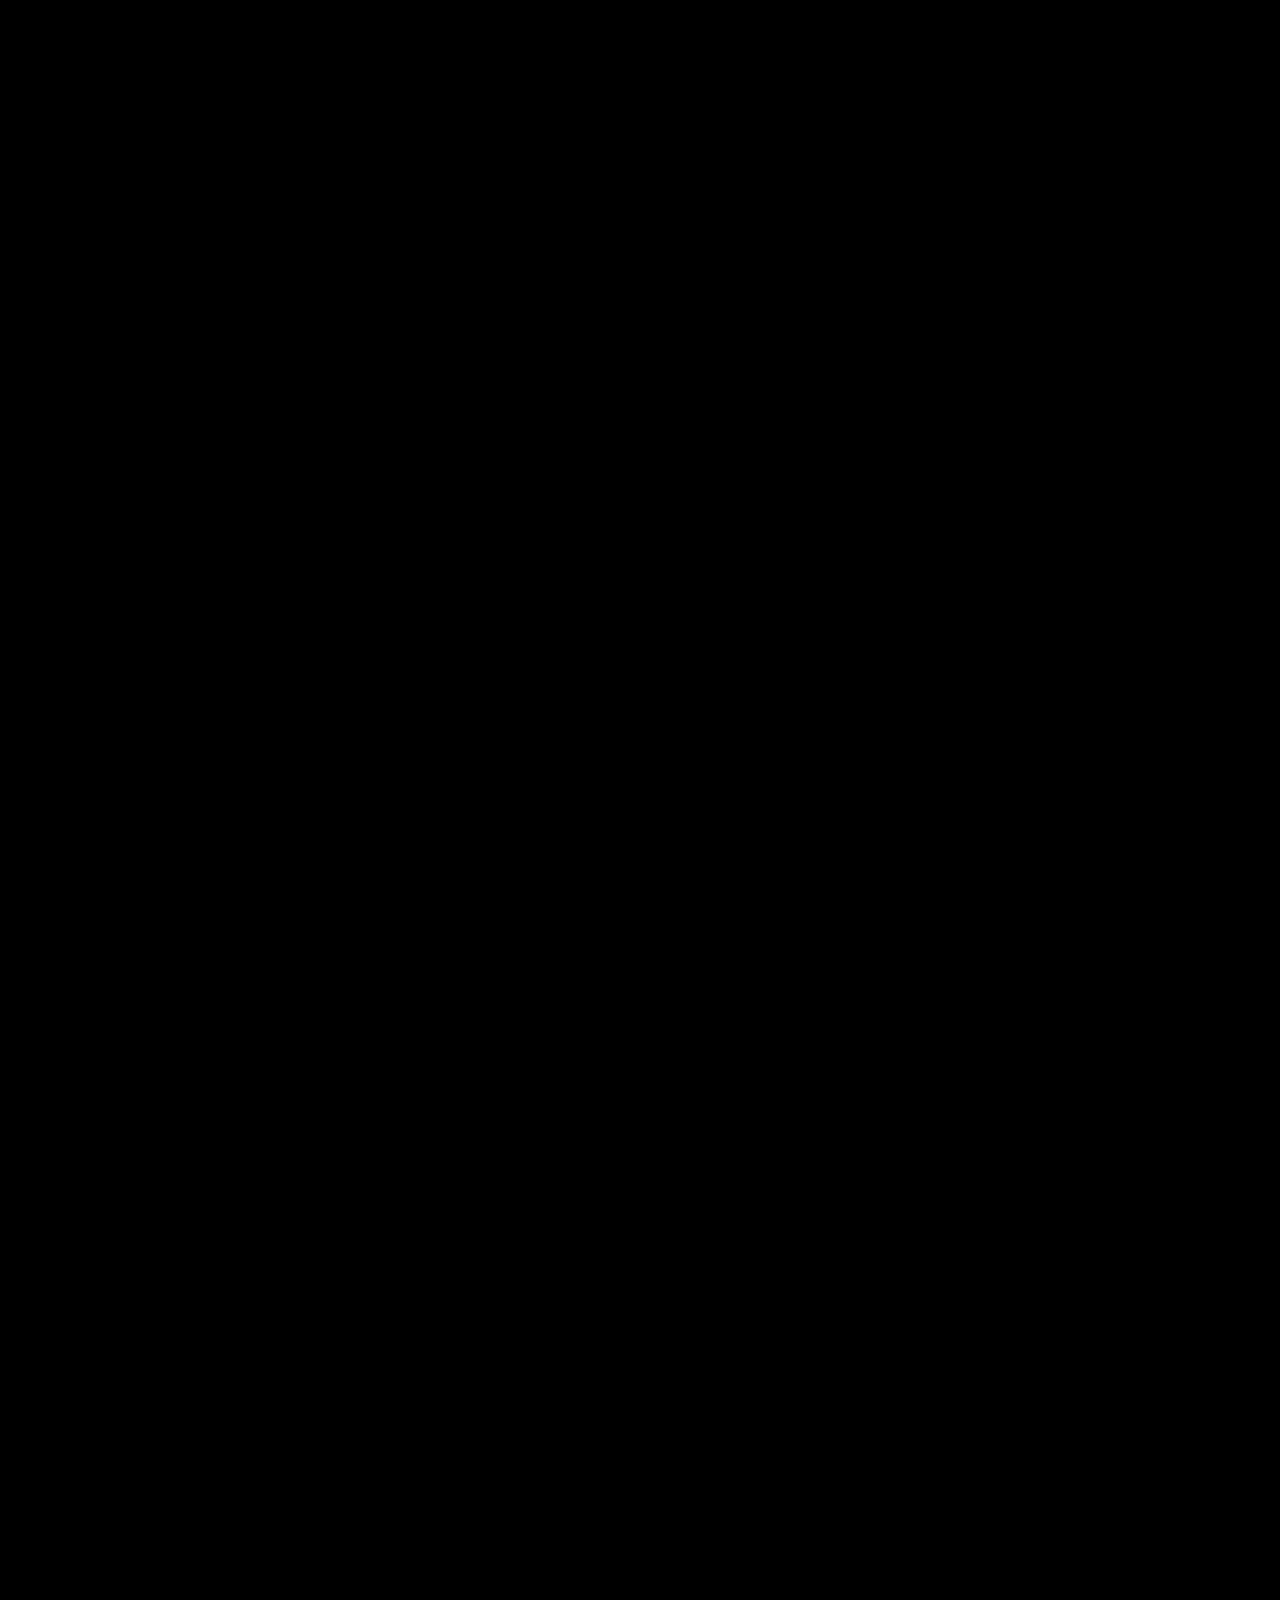
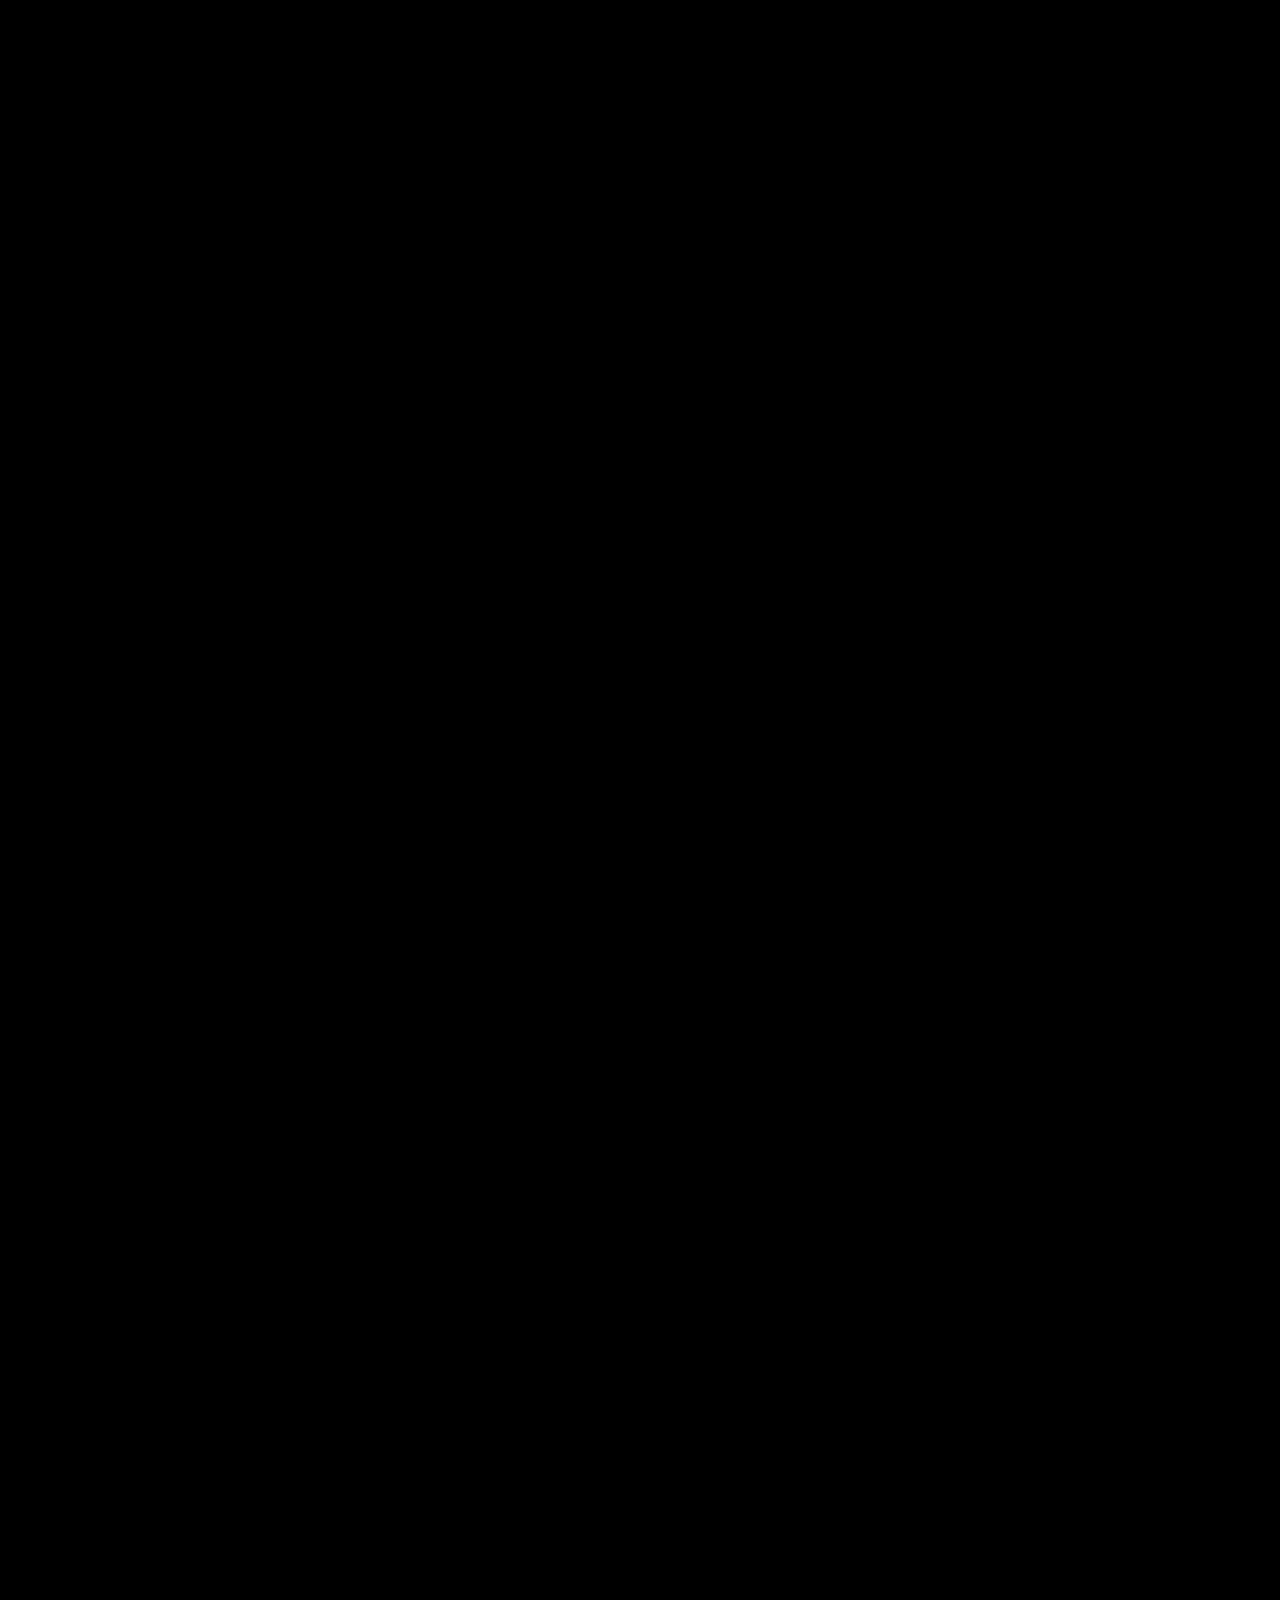
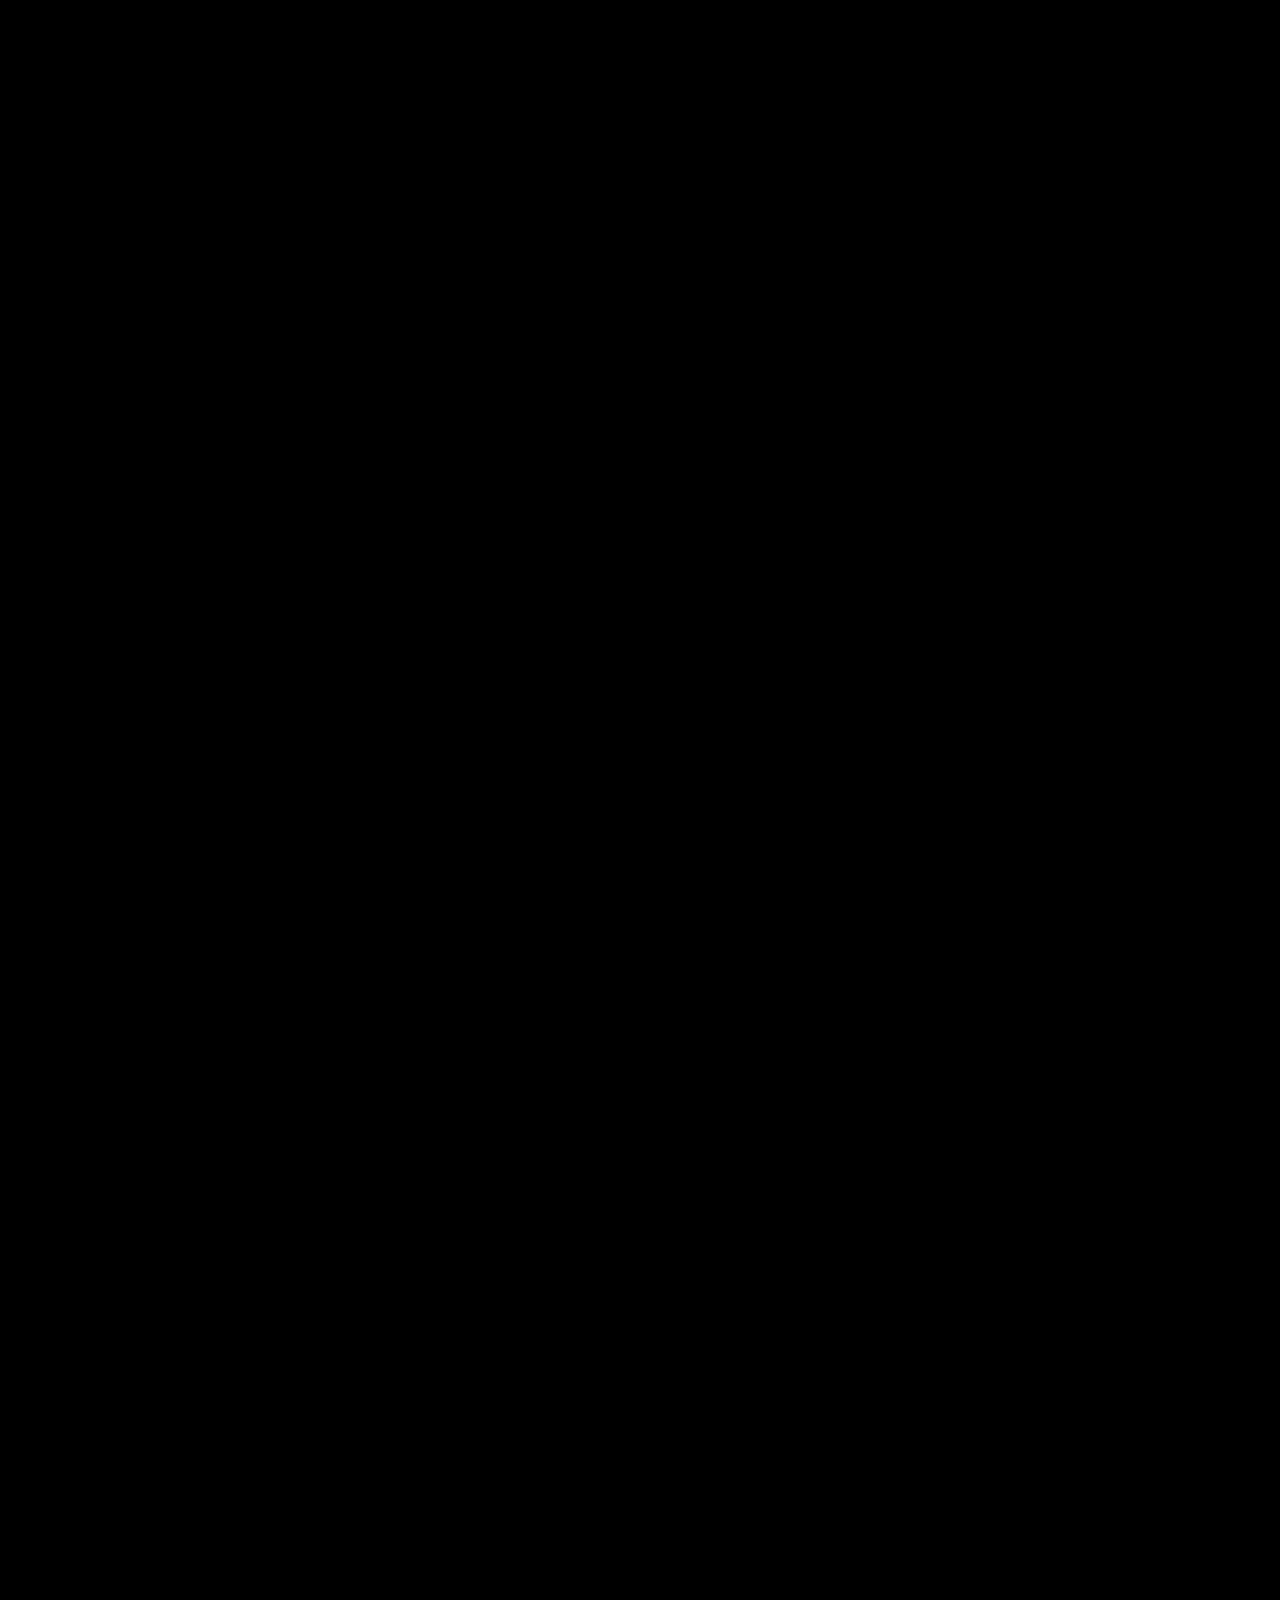
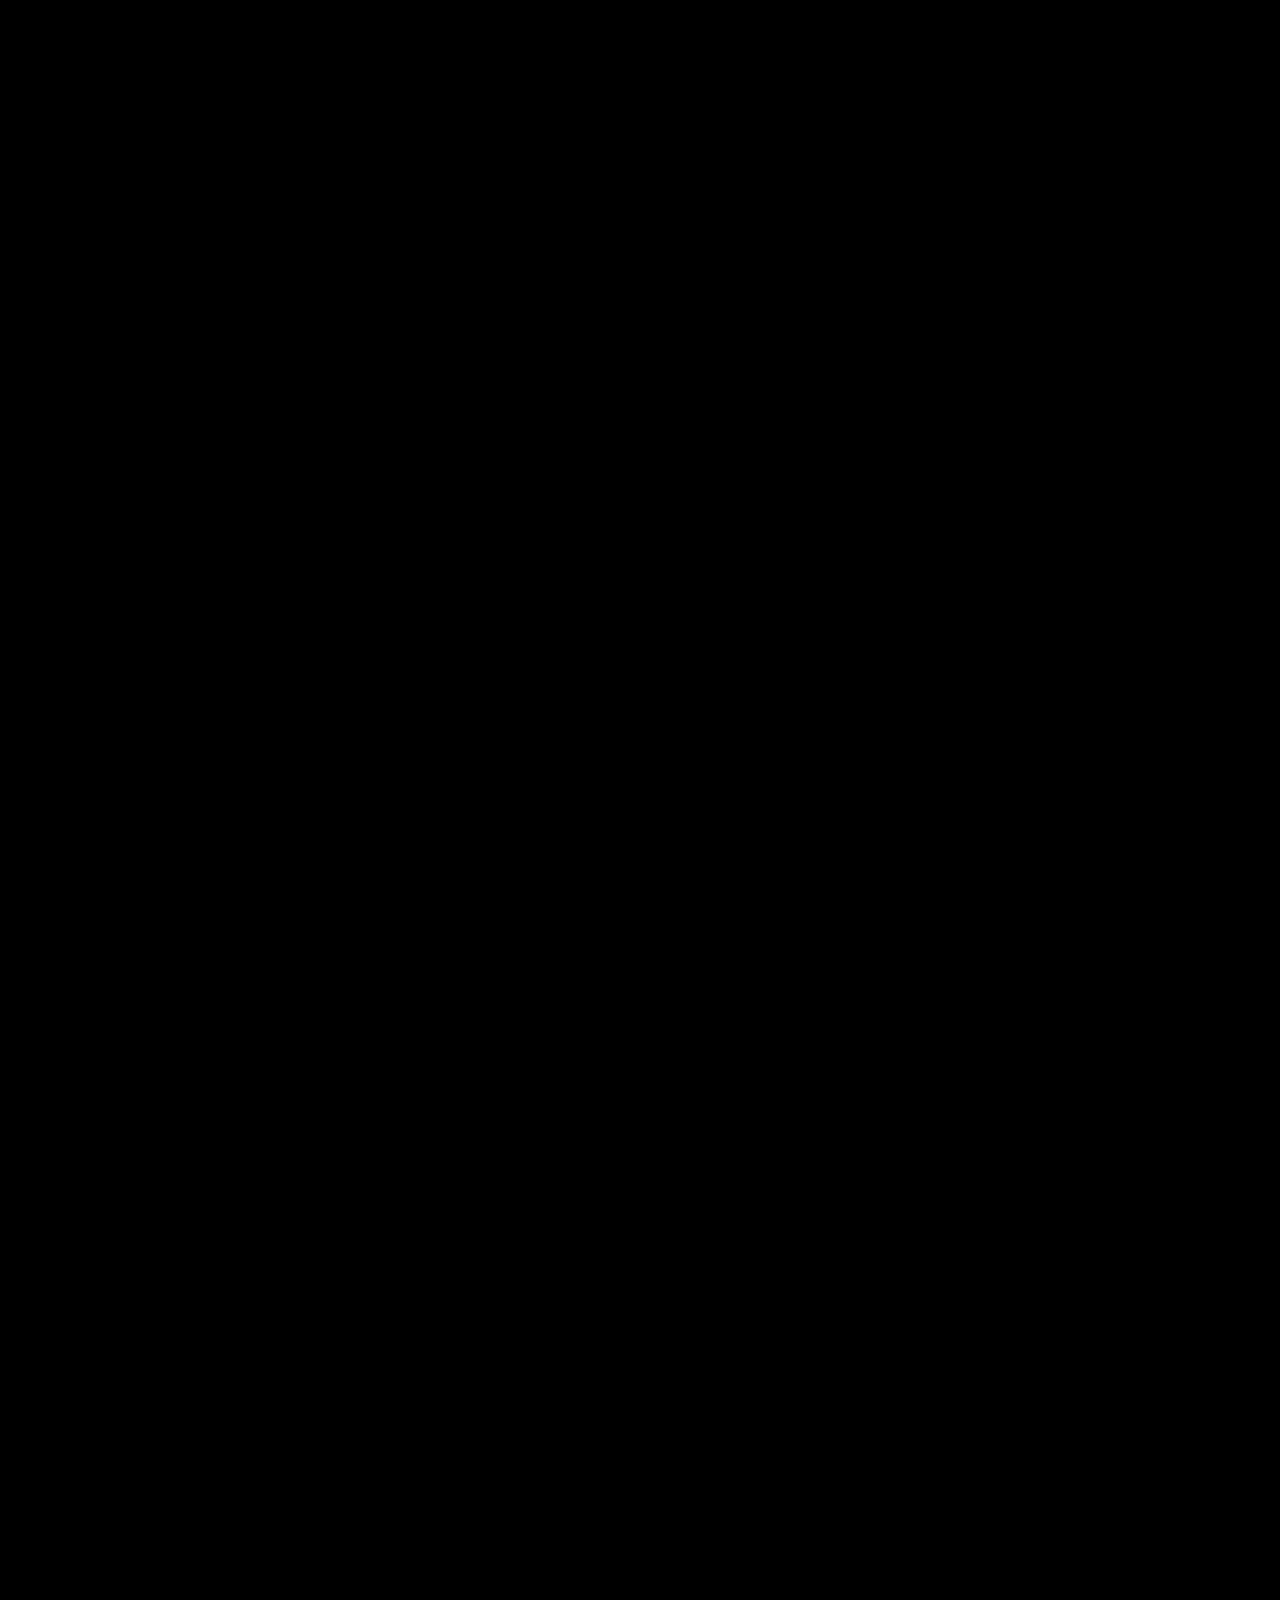
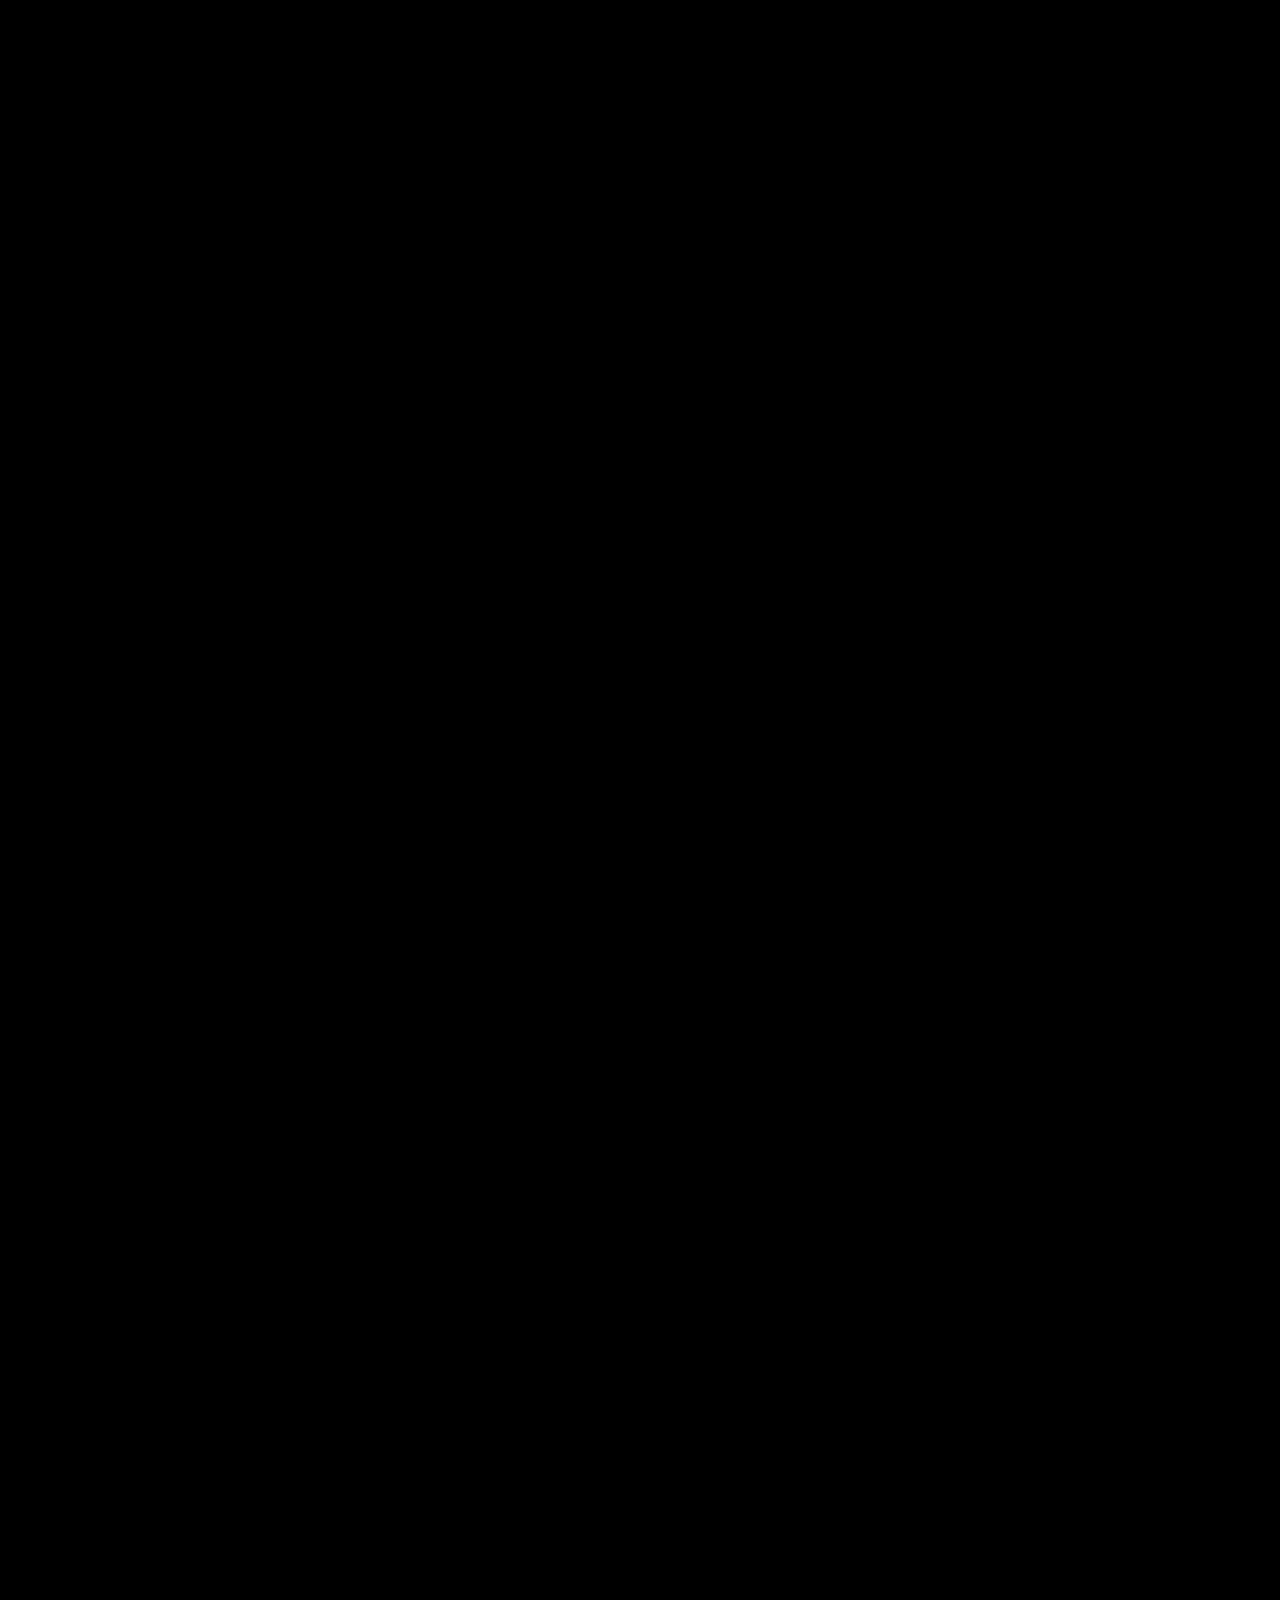
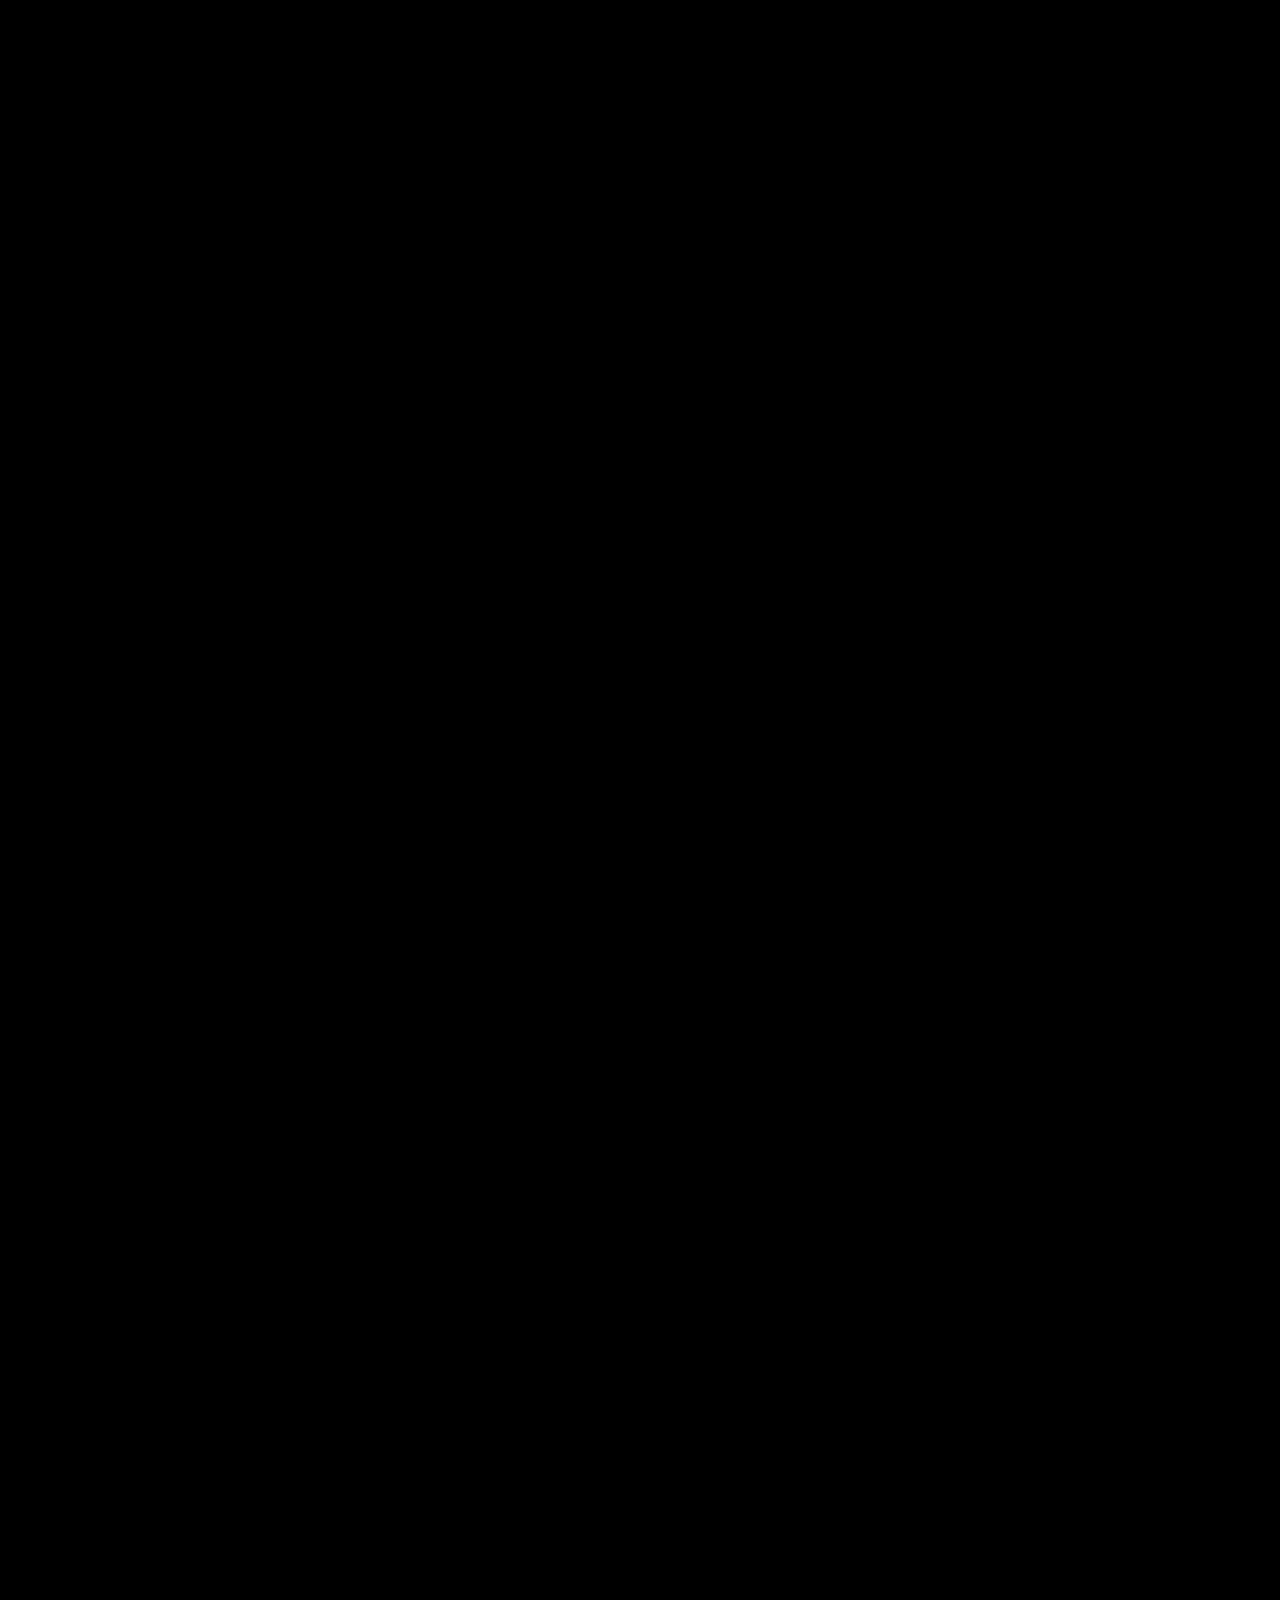
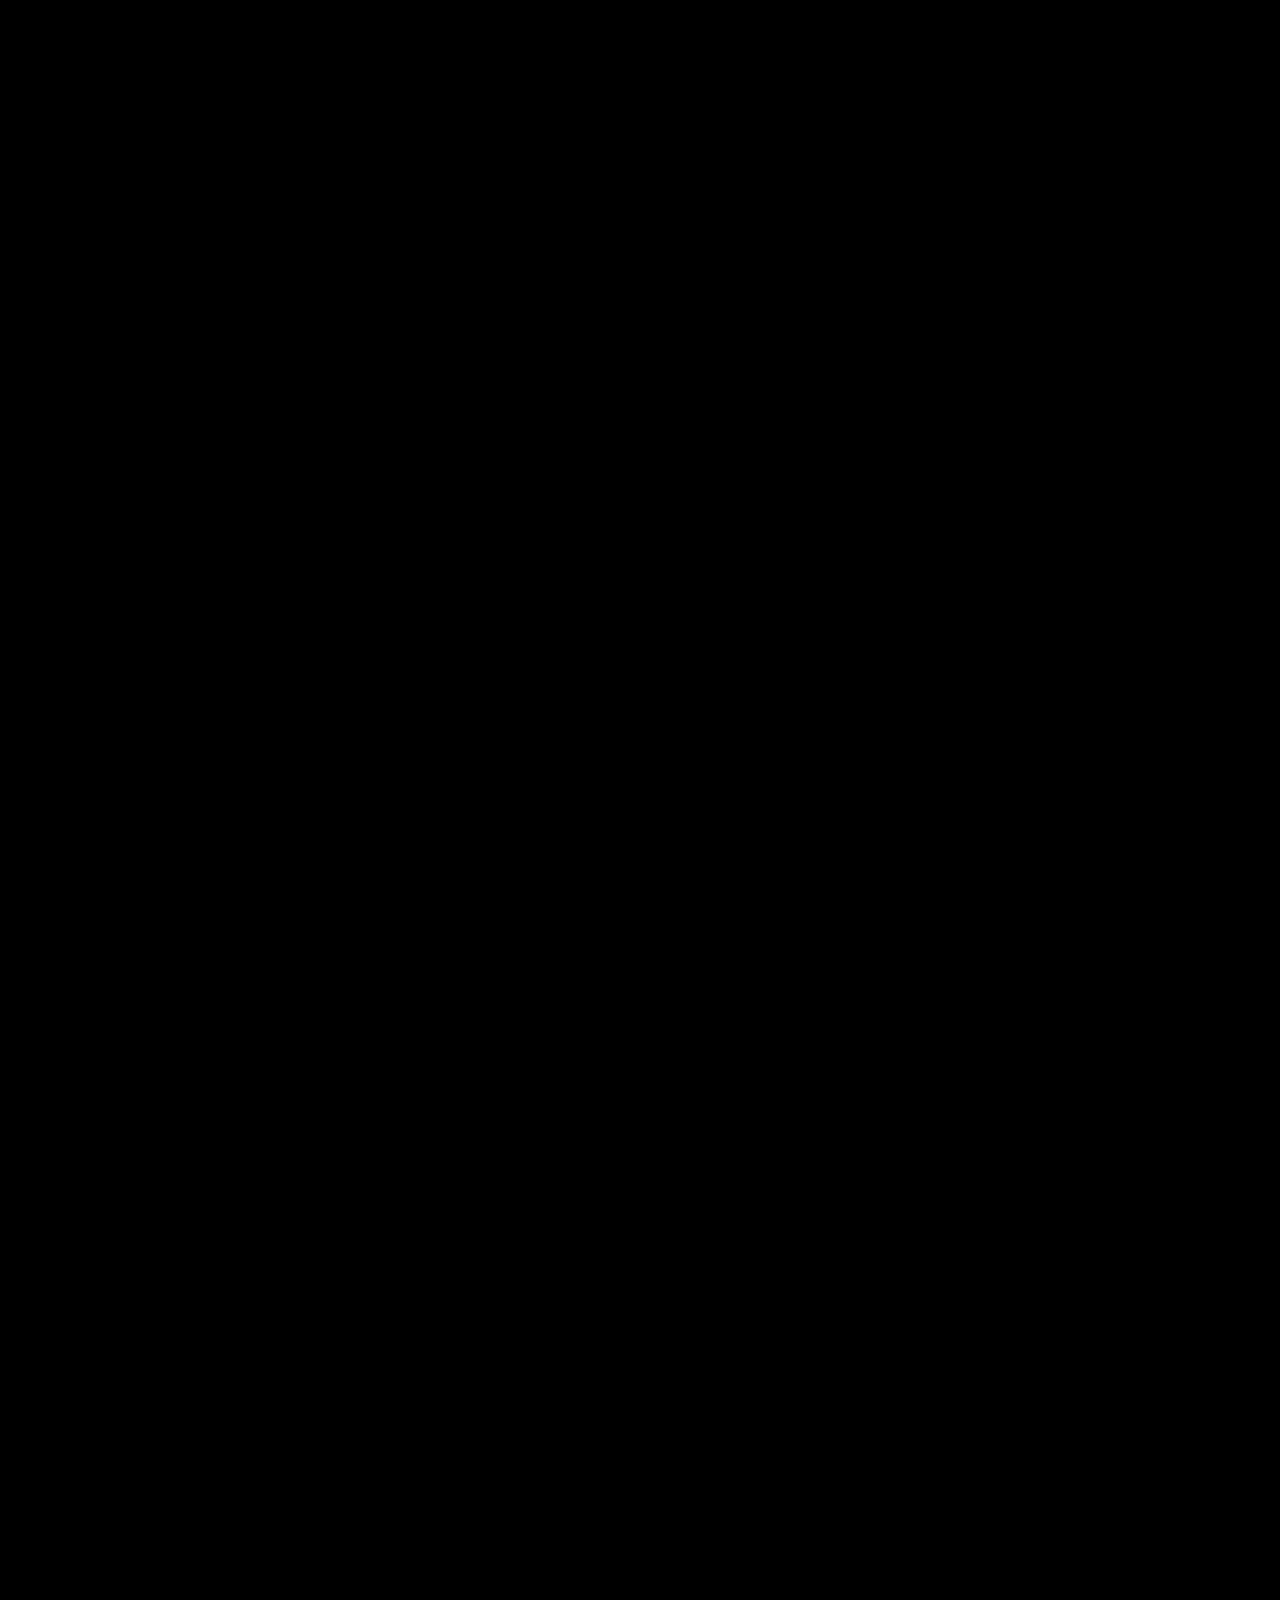
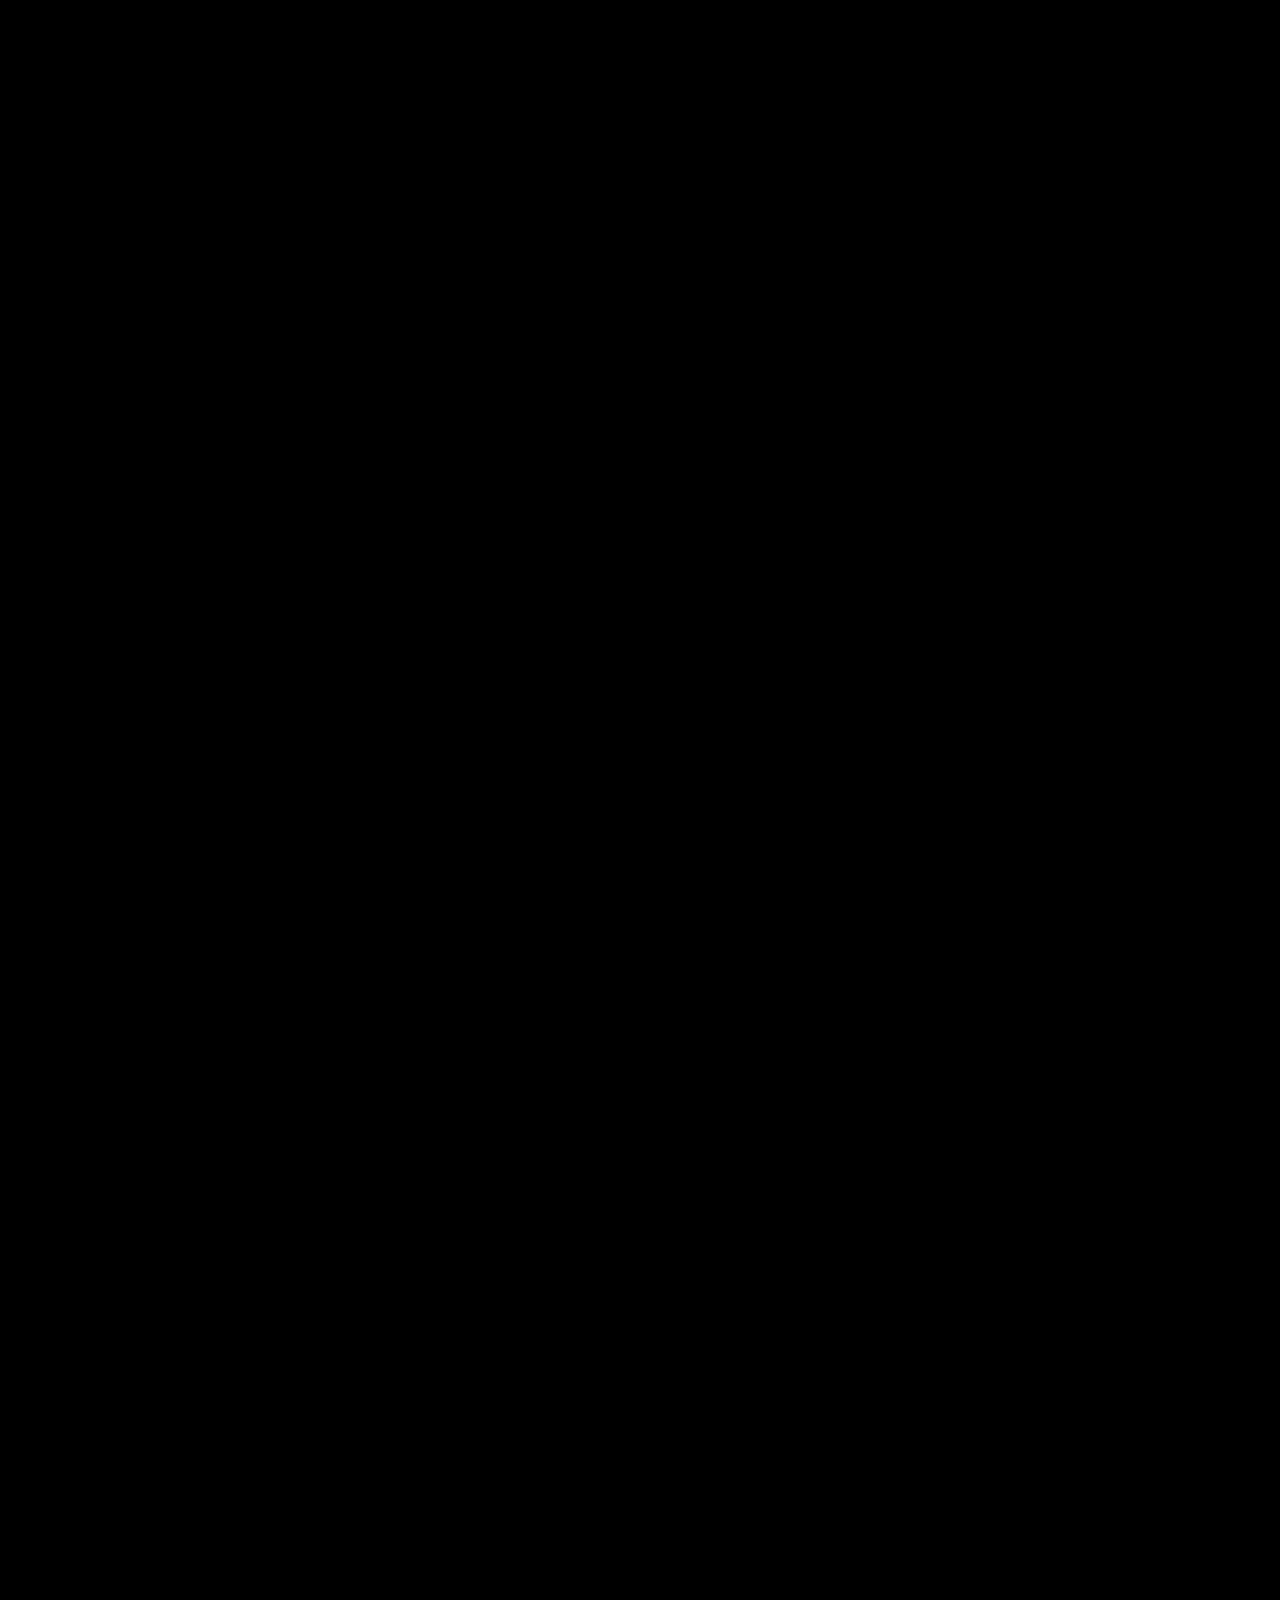
<file: site/serv.html>
<!DOCTYPE html>
    <html lang="en">
    <head>
      <meta charset="UTF-8" />
      <meta name="viewport" content="width=device-width, initial-scale=1.0">
      <title>Solara - Senior Backend Engineer</title>
      <style>
        * {
          margin: 0;
          padding: 0;
          box-sizing: border-box;
        }

        :root {
          --bg-dark: #000000;
          --bg-card: #1c1c1e;
          --text-primary: #ffffff;
          --text-secondary: #8e8e93;
          --accent: #0a84ff;
          --accent-glow: rgba(10, 132, 255, 0.3);
          --card-border: #2c2c2e;
          --success: #10b981;
          --warning: #f59e0b;
        }

        html {
          scroll-behavior: smooth;
        }

        body {
          font-family: -apple-system, BlinkMacSystemFont, 'SF Pro Display', 'Segoe UI', sans-serif;
          background: var(--bg-dark);
          color: var(--text-primary);
          line-height: 1.6;
          overflow-x: hidden;
        }

        /* Scroll Progress Bar */
        .scroll-progress {
          position: fixed;
          top: 0;
          left: 0;
          width: 0%;
          height: 3px;
          background: linear-gradient(90deg, var(--accent), var(--success));
          z-index: 9999;
          transition: width 0.1s ease;
        }

        /* Animated Background */
        .bg-gradient {
          position: fixed;
          top: 0;
          left: 0;
          width: 100%;
          height: 100%;
          z-index: 0;
          opacity: 0.15;
          background: radial-gradient(circle at 20% 50%, var(--accent-glow) 0%, transparent 50%),
                      radial-gradient(circle at 80% 80%, var(--accent-glow) 0%, transparent 50%);
          animation: gradientShift 10s ease infinite;
        }

        @keyframes gradientShift {
          0%, 100% { transform: translate(0, 0) scale(1); }
          50% { transform: translate(-50px, 50px) scale(1.1); }
        }

        .particle {
          position: fixed;
          width: 2px;
          height: 2px;
          background: var(--accent);
          border-radius: 50%;
          pointer-events: none;
          z-index: 1;
          opacity: 0;
          animation: float 10s ease-in-out infinite;
        }

        @keyframes float {
          0% { transform: translateY(100vh) translateX(0); opacity: 0; }
          10% { opacity: 0.4; }
          90% { opacity: 0.4; }
          100% { transform: translateY(-100vh) translateX(30px); opacity: 0; }
        }

        /* Navigation */
        nav {
          position: fixed;
          top: 30px;
          right: 50px;
          z-index: 1000;
          display: flex;
          gap: 12px;
          background: rgba(28, 28, 30, 0.8);
          backdrop-filter: blur(20px);
          padding: 15px 25px;
          border-radius: 50px;
          border: 1px solid var(--card-border);
          opacity: 0;
          transform: translateY(-20px);
          animation: slideDown 0.6s ease forwards 0.3s;
        }

        @keyframes slideDown {
          to {
            opacity: 1;
            transform: translateY(0);
          }
        }

        nav a {
          color: var(--text-secondary);
          text-decoration: none;
          font-weight: 500;
          font-size: 11px;
          transition: color 0.3s ease;
          position: relative;
          white-space: nowrap;
        }

        nav a:hover, nav a.active {
          color: var(--accent);
        }

        nav a::after {
          content: '';
          position: absolute;
          bottom: -5px;
          left: 0;
          width: 0;
          height: 2px;
          background: var(--accent);
          transition: width 0.3s ease;
        }

        nav a:hover::after, nav a.active::after {
          width: 100%;
        }

        /* Hero Section */
        .hero {
          min-height: 100vh;
          display: flex;
          align-items: center;
          justify-content: center;
          padding: 40px 20px;
          position: relative;
          z-index: 2;
        }

        .hero-content {
          max-width: 1000px;
          text-align: center;
        }

        .profile-wrapper {
          position: relative;
          display: inline-block;
          margin-bottom: 40px;
        }

        .profile-ring {
          position: absolute;
          top: 50%;
          left: 50%;
          transform: translate(-50%, -50%);
          width: 190px;
          height: 190px;
          border: 2px solid var(--accent);
          border-radius: 50%;
          opacity: 0.3;
          animation: pulse 2s ease-in-out infinite;
        }

        @keyframes pulse {
          0%, 100% { transform: translate(-50%, -50%) scale(1); opacity: 0.3; }
          50% { transform: translate(-50%, -50%) scale(1.1); opacity: 0.6; }
        }

        .profile-img {
          width: 160px;
          height: 160px;
          border-radius: 50%;
          border: 3px solid var(--accent);
          position: relative;
          z-index: 2;
          opacity: 0;
          transform: scale(0.8);
          animation: zoomIn 0.8s ease forwards 0.2s;
          transition: transform 0.3s ease;
        }

        .profile-img:hover {
          transform: scale(1.05);
        }

        @keyframes zoomIn {
          to {
            opacity: 1;
            transform: scale(1);
          }
        }

        h1 {
          font-size: 72px;
          font-weight: 700;
          margin-bottom: 15px;
          letter-spacing: -3px;
          background: linear-gradient(135deg, #ffffff 0%, var(--accent) 100%);
          -webkit-background-clip: text;
          -webkit-text-fill-color: transparent;
          background-clip: text;
          opacity: 0;
          transform: translateY(20px);
          animation: fadeInUp 0.8s ease forwards 0.4s;
        }

        @keyframes fadeInUp {
          to {
            opacity: 1;
            transform: translateY(0);
          }
        }

        .typing-effect {
          font-size: 28px;
          color: var(--text-secondary);
          margin-bottom: 40px;
          height: 40px;
          display: flex;
          align-items: center;
          justify-content: center;
        }

        .typing-cursor {
          display: inline-block;
          width: 2px;
          height: 28px;
          background: var(--accent);
          margin-left: 5px;
          animation: blink 1s step-end infinite;
        }

        @keyframes blink {
          0%, 50% { opacity: 1; }
          51%, 100% { opacity: 0; }
        }

        .stats {
          display: flex;
          gap: 60px;
          justify-content: center;
          margin: 60px 0;
          flex-wrap: wrap;
        }

        .stat {
          text-align: center;
          opacity: 0;
          transform: translateY(30px);
          animation: fadeInUp 0.8s ease forwards;
          cursor: pointer;
        }

        .stat:nth-child(1) { animation-delay: 0.6s; }
        .stat:nth-child(2) { animation-delay: 0.7s; }
        .stat:nth-child(3) { animation-delay: 0.8s; }
        .stat:nth-child(4) { animation-delay: 0.9s; }

        .stat-number {
          font-size: 56px;
          font-weight: 700;
          color: var(--accent);
          display: block;
          transition: transform 0.3s ease;
        }

        .stat:hover .stat-number {
          transform: scale(1.1);
        }

        .stat-label {
          font-size: 13px;
          color: var(--text-secondary);
          text-transform: uppercase;
          letter-spacing: 2px;
        }

        .scroll-indicator {
          position: absolute;
          bottom: 40px;
          left: 50%;
          transform: translateX(-50%);
          animation: bounce 2s infinite;
        }

        @keyframes bounce {
          0%, 20%, 50%, 80%, 100% { transform: translateX(-50%) translateY(0); }
          40% { transform: translateX(-50%) translateY(-10px); }
          60% { transform: translateX(-50%) translateY(-5px); }
        }

        .scroll-indicator svg {
          width: 30px;
          height: 30px;
          stroke: var(--accent);
          fill: none;
          stroke-width: 2;
        }

        /* Section */
        .section {
          padding: 250px 20px;
          max-width: 1400px;
          margin: 0 auto;
          position: relative;
          z-index: 2;
        }

        .section-title {
          font-size: 56px;
          font-weight: 700;
          margin-bottom: 140px;
          text-align: center;
          letter-spacing: -2px;
          opacity: 0;
          transform: translateY(30px);
          transition: all 0.8s cubic-bezier(0.4, 0, 0.2, 1);
        }

        .section-title.visible {
          opacity: 1;
          transform: translateY(0);
        }

        .section-subtitle {
          text-align: center;
          color: var(--text-secondary);
          font-size: 20px;
          line-height: 1.8;
          margin-bottom: 120px;
          max-width: 800px;
          margin-left: auto;
          margin-right: auto;
          opacity: 0;
          transform: translateY(20px);
          transition: all 0.6s cubic-bezier(0.4, 0, 0.2, 1) 0.2s;
        }

        .section-subtitle.visible {
          opacity: 1;
          transform: translateY(0);
        }

        /* Fun Facts Grid */
        .fun-facts-grid {
          display: grid;
          grid-template-columns: repeat(auto-fit, minmax(300px, 1fr));
          gap: 40px;
          margin-bottom: 100px;
        }

        .fun-fact-card {
          background: var(--bg-card);
          border: 1px solid var(--card-border);
          border-radius: 24px;
          padding: 45px;
          transition: all 0.5s cubic-bezier(0.4, 0, 0.2, 1);
          opacity: 0;
          transform: scale(0.95) translateY(30px);
          position: relative;
          overflow: hidden;
          text-align: center;
        }

        .fun-fact-card.visible {
          opacity: 1;
          transform: scale(1) translateY(0);
        }

        .fun-fact-card::before {
          content: '';
          position: absolute;
          top: 0;
          left: 0;
          width: 100%;
          height: 4px;
          background: linear-gradient(90deg, var(--accent), var(--success));
          transform: scaleX(0);
          transform-origin: left;
          transition: transform 0.5s cubic-bezier(0.4, 0, 0.2, 1);
        }

        .fun-fact-card:hover::before {
          transform: scaleX(1);
        }

        .fun-fact-card:hover {
          transform: translateY(-8px) scale(1.02);
          border-color: var(--accent);
          box-shadow: 0 20px 50px var(--accent-glow);
        }

        .fun-fact-icon {
          font-size: 64px;
          margin-bottom: 25px;
          display: block;
          transition: transform 0.4s cubic-bezier(0.4, 0, 0.2, 1);
        }

        .fun-fact-card:hover .fun-fact-icon {
          transform: scale(1.2) rotate(-5deg);
        }

        .fun-fact-title {
          font-size: 22px;
          font-weight: 700;
          margin-bottom: 15px;
          color: var(--accent);
        }

        .fun-fact-desc {
          color: var(--text-secondary);
          line-height: 1.8;
          font-size: 15px;
        }

        /* Projects Grid */
        .projects-grid {
          display: grid;
          grid-template-columns: repeat(auto-fit, minmax(480px, 1fr));
          gap: 60px;
          margin-bottom: 100px;
        }

        .project-card {
          background: var(--bg-card);
          border: 1px solid var(--card-border);
          border-radius: 24px;
          overflow: hidden;
          transition: all 0.5s cubic-bezier(0.4, 0, 0.2, 1);
          opacity: 0;
          transform: translateY(50px) rotateX(5deg);
          position: relative;
          perspective: 1000px;
        }

        .project-card.visible {
          opacity: 1;
          transform: translateY(0) rotateX(0);
        }

        .project-card:hover {
          transform: translateY(-10px) rotateX(-2deg);
          border-color: var(--accent);
          box-shadow: 0 20px 60px var(--accent-glow);
        }

        .project-header {
          padding: 45px 45px 35px 45px;
          background: linear-gradient(135deg, rgba(10, 132, 255, 0.1) 0%, transparent 100%);
          border-bottom: 1px solid var(--card-border);
        }

        .project-icon {
          font-size: 56px;
          margin-bottom: 25px;
          display: block;
          transition: transform 0.4s cubic-bezier(0.4, 0, 0.2, 1);
        }

        .project-card:hover .project-icon {
          transform: scale(1.1) rotate(5deg);
        }

        .project-title {
          font-size: 30px;
          font-weight: 700;
          margin-bottom: 12px;
        }

        .project-type {
          color: var(--accent);
          font-size: 14px;
          font-weight: 600;
          text-transform: uppercase;
          letter-spacing: 1px;
        }

        .project-body {
          padding: 35px 45px 45px 45px;
        }

        .project-desc {
          color: var(--text-secondary);
          line-height: 1.9;
          margin-bottom: 30px;
          font-size: 15px;
        }

        .project-tags {
          display: flex;
          flex-wrap: wrap;
          gap: 12px;
          margin-bottom: 30px;
        }

        .project-tag {
          padding: 8px 18px;
          background: rgba(10, 132, 255, 0.1);
          border: 1px solid rgba(10, 132, 255, 0.3);
          border-radius: 20px;
          font-size: 13px;
          color: var(--accent);
          font-weight: 500;
          transition: all 0.3s cubic-bezier(0.4, 0, 0.2, 1);
        }

        .project-tag:hover {
          background: rgba(10, 132, 255, 0.2);
          transform: translateY(-2px);
        }

        .project-stats {
          display: grid;
          grid-template-columns: repeat(3, 1fr);
          gap: 25px;
          padding-top: 30px;
          border-top: 1px solid var(--card-border);
        }

        .project-stat {
          text-align: center;
        }

        .project-stat-value {
          font-size: 26px;
          font-weight: 700;
          color: var(--accent);
          display: block;
        }

        .project-stat-label {
          font-size: 12px;
          color: var(--text-secondary);
          text-transform: uppercase;
          letter-spacing: 1px;
          margin-top: 5px;
        }

        /* Infrastructure Section */
        .infra-grid {
          display: grid;
          grid-template-columns: repeat(auto-fit, minmax(340px, 1fr));
          gap: 40px;
          margin-bottom: 120px;
        }

        .infra-card {
          background: var(--bg-card);
          border: 1px solid var(--card-border);
          border-radius: 20px;
          padding: 45px;
          transition: all 0.4s cubic-bezier(0.4, 0, 0.2, 1);
          opacity: 0;
          transform: translateX(-30px);
          position: relative;
          overflow: hidden;
        }

        .infra-card.visible {
          opacity: 1;
          transform: translateX(0);
        }

        .infra-card:nth-child(even) {
          transform: translateX(30px);
        }

        .infra-card:nth-child(even).visible {
          transform: translateX(0);
        }

        .infra-card::before {
          content: '';
          position: absolute;
          top: 0;
          left: 0;
          width: 100%;
          height: 3px;
          background: linear-gradient(90deg, var(--accent), var(--success));
          transform: scaleX(0);
          transform-origin: left;
          transition: transform 0.4s cubic-bezier(0.4, 0, 0.2, 1);
        }

        .infra-card:hover::before {
          transform: scaleX(1);
        }

        .infra-card:hover {
          transform: translateY(-5px) scale(1.02);
          border-color: var(--accent);
          box-shadow: 0 15px 40px var(--accent-glow);
        }

        .infra-icon {
          font-size: 48px;
          margin-bottom: 25px;
          display: block;
          transition: transform 0.4s cubic-bezier(0.4, 0, 0.2, 1);
        }

        .infra-card:hover .infra-icon {
          transform: scale(1.15) rotate(5deg);
        }

        .infra-title {
          font-size: 22px;
          font-weight: 600;
          margin-bottom: 15px;
        }

        .infra-desc {
          color: var(--text-secondary);
          font-size: 15px;
          line-height: 1.8;
        }

        /* Services Grid */
        .services-grid {
          display: grid;
          grid-template-columns: repeat(auto-fit, minmax(380px, 1fr));
          gap: 60px;
        }

        .service-card {
          background: var(--bg-card);
          border: 1px solid var(--card-border);
          border-radius: 24px;
          padding: 50px;
          transition: all 0.5s cubic-bezier(0.4, 0, 0.2, 1);
          opacity: 0;
          transform: scale(0.95) translateY(30px);
          position: relative;
          overflow: hidden;
        }

        .service-card.visible {
          opacity: 1;
          transform: scale(1) translateY(0);
        }

        .service-card::before {
          content: '';
          position: absolute;
          top: 0;
          left: 0;
          width: 100%;
          height: 5px;
          background: var(--accent);
          transform: scaleX(0);
          transform-origin: left;
          transition: transform 0.5s cubic-bezier(0.4, 0, 0.2, 1);
        }

        .service-card:hover::before {
          transform: scaleX(1);
        }

        .service-card:hover {
          transform: translateY(-8px) scale(1.02);
          border-color: var(--accent);
          box-shadow: 0 20px 50px var(--accent-glow);
        }

        .service-icon {
          font-size: 56px;
          margin-bottom: 30px;
          display: block;
          transition: transform 0.4s cubic-bezier(0.4, 0, 0.2, 1);
        }

        .service-card:hover .service-icon {
          transform: scale(1.15) rotate(-5deg);
        }

        .service-title {
          font-size: 26px;
          font-weight: 700;
          margin-bottom: 18px;
        }

        .service-desc {
          color: var(--text-secondary);
          line-height: 1.9;
          margin-bottom: 25px;
          font-size: 15px;
        }

        .service-features {
          list-style: none;
          padding: 0;
        }

        .service-features li {
          color: var(--text-secondary);
          padding: 10px 0;
          padding-left: 30px;
          position: relative;
          font-size: 14px;
          opacity: 0;
          transform: translateX(-10px);
          animation: slideInFeature 0.4s ease forwards;
        }

        .service-card.visible .service-features li {
          animation: slideInFeature 0.3s cubic-bezier(0.4, 0, 0.2, 1) forwards;
        }

        .service-features li:nth-child(1) { animation-delay: 0.1s; }
        .service-features li:nth-child(2) { animation-delay: 0.15s; }
        .service-features li:nth-child(3) { animation-delay: 0.2s; }
        .service-features li:nth-child(4) { animation-delay: 0.25s; }
        .service-features li:nth-child(5) { animation-delay: 0.3s; }
        .service-features li:nth-child(6) { animation-delay: 0.35s; }
        .service-features li:nth-child(7) { animation-delay: 0.4s; }
        .service-features li:nth-child(8) { animation-delay: 0.45s; }
        .service-features li:nth-child(9) { animation-delay: 0.5s; }
        .service-features li:nth-child(10) { animation-delay: 0.55s; }

        @keyframes slideInFeature {
          to {
            opacity: 1;
            transform: translateX(0);
          }
        }

        .service-features li::before {
          content: '✓';
          position: absolute;
          left: 0;
          color: var(--accent);
          font-weight: bold;
          font-size: 16px;
        }

        /* Skills Grid */
        .skills-grid {
          display: grid;
          grid-template-columns: repeat(auto-fit, minmax(340px, 1fr));
          gap: 40px;
          perspective: 1000px;
        }

        .skill-card {
          background: var(--bg-card);
          border: 1px solid var(--card-border);
          border-radius: 24px;
          padding: 45px;
          transition: all 0.5s cubic-bezier(0.4, 0, 0.2, 1);
          opacity: 0;
          transform: translateY(50px) rotateY(-10deg);
          position: relative;
          overflow: hidden;
        }

        .skill-card.visible {
          opacity: 1;
          transform: translateY(0) rotateY(0);
        }

        .skill-card::before {
          content: '';
          position: absolute;
          top: 0;
          left: 0;
          width: 100%;
          height: 100%;
          background: linear-gradient(135deg, var(--accent-glow) 0%, transparent 50%);
          opacity: 0;
          transition: opacity 0.5s cubic-bezier(0.4, 0, 0.2, 1);
        }

        .skill-card:hover {
          transform: translateY(-10px) scale(1.02) rotateY(2deg);
          border-color: var(--accent);
          box-shadow: 0 20px 60px var(--accent-glow);
        }

        .skill-card:hover::before {
          opacity: 1;
        }

        .skill-icon {
          font-size: 52px;
          margin-bottom: 25px;
          display: block;
          transition: transform 0.5s cubic-bezier(0.4, 0, 0.2, 1);
        }

        .skill-card:hover .skill-icon {
          transform: scale(1.2) rotate(10deg);
        }

        .skill-name {
          font-size: 24px;
          font-weight: 600;
          margin-bottom: 15px;
          position: relative;
          z-index: 1;
        }

        .skill-desc {
          color: var(--text-secondary);
          font-size: 15px;
          line-height: 1.7;
          position: relative;
          z-index: 1;
        }

        .skill-level {
          margin-top: 25px;
          height: 5px;
          background: var(--card-border);
          border-radius: 3px;
          overflow: hidden;
          position: relative;
          z-index: 1;
        }

        .skill-level-fill {
          height: 100%;
          background: linear-gradient(90deg, var(--accent), var(--success));
          border-radius: 3px;
          width: 0;
          transition: width 1.2s cubic-bezier(0.4, 0, 0.2, 1) 0.3s;
          box-shadow: 0 0 10px var(--accent-glow);
        }

        .skill-card.visible .skill-level-fill {
          width: var(--skill-width);
        }

        /* Experience Timeline */
        .experience-list {
          max-width: 900px;
          margin: 0 auto;
          position: relative;
        }

        .experience-list::before {
          content: '';
          position: absolute;
          left: 50%;
          top: 0;
          bottom: 0;
          width: 2px;
          background: linear-gradient(180deg, transparent, var(--accent), transparent);
          transform: translateX(-50%);
        }

        .experience-item {
          background: var(--bg-card);
          border: 1px solid var(--card-border);
          border-radius: 24px;
          padding: 45px;
          margin-bottom: 100px;
          position: relative;
          width: calc(50% - 40px);
          opacity: 0;
          transition: all 0.8s cubic-bezier(0.4, 0, 0.2, 1);
        }

        .experience-item.visible {
          opacity: 1;
        }

        .experience-item:nth-child(odd) {
          margin-left: 0;
          transform: translateX(-100px) rotateY(20deg);
        }

        .experience-item:nth-child(even) {
          margin-left: auto;
          transform: translateX(100px) rotateY(-20deg);
        }

        .experience-item.visible:nth-child(odd),
        .experience-item.visible:nth-child(even) {
          transform: translateX(0) rotateY(0);
        }

        .experience-item::before {
          content: '';
          position: absolute;
          width: 20px;
          height: 20px;
          background: var(--accent);
          border: 4px solid var(--bg-dark);
          border-radius: 50%;
          top: 50px;
          box-shadow: 0 0 20px var(--accent-glow);
          animation: pulse 2s ease-in-out infinite;
        }

        .experience-item:nth-child(odd)::before {
          right: -50px;
        }

        .experience-item:nth-child(even)::before {
          left: -50px;
        }

        .experience-item:hover {
          border-color: var(--accent);
          box-shadow: 0 10px 40px var(--accent-glow);
          transform: scale(1.02);
        }

        .experience-title {
          font-size: 28px;
          font-weight: 600;
          margin-bottom: 15px;
        }

        .experience-meta {
          color: var(--accent);
          font-size: 14px;
          margin-bottom: 25px;
          font-weight: 500;
        }

        .experience-desc {
          color: var(--text-secondary);
          line-height: 1.9;
          font-size: 15px;
        }

        /* CTA */
        .cta {
          text-align: center;
          padding: 250px 20px;
          position: relative;
          z-index: 2;
        }

        .cta-title {
          font-size: 60px;
          font-weight: 700;
          margin-bottom: 35px;
          letter-spacing: -2px;
          opacity: 0;
          transform: translateY(30px);
          transition: all 0.8s cubic-bezier(0.4, 0, 0.2, 1);
        }

        .cta-title.visible {
          opacity: 1;
          transform: translateY(0);
        }

        .cta-buttons {
          display: flex;
          gap: 25px;
          justify-content: center;
          flex-wrap: wrap;
          margin-top: 60px;
        }

        .cta-button {
          display: inline-block;
          padding: 20px 50px;
          background: var(--accent);
          color: white;
          text-decoration: none;
          border-radius: 50px;
          font-weight: 600;
          font-size: 17px;
          transition: all 0.5s cubic-bezier(0.4, 0, 0.2, 1);
          position: relative;
          overflow: hidden;
          opacity: 0;
          transform: translateY(30px) scale(0.95);
        }

        .cta-button.visible {
          opacity: 1;
          transform: translateY(0) scale(1);
        }

        .cta-button::before {
          content: '';
          position: absolute;
          top: 0;
          left: -100%;
          width: 100%;
          height: 100%;
          background: linear-gradient(90deg, transparent, rgba(255,255,255,0.3), transparent);
          transition: left 0.6s ease;
        }

        .cta-button:hover::before {
          left: 100%;
        }

        .cta-button:hover {
          transform: translateY(-5px) scale(1.05);
          box-shadow: 0 15px 40px var(--accent-glow);
        }

        .cta-button.secondary {
          background: transparent;
          border: 2px solid var(--accent);
          transition-delay: 0.1s;
        }

        /* Footer */
        footer {
          text-align: center;
          padding: 120px 20px;
          color: var(--text-secondary);
          border-top: 1px solid var(--card-border);
          position: relative;
          z-index: 2;
        }

        .social-links {
          display: flex;
          gap: 35px;
          justify-content: center;
          margin-top: 35px;
        }

        .social-links a {
          width: 55px;
          height: 55px;
          border-radius: 50%;
          background: var(--bg-card);
          border: 1px solid var(--card-border);
          display: flex;
          align-items: center;
          justify-content: center;
          font-size: 26px;
          transition: all 0.4s cubic-bezier(0.4, 0, 0.2, 1);
          text-decoration: none;
        }

        .social-links a:hover {
          background: var(--accent);
          border-color: var(--accent);
          transform: translateY(-5px) rotate(360deg);
          box-shadow: 0 10px 30px var(--accent-glow);
        }

        /* Responsive */
        @media (max-width: 1024px) {
          .experience-list::before {
            left: 20px;
          }

          .experience-item {
            width: calc(100% - 60px);
            margin-left: 60px !important;
          }

          .experience-item::before {
            left: -50px !important;
          }

          .projects-grid {
            grid-template-columns: 1fr;
          }
        }

        @media (max-width: 768px) {
          nav {
            top: 20px;
            right: 20px;
            left: 20px;
            gap: 6px;
            padding: 12px 15px;
            flex-wrap: wrap;
            justify-content: center;
          }

          nav a {
            font-size: 10px;
          }

          h1 {
            font-size: 48px;
          }

          .typing-effect {
            font-size: 20px;
          }

          .stats {
            gap: 40px;
          }

          .stat-number {
            font-size: 40px;
          }

          .section {
            padding: 150px 20px;
          }

          .section-title, .cta-title {
            font-size: 36px;
            margin-bottom: 80px;
          }

          .skills-grid, .services-grid, .infra-grid, .fun-facts-grid {
            grid-template-columns: 1fr;
          }
        }
      </style>
    </head>
    <body>

      <!-- Scroll Progress Bar -->
      <div class="scroll-progress"></div>

      <!-- Animated Background -->
      <div class="bg-gradient"></div>
      <div class="grid-background"></div>

      <!-- Floating Particles -->
      <div id="particles"></div>

      <!-- Navigation -->
      <nav>
        <a href="#hero" class="active">Home</a>
        <a href="#projects">Projects</a>
        <a href="#infrastructure">Infrastructure</a>
        <a href="#devops">DevOps</a>
        <a href="#services">Services</a>
        <a href="#skills">Skills</a>
        <a href="#fun-facts">Fun Facts</a>
        <a href="#experience">Experience</a>
        <a href="#contact">Contact</a>
      </nav>

      <!-- Hero Section -->
      <section class="hero" id="hero">
        <div class="hero-content">
          <div class="profile-wrapper">
            <div class="profile-ring"></div>
            <img src="../assets/gurt.jpg" alt="Solara" class="profile-img" />
          </div>
          <h1>Solara</h1>
          <div class="typing-effect">
            <span id="typed-text"></span>
            <span class="typing-cursor"></span>
          </div>

          <div class="stats">
            <div class="stat">
              <span class="stat-number" data-target="10000">0</span>
              <span class="stat-label">PLN Earned</span>
            </div>
            <div class="stat">
              <span class="stat-number" data-target="3">0</span>
              <span class="stat-label">Years Experience</span>
            </div>
            <div class="stat">
              <span class="stat-number" data-target="20">0</span>
              <span class="stat-label">Projects Delivered</span>
            </div>
            <div class="stat">
              <span class="stat-number" data-target="99">0</span>
              <span class="stat-label">Uptime %</span>
            </div>
          </div>

          <div class="scroll-indicator">
            <svg viewBox="0 0 24 24">
              <path d="M12 5v14M19 12l-7 7-7-7"/>
            </svg>
          </div>
        </div>
      </section>

      <!-- Projects Section -->
      <section class="section" id="projects">
        <h2 class="section-title">Production Systems</h2>
        <p class="section-subtitle">Real applications generating revenue and serving users in production with enterprise-grade reliability. These are actual systems I've architected, built, deployed, and maintained - not theoretical projects or tutorials.</p>
        <div class="projects-grid">

          <div class="project-card">
            <div class="project-header">
              <span class="project-icon">🛒</span>
              <h3 class="project-title">E-Commerce Platform</h3>
              <p class="project-type">Full-Stack Production System</p>
            </div>
            <div class="project-body">
              <p class="project-desc">
                Enterprise e-commerce platform processing 100+ orders with Stripe payment integration, real-time inventory management, and concurrent transaction handling. Implements race condition prevention with PostgreSQL row-level locking, automated email confirmations, and comprehensive order tracking. Deployed on AWS EC2 with RDS for 99.9% uptime. Features include product management, cart system, checkout flow, order history, and admin dashboard for inventory and sales analytics.
              </p>
              <div class="project-tags">
                <span class="project-tag">Django 4.2</span>
                <span class="project-tag">PostgreSQL</span>
                <span class="project-tag">Stripe API</span>
                <span class="project-tag">AWS EC2</span>
                <span class="project-tag">Docker</span>
                <span class="project-tag">Nginx</span>
                <span class="project-tag">Gunicorn</span>
              </div>
              <div class="project-stats">
                <div class="project-stat">
                  <span class="project-stat-value">5K+</span>
                  <span class="project-stat-label">PLN Revenue</span>
                </div>
                <div class="project-stat">
                  <span class="project-stat-value">99.9%</span>
                  <span class="project-stat-label">Uptime</span>
                </div>
                <div class="project-stat">
                  <span class="project-stat-value">100+</span>
                  <span class="project-stat-label">Orders</span>
                </div>
              </div>
            </div>
          </div>

          <div class="project-card">
            <div class="project-header">
              <span class="project-icon">📚</span>
              <h3 class="project-title">Course Management Platform</h3>
              <p class="project-type">Educational SaaS</p>
            </div>
            <div class="project-body">
              <p class="project-desc">
                Full-featured LMS with 3-tier permission system (students, instructors, admins), video content delivery via AWS S3, progress tracking with PostgreSQL, automated certificate generation, and real-time messaging with Django Channels. Implements Redis for caching and session management. Features include course enrollment, content management, quiz system, progress analytics, student dashboard, instructor dashboard, and admin analytics. Built with scalability in mind for thousands of concurrent users.
              </p>
              <div class="project-tags">
                <span class="project-tag">Django REST</span>
                <span class="project-tag">Django Channels</span>
                <span class="project-tag">WebSockets</span>
                <span class="project-tag">AWS S3</span>
                <span class="project-tag">PostgreSQL</span>
                <span class="project-tag">Redis</span>
                <span class="project-tag">Celery</span>
              </div>
              <div class="project-stats">
                <div class="project-stat">
                  <span class="project-stat-value">MVP</span>
                  <span class="project-stat-label">Stage</span>
                </div>
                <div class="project-stat">
                  <span class="project-stat-value">3-Tier</span>
                  <span class="project-stat-label">User System</span>
                </div>
                <div class="project-stat">
                  <span class="project-stat-value">Real-time</span>
                  <span class="project-stat-label">Features</span>
                </div>
              </div>
            </div>
          </div>

          <div class="project-card">
            <div class="project-header">
              <span class="project-icon">🔐</span>
              <h3 class="project-title">Secure Authentication System</h3>
              <p class="project-type">Security Infrastructure</p>
            </div>
            <div class="project-body">
              <p class="project-desc">
                Production-grade authentication system with 2FA email verification, rate limiting (5 attempts/minute per IP), CAPTCHA integration, and JWT token management. Implements secure password hashing with bcrypt, session management, and protection against brute force attacks. Features account recovery, email verification workflows, audit logging for security events, password strength requirements, and account lockout after failed attempts. Designed for integration into multiple client projects.
              </p>
              <div class="project-tags">
                <span class="project-tag">Django Auth</span>
                <span class="project-tag">2FA</span>
                <span class="project-tag">JWT</span>
                <span class="project-tag">reCAPTCHA</span>
                <span class="project-tag">Rate Limiting</span>
                <span class="project-tag">Redis</span>
              </div>
              <div class="project-stats">
                <div class="project-stat">
                  <span class="project-stat-value">2FA</span>
                  <span class="project-stat-label">Security</span>
                </div>
                <div class="project-stat">
                  <span class="project-stat-value">5/min</span>
                  <span class="project-stat-label">Rate Limit</span>
                </div>
                <div class="project-stat">
                  <span class="project-stat-value">Protected</span>
                  <span class="project-stat-label">Endpoints</span>
                </div>
              </div>
            </div>
          </div>

          <div class="project-card">
            <div class="project-header">
              <span class="project-icon">💬</span>
              <h3 class="project-title">Real-Time Messaging System</h3>
              <p class="project-type">WebSocket Infrastructure</p>
            </div>
            <div class="project-body">
              <p class="project-desc">
                Scalable real-time messaging system using Django Channels and WebSockets with Redis as message broker. Supports private messaging, group chats, typing indicators, read receipts, and message history with PostgreSQL. Handles concurrent connections efficiently with connection pooling and automatic reconnection logic. Implements message encryption, user presence detection, message search functionality, file attachments via S3, and message threading. Built to scale horizontally.
              </p>
              <div class="project-tags">
                <span class="project-tag">Django Channels</span>
                <span class="project-tag">WebSockets</span>
                <span class="project-tag">Redis PubSub</span>
                <span class="project-tag">PostgreSQL</span>
                <span class="project-tag">Async</span>
              </div>
              <div class="project-stats">
                <div class="project-stat">
                  <span class="project-stat-value">Real-time</span>
                  <span class="project-stat-label">Messaging</span>
                </div>
                <div class="project-stat">
                  <span class="project-stat-value">Scalable</span>
                  <span class="project-stat-label">Architecture</span>
                </div>
                <div class="project-stat">
                  <span class="project-stat-value">Encrypted</span>
                  <span class="project-stat-label">Messages</span>
                </div>
              </div>
            </div>
          </div>

        </div>
      </section>

      <!-- Infrastructure Section -->
      <section class="section" id="infrastructure">
        <h2 class="section-title">Cloud Infrastructure</h2>
        <p class="section-subtitle">Production-grade infrastructure management and deployment pipelines for scalable, reliable systems. I've personally configured and maintained every aspect of these cloud services for real client projects.</p>
        <div class="infra-grid">

          <div class="infra-card">
            <span class="infra-icon">☁️</span>
            <h3 class="infra-title">AWS EC2 Deployment</h3>
            <p class="infra-desc">Production server management with Ubuntu 24, automated security updates, SSH key authentication, and firewall configuration. Implements load balancing, auto-scaling groups, and CloudWatch monitoring. Configured with elastic IPs, security groups, IAM roles for secure access management, and custom AMIs for rapid deployment.</p>
          </div>

          <div class="infra-card">
            <span class="infra-icon">💡</span>
            <h3 class="infra-title">AWS Lightsail</h3>
            <p class="infra-desc">Cost-effective VPS instances for smaller projects and staging environments. Managed instances with simplified networking, static IPs, and automated snapshots. Perfect for prototypes and MVP deployments with predictable pricing. Used for development environments and smaller client projects before scaling to EC2.</p>
          </div>

          <div class="infra-card">
            <span class="infra-icon">🗄️</span>
            <h3 class="infra-title">RDS PostgreSQL</h3>
            <p class="infra-desc">Managed database service with automated backups every 6 hours, point-in-time recovery, read replicas for read-heavy workloads, and connection pooling with PgBouncer. Configured for high availability with Multi-AZ deployment, automated minor version upgrades, performance insights for query optimization, and parameter groups for fine-tuning.</p>
          </div>

          <div class="infra-card">
            <span class="infra-icon">📦</span>
            <h3 class="infra-title">AWS S3 Storage</h3>
            <p class="infra-desc">Object storage for static assets, media files, and backups. Configured with CloudFront CDN for global content delivery with edge locations, lifecycle policies for cost optimization (transition to Glacier after 90 days), versioning for disaster recovery, and CORS configuration for web applications. Implements bucket policies, IAM roles, and signed URLs for security.</p>
          </div>

          <div class="infra-card">
            <span class="infra-icon">🌐</span>
            <h3 class="infra-title">OVH Hosting</h3>
            <p class="infra-desc">European hosting provider for dedicated servers and VPS solutions. Experience with OVH's infrastructure for high-performance applications requiring European data residency and GDPR compliance. Configured bare-metal servers, managed network configuration with vRack for private networking, and implemented security hardening with OVH's DDoS protection.</p>
          </div>

          <div class="infra-card">
            <span class="infra-icon">🔗</span>
            <h3 class="infra-title">DNS Management</h3>
            <p class="infra-desc">Route 53 and OVH DNS management for custom domain configuration, A/AAAA records for IPv4/IPv6, CNAME records for subdomain routing, MX records for email delivery, TXT records for domain verification and SPF/DKIM/DMARC. Implements health checks, failover routing for high availability, geolocation routing for multi-region deployments, and DNSSEC for additional security.</p>
          </div>

          <div class="infra-card">
            <span class="infra-icon">🛡️</span>
            <h3 class="infra-title">Cloudflare CDN</h3>
            <p class="infra-desc">Global CDN and DDoS protection with Cloudflare's 300+ edge locations. Configured caching rules for static assets, page rules for redirects and SSL, SSL/TLS encryption with flexible/full modes, firewall rules for IP blocking and rate limiting. Implements Web Application Firewall (WAF) with OWASP ruleset, bot management, and performance optimization with Argo Smart Routing and Auto Minify.</p>
          </div>

          <div class="infra-card">
            <span class="infra-icon">🔐</span>
            <h3 class="infra-title">SSL/TLS Certificates</h3>
            <p class="infra-desc">SSL/TLS certificate management with Let's Encrypt for automated certificate issuance and 90-day renewal via certbot. Configured HTTPS redirects at nginx level, HSTS headers with 1-year max-age, and TLS 1.3 for enhanced security and performance. Implements certificate pinning for mobile apps, OCSP stapling for fast certificate validation, and wildcard certificates for subdomains.</p>
          </div>

          <div class="infra-card">
            <span class="infra-icon">🚀</span>
            <h3 class="infra-title">HTTPS & HTTP/2</h3>
            <p class="infra-desc">Full HTTPS implementation with HTTP/2 protocol for multiplexed connections and improved performance. Configured server push for critical assets, multiplexing for parallel requests, and header compression with HPACK. Implements Content Security Policy (CSP) with strict directives, X-Frame-Options for clickjacking protection, X-Content-Type-Options, and other security headers for comprehensive protection.</p>
          </div>

          <div class="infra-card">
            <span class="infra-icon">🔄</span>
            <h3 class="infra-title">Load Balancing</h3>
            <p class="infra-desc">Application Load Balancers (ALB) for distributing traffic across multiple EC2 targets. Configured health checks with 30-second intervals, sticky sessions with cookies for stateful applications, SSL termination at the load balancer level, and request routing based on URL patterns and host headers. Implements auto-scaling groups with target tracking policies for dynamic capacity management based on CPU and request count.</p>
          </div>

          <div class="infra-card">
            <span class="infra-icon">📊</span>
            <h3 class="infra-title">CloudWatch Monitoring</h3>
            <p class="infra-desc">Comprehensive monitoring with CloudWatch metrics, custom dashboards, and alarms for infrastructure health. Tracks CPU utilization, memory usage, network traffic, disk I/O, and custom application metrics via StatsD. Configured SNS notifications via email and SMS for critical alerts, automated responses to infrastructure events with Lambda functions, and log insights for searching and analyzing logs.</p>
          </div>

          <div class="infra-card">
            <span class="infra-icon">🐳</span>
            <h3 class="infra-title">Docker Containers</h3>
            <p class="infra-desc">Containerized applications with Docker and Docker Compose for consistent environments across development, staging, and production. Implements multi-stage builds for optimized image sizes (reducing from 1GB to 200MB), volume management for persistent data, named volumes for databases, environment-specific configurations with .env files, and container orchestration for microservices architecture with networks and service dependencies.</p>
          </div>

        </div>
      </section>

      <!-- DevOps Deep Dive Section -->
      <section class="section" id="devops">
        <h2 class="section-title">DevOps Engineering</h2>
        <p class="section-subtitle">Complete CI/CD pipelines, automation, and infrastructure as code for seamless deployments. Every deployment pipeline and automation script has been battle-tested in production with real users and real consequences.</p>
        <div class="infra-grid">

          <div class="infra-card">
            <span class="infra-icon">⚙️</span>
            <h3 class="infra-title">CI/CD Pipelines</h3>
            <p class="infra-desc">Automated deployment workflows with GitHub Actions running on every push to main branch. Includes automated testing with pytest (unit, integration, end-to-end), code coverage reporting with coverage.py (maintaining 80%+ coverage), security scanning with Bandit for Python security issues and Safety for vulnerable dependencies, linting with flake8 and black for code quality, database migrations with Django's migrate command, and zero-downtime deployments using blue-green deployment strategy with health checks and automatic rollback on failure.</p>
          </div>

          <div class="infra-card">
            <span class="infra-icon">🌐</span>
            <h3 class="infra-title">Nginx Configuration</h3>
            <p class="infra-desc">High-performance web server setup with Nginx as reverse proxy handling 10,000+ requests/second, load balancer distributing traffic across application servers, and SSL termination. Configured HTTP/2 for multiplexing, gzip compression for text assets (reducing bandwidth by 70%), caching strategies with proxy_cache for static and dynamic content, rate limiting to prevent abuse (10 requests/second per IP), and custom error pages. Implements security headers, proxy buffering for handling slow clients, upstream connection pooling, and worker processes tuned to available CPU cores.</p>
          </div>

          <div class="infra-card">
            <span class="infra-icon">🦄</span>
            <h3 class="infra-title">Gunicorn WSGI Server</h3>
            <p class="infra-desc">Production WSGI server for Python applications with worker process management (formula: 2 × CPU cores + 1), graceful restarts with zero downtime using --preload flag, and performance tuning for concurrent requests. Configured worker class selection between sync workers for CPU-bound tasks and gevent/eventlet for I/O-bound, timeout settings of 30 seconds to prevent hanging requests, access and error logging with custom formats, and systemd integration for automatic service management, restart on failure, and monitoring with journalctl.</p>
          </div>

          <div class="infra-card">
            <span class="infra-icon">⚡</span>
            <h3 class="infra-title">Redis Caching Layer</h3>
            <p class="infra-desc">In-memory data store for session management (storing user sessions with 24-hour TTL), caching frequently accessed data like product catalogs and user profiles (reducing database load by 60%), rate limiting implementation tracking request counts per IP, and as message broker for Celery tasks. Configured persistence options with RDB snapshots every 5 minutes and AOF for durability, eviction policies using allkeys-lru when memory is full, and replication for high availability with master-slave setup. Implements cache invalidation strategies, cache warming on deployment, and Redis Sentinel for automatic failover.</p>
          </div>

          <div class="infra-card">
            <span class="infra-icon">📊</span>
            <h3 class="infra-title">Centralized Logging</h3>
            <p class="infra-desc">Log aggregation and analysis with structured logging across all services using JSON format for easy parsing. Implements log rotation with logrotate keeping 30 days of logs, retention policies balancing storage costs and debugging needs, and searchable logs using CloudWatch Log Insights with custom queries. Configured different log levels for environments (DEBUG in development, INFO in staging, WARNING in production), error tracking with Sentry integration for real-time alerts, exception grouping, and source maps. Log analysis for debugging issues, performance monitoring, security audits, and user behavior analytics.</p>
          </div>

          <div class="infra-card">
            <span class="infra-icon">🔒</span>
            <h3 class="infra-title">Security Hardening</h3>
            <p class="infra-desc">Comprehensive security configuration with UFW firewall rules allowing only ports 80, 443, and 22, fail2ban for intrusion prevention with 5-attempt limit banning IPs for 10 minutes, SSL/TLS encryption with TLS 1.3 only, security headers including CSP with strict directives, HSTS with 1-year max-age and includeSubDomains, X-Frame-Options DENY, X-Content-Type-Options nosniff, and regular security audits. Implements principle of least privilege for IAM roles and database permissions, SSH key authentication only (password auth disabled), automatic security updates with unattended-upgrades, and vulnerability scanning with OWASP ZAP.</p>
          </div>

          <div class="infra-card">
            <span class="infra-icon">💾</span>
            <h3 class="infra-title">Backup Strategies</h3>
            <p class="infra-desc">Automated daily backups to S3 at 3 AM UTC with lifecycle policies transitioning to Glacier after 90 days for cost savings, database snapshots with PostgreSQL pg_dump including full and incremental backups, point-in-time recovery capability, disaster recovery procedures with documented runbooks and RTO of 1 hour, and tested restore processes with monthly drills. Maintains 30-day backup retention for daily backups and 1-year for monthly, with encryption at rest using AES-256 and in transit with TLS. Implements backup monitoring, verification of backup integrity, and off-site replication to different AWS regions.</p>
          </div>

          <div class="infra-card">
            <span class="infra-icon">🔧</span>
            <h3 class="infra-title">Database Optimization</h3>
            <p class="infra-desc">Query optimization with EXPLAIN ANALYZE to identify slow queries and bottlenecks, indexing strategies for complex queries including B-tree indexes for lookups, GiST indexes for full-text search, and partial indexes for filtered queries, connection pooling with PgBouncer handling 10,000 connections down to 100 database connections, slow query analysis and tuning with pg_stat_statements identifying queries taking >100ms, and database migrations with zero downtime using backwards-compatible changes. Implements read replicas for scaling read-heavy workloads, partitioning for large tables (sharding by date/ID), vacuum strategies for table maintenance, and query caching at application level.</p>
          </div>

          <div class="infra-card">
            <span class="infra-icon">🚀</span>
            <h3 class="infra-title">Performance Tuning</h3>
            <p class="infra-desc">Application performance optimization with profiling tools like django-silk and cProfile identifying bottlenecks, database query optimization reducing N+1 queries with select_related and prefetch_related, caching strategies at multiple layers including browser caching with Cache-Control headers, CDN caching for static assets, application-level caching with Redis, and database query caching, CDN configuration for static assets with CloudFront serving from 200+ edge locations worldwide, and lazy loading for improved page speed. Implements compression with gzip/brotli, minification of CSS/JS, code splitting for faster initial load, image optimization with WebP format and responsive images, and async task processing with Celery.</p>
          </div>

          <div class="infra-card">
            <span class="infra-icon">📈</span>
            <h3 class="infra-title">Scalability Planning</h3>
            <p class="infra-desc">Architecture design for horizontal scaling (adding more servers) and vertical scaling (increasing server resources), database sharding strategies using consistent hashing and range-based partitioning for distributing data across multiple databases, microservices decomposition breaking monolith into services (auth, payments, messaging), and load testing with Locust simulating 10,000+ concurrent users to identify breaking points. Implements auto-scaling policies based on CPU utilization (scale out at 70%, scale in at 30%) and request count, connection pooling at application and database levels, asynchronous task processing with Celery for email sending and report generation, and caching strategies at every layer.</p>
          </div>

          <div class="infra-card">
            <span class="infra-icon">🌍</span>
            <h3 class="infra-title">Domain & Routing</h3>
            <p class="infra-desc">Advanced DNS configuration with Route 53 and OVH managing 20+ domains, subdomain management with wildcard certificates for *.domain.com, custom domain routing with A records for root domain and CNAME for www, email routing with MX records pointing to mail servers with priority configuration, and SPF/DKIM/DMARC configuration for email authentication preventing spoofing (SPF with -all, DKIM with 2048-bit keys, DMARC with p=reject). Implements geolocation routing for multi-region deployments serving users from nearest region, health-based failover for high availability with automatic DNS updates, and Route 53 traffic policies for complex routing scenarios.</p>
          </div>

          <div class="infra-card">
            <span class="infra-icon">🔐</span>
            <h3 class="infra-title">Secrets Management</h3>
            <p class="infra-desc">Secure credential storage with environment variables loaded from .env files never committed to git, AWS Secrets Manager for production secrets with automatic rotation every 90 days, and AWS Parameter Store for configuration values with encryption at rest using KMS. Implements secret rotation for database passwords and API keys, access control with IAM policies using least privilege principle, audit logging for all secret access tracking who accessed what and when, and encrypted environment variables. Uses different secrets per environment (dev/staging/prod), never commits secrets to version control (enforced with pre-commit hooks), and encrypts secrets at rest and in transit.</p>
          </div>

        </div>
      </section>

      <!-- Services Section -->
      <section class="section" id="services">
        <h2 class="section-title">Professional Services</h2>
        <p class="section-subtitle">Comprehensive backend engineering and infrastructure solutions for startups and established businesses. I don't just write code - I architect complete systems that generate revenue, scale efficiently, and maintain themselves.</p>
        <div class="services-grid">

          <div class="service-card">
            <span class="service-icon">⚙️</span>
            <h3 class="service-title">Backend Development</h3>
            <p class="service-desc">
              Building robust, scalable backend systems with Django and Python. From API design to database optimization, I handle the entire backend stack with production-grade quality.
            </p>
            <ul class="service-features">
              <li>REST API development with Django REST Framework</li>
              <li>PostgreSQL database design and optimization</li>
              <li>Complex query optimization and indexing</li>
              <li>Authentication & authorization systems with JWT,CSRF</li>
              <li>Payment gateway integration (Stripe,Third party apis)</li>
              <li>Real-time features with WebSockets and Django Channels</li>
              <li>API documentation and versioning</li>
            </ul>
          </div>

          <div class="service-card">
            <span class="service-icon">☁️</span>
            <h3 class="service-title">Cloud Infrastructure & DevOps</h3>
            <p class="service-desc">
              Complete AWS infrastructure setup and management with containerization, automated deployments, and monitoring for production-ready systems.
            </p>
            <ul class="service-features">
              <li>AWS EC2, Lightsail, RDS, S3 setup and management</li>
              <li>Docker containerization and orchestration</li>
              <li>CI/CD pipeline implementation with GitHub Actions</li>
              <li>Linux server administration (Ubuntu, Kali)</li>
              <li>Nginx and Gunicorn configuration</li>
              <li>Database migration and backup strategies</li>
              <li>CloudWatch monitoring and alerting</li>
              <li>Performance optimization and scaling</li>
              <li>OVH hosting and European infrastructure</li>
              <li>Cloudflare CDN and DDoS protection</li>
            </ul>
          </div>

          <div class="service-card">
            <span class="service-icon">🔒</span>
            <h3 class="service-title">Security & SSL/TLS</h3>
            <p class="service-desc">
              Implementing enterprise-grade security measures including 2FA, SSL/TLS certificates, rate limiting, and protection against common vulnerabilities.
            </p>
            <ul class="service-features">
              <li>2FA email verification systems</li>
              <li>JWT token-based authentication</li>
              <li>SSL/TLS certificate management with Let's Encrypt,Certbot</li>
              <li>HTTPS implementation and HTTP/2 configuration</li>
              <li>Rate limiting and DDoS protection</li>
              <li>reCAPTCHA integration</li>
              <li>SQL injection and XSS prevention</li>
              <li>Secure password hashing and storage</li>
              <li>Security headers</li>
            </ul>
          </div>

          <div class="service-card">
            <span class="service-icon">🌐</span>
            <h3 class="service-title">DNS & Domain Management</h3>
            <p class="service-desc">
              Complete domain and DNS management including configuration, routing, email setup, and SSL certificate integration across providers.
            </p>
            <ul class="service-features">
              <li>Route 53 and OVH DNS configuration</li>
              <li>Custom domain setup and verification</li>
              <li>A, AAAA, CNAME, MX, and TXT record management</li>
              <li>Subdomain configuration and routing</li>
              <li>SSL certificate integration with domains</li>
              <li>Health checks and monitoring</li>
            </ul>
          </div>

          <div class="service-card">
            <span class="service-icon">📊</span>
            <h3 class="service-title">Database Architecture</h3>
            <p class="service-desc">
              Designing and optimizing PostgreSQL databases for high-performance applications with proper indexing, caching, and query optimization.
            </p>
            <ul class="service-features">
              <li>Database schema design and normalization</li>
              <li>Complex query optimization and EXPLAIN ANALYZE</li>
              <li>Indexing strategies for performance</li>
              <li>Connection pooling and</li>
              <li>Race condition handling and edge cases</li>
              <li>Backup and disaster recovery planning</li>
              <li>Data migration with zero downtime</li>
            </ul>
          </div>

          <div class="service-card">
            <span class="service-icon">🎯</span>
            <h3 class="service-title">Full-Stack Integration</h3>
            <p class="service-desc">
              End-to-end application development from backend to frontend with seamless integration and modern UI implementation.
            </p>
            <ul class="service-features">
              <li>Complete project architecture planning</li>
              <li>Frontend integration with JavaScript</li>
              <li>Responsive UI with HTML5 and CSS3</li>
              <li>Email notification systems</li>
              <li>Admin dashboards and analytics</li>
              <li>Third-party API integrations</li>
              <li>Payment processing implementation</li>
              <li>Real-time features and WebSockets</li>
            </ul>
          </div>

        </div>
      </section>

      <!-- Skills Section -->
      <section class="section" id="skills">
        <h2 class="section-title">Technical Expertise</h2>
        <p class="section-subtitle">Battle-tested skills from real production systems serving users and generating revenue. Every percentage point represents actual experience solving real problems under real deadlines with real consequences.</p>
        <div class="skills-grid">

          <div class="skill-card" style="--skill-width: 95%">
            <span class="skill-icon">🐍</span>
            <h3 class="skill-name">Django & Python</h3>
            <p class="skill-desc">Expert Django development with REST Framework, Channels, ORM optimization, custom middleware, signal handling, and scalable application architecture</p>
            <div class="skill-level"><div class="skill-level-fill"></div></div>
          </div>

          <div class="skill-card" style="--skill-width: 92%">
            <span class="skill-icon">💾</span>
            <h3 class="skill-name">PostgreSQL & Databases</h3>
            <p class="skill-desc">Advanced database design, complex queries, indexing strategies, transaction management, connection pooling, and performance optimization</p>
            <div class="skill-level"><div class="skill-level-fill"></div></div>
          </div>

          <div class="skill-card" style="--skill-width: 88%">
            <span class="skill-icon">☁️</span>
            <h3 class="skill-name">AWS & Cloud Services</h3>
            <p class="skill-desc">EC2, Lightsail, RDS, S3, CloudWatch, Route 53 management, auto-scaling, load balancing, and production infrastructure deployment</p>
            <div class="skill-level"><div class="skill-level-fill"></div></div>
          </div>

          <div class="skill-card" style="--skill-width: 85%">
            <span class="skill-icon">🐳</span>
            <h3 class="skill-name">Docker & Containers</h3>
            <p class="skill-desc">Docker Compose, multi-stage builds, volume management, container orchestration, and production deployment</p>
            <div class="skill-level"><div class="skill-level-fill"></div></div>
          </div>

          <div class="skill-card" style="--skill-width: 90%">
            <span class="skill-icon">⚡</span>
            <h3 class="skill-name">REST API Development</h3>
            <p class="skill-desc">Production APIs with authentication, rate limiting, versioning, error handling, documentation, and testing</p>
            <div class="skill-level"><div class="skill-level-fill"></div></div>
          </div>

          <div class="skill-card" style="--skill-width: 83%">
            <span class="skill-icon">🔄</span>
            <h3 class="skill-name">Redis & Caching</h3>
            <p class="skill-desc">Session management, data caching, rate limiting,and cache invalidation</p>
            <div class="skill-level"><div class="skill-level-fill"></div></div>
          </div>

          <div class="skill-card" style="--skill-width: 87%">
            <span class="skill-icon">🔒</span>
            <h3 class="skill-name">Security & SSL/TLS</h3>
            <p class="skill-desc">2FA, JWT tokens, SSL/TLS certificates, HTTPS, rate limiting, SQL injection prevention, and secure payment processing</p>
            <div class="skill-level"><div class="skill-level-fill"></div></div>
          </div>

          <div class="skill-card" style="--skill-width: 82%">
            <span class="skill-icon">🌐</span>
            <h3 class="skill-name">Linux & DevOps</h3>
            <p class="skill-desc">Ubuntu/Kali administration, Nginx configuration, systemd services, bash scripting, and server security</p>
            <div class="skill-level"><div class="skill-level-fill"></div></div>
          </div>

          <div class="skill-card" style="--skill-width: 86%">
            <span class="skill-icon">🌍</span>
            <h3 class="skill-name">DNS & Domains</h3>
            <p class="skill-desc">Route 53, OVH DNS, domain routing, A/AAAA/CNAME/MX records, subdomain management, and email configuration (SendGrid, Google SMTP)</p>
            <div class="skill-level"><div class="skill-level-fill"></div></div>
          </div>

          <div class="skill-card" style="--skill-width: 84%">
            <span class="skill-icon">🛡️</span>
            <h3 class="skill-name">Cloudflare & CDN</h3>
            <p class="skill-desc">CDN configuration, caching rules, WAF setup, DDoS protection, and performance optimization</p>
            <div class="skill-level"><div class="skill-level-fill"></div></div>
          </div>

          <div class="skill-card" style="--skill-width: 88%">
            <span class="skill-icon">💻</span>
            <h3 class="skill-name">Git & Version Control</h3>
            <p class="skill-desc">Advanced workflows, branching strategies, code review, pull requests, conflict resolution, and CI/CD</p>
            <div class="skill-level"><div class="skill-level-fill"></div></div>
          </div>

          <div class="skill-card" style="--skill-width: 78%">
            <span class="skill-icon">🎨</span>
            <h3 class="skill-name">Frontend Integration</h3>
            <p class="skill-desc">JavaScript ES6+, HTML5, CSS3, responsive design, AJAX, and backend-frontend integration</p>
            <div class="skill-level"><div class="skill-level-fill"></div></div>
          </div>

          <div class="skill-card" style="--skill-width: 85%">
            <span class="skill-icon">💳</span>
            <h3 class="skill-name">Payment Processing</h3>
            <p class="skill-desc">Stripe API, webhook handling, subscription management, refunds, and PCI compliance</p>
            <div class="skill-level"><div class="skill-level-fill"></div></div>
          </div>

        </div>
      </section>

      <!-- Fun Facts Section -->
      <section class="section" id="fun-facts">
        <h2 class="section-title">Beyond the Code</h2>
        <p class="section-subtitle">When I'm not architecting backend systems or optimizing database queries, here's what keeps me going. These aren't just hobbies - they're part of what makes me a better engineer.</p>
        <div class="fun-facts-grid">

          <div class="fun-fact-card">
            <span class="fun-fact-icon">💻</span>
            <h3 class="fun-fact-title">MacBook Pro M4 Pro</h3>
            <p class="fun-fact-desc">16-inch powerhouse running all my development environments. M4 Pro handles Docker containers, multiple PostgreSQL instances, and heavy IDE work without breaking a sweat. Perfect for local testing before deploying to production.</p>
          </div>

          <div class="fun-fact-card">
            <span class="fun-fact-icon">🔧</span>
            <h3 class="fun-fact-title">PyCharm Warrior</h3>
            <p class="fun-fact-desc">PyCharm Professional is my weapon of choice. Database tools, Docker integration, Django support, and those keyboard shortcuts that make coding feel like playing an instrument. I've customized every keybind for maximum efficiency.</p>
          </div>

          <div class="fun-fact-card">
            <span class="fun-fact-icon">🍵</span>
            <h3 class="fun-fact-title">Matcha Enthusiast</h3>
            <p class="fun-fact-desc">Matcha lattes fuel my late-night coding sessions. Better than coffee - sustained energy without the crash. There's something meditative about whisking matcha before diving into complex database migrations.</p>
          </div>

          <div class="fun-fact-card">
            <span class="fun-fact-icon">🎮</span>
            <h3 class="fun-fact-title">Dead by Daylight</h3>
            <p class="fun-fact-desc">When I need a break from production deployments, I'm in the fog. Cheryl Mason main - her perks mirror my coding philosophy: Soul Guard (always have a backup plan), Inner Strength (self-sufficient problem solving), and Repressed Alliance (knowing when to pause and protect your work).</p>
          </div>

          <div class="fun-fact-card">
            <span class="fun-fact-icon">🎵</span>
            <h3 class="fun-fact-title">Metal Music</h3>
            <p class="fun-fact-desc">Lindemann and Slipknot blast through my headphones while I architect systems. There's something about metal's intensity that matches the focus needed for debugging race conditions at 2 AM. The aggression channels into clean, efficient code.</p>
          </div>

          <div class="fun-fact-card">
            <span class="fun-fact-icon">🐱</span>
            <h3 class="fun-fact-title">Pusheen Aesthetic</h3>
            <p class="fun-fact-desc">Yes, I'm a backend engineer who loves Pusheen. Cute aesthetics and brutal DevOps work aren't mutually exclusive. My terminal might have Pusheen stickers, but it's still deploying production systems that handle thousands of concurrent users.</p>
          </div>

          <div class="fun-fact-card">
            <span class="fun-fact-icon">🌙</span>
            <h3 class="fun-fact-title">Night Owl Developer</h3>
            <p class="fun-fact-desc">Peak productivity hits after midnight. Something about the quiet hours makes complex system architecture click into place. No distractions, just me, my MacBook, and infrastructure as code that'll be running by sunrise.</p>
          </div>

          <div class="fun-fact-card">
            <span class="fun-fact-icon">⚡</span>
            <h3 class="fun-fact-title">15 Years Old</h3>
            <p class="fun-fact-desc">Building production systems that generate real revenue at 15. While others are learning "Hello World", I'm optimizing PostgreSQL queries and configuring auto-scaling groups. Age is just a number - production uptime is what matters.</p>
          </div>

          <div class="fun-fact-card">
            <span class="fun-fact-icon">🎯</span>
            <h3 class="fun-fact-title">Self-Taught Journey</h3>
            <p class="fun-fact-desc">No bootcamp, no CS degree (yet), just pure determination and a MacBook. Started with Python tutorials, now managing AWS infrastructure for paying clients. Every production bug taught me more than any classroom could.</p>
          </div>

        </div>
      </section>

      <!-- Experience Section -->
      <section class="section" id="experience">
        <h2 class="section-title">Professional Journey</h2>
        <p class="section-subtitle">From self-taught Python beginner to freelance engineer managing production systems generating real revenue. Every project, every migration, every 2 AM production bug - this is the path that built my expertise.</p>
        <div class="experience-list">

          <div class="experience-item">
            <h3 class="experience-title">Freelance Backend Engineer</h3>
            <p class="experience-meta">2022 - Present | Remote, International Clients</p>
            <p class="experience-desc">
              Built and deployed multiple production web applications generating 10,000+ PLN in revenue. Specialized in e-commerce platforms with Stripe integration processing real transactions, course management systems with complex 3-tier user hierarchies serving hundreds of students, investment marketplaces with real-time WebSocket features, and secure authentication systems with 2FA protecting sensitive user data. Managed complete AWS and OVH infrastructure including EC2 instances running Ubuntu, Lightsail for staging environments, RDS PostgreSQL databases with automated backups, and S3 buckets with CloudFront CDN serving static assets globally. Configured DNS with Route 53 and OVH managing A/AAAA/CNAME/MX records, implemented SSL/TLS certificates with Let's Encrypt and automated renewal, set up HTTPS with HTTP/2, and integrated Cloudflare for DDoS protection and performance optimization. Maintained 99.9% uptime across all projects while handling database query optimization, implementing security best practices including rate limiting and CAPTCHA, setting up CI/CD pipelines with GitHub Actions, and providing 24/7 on-call support for production incidents.
            </p>
          </div>

          <div class="experience-item">
            <h3 class="experience-title">Lead Backend Developer</h3>
            <p class="experience-meta">Current Project | Marketplace Platform</p>
            <p class="experience-desc">
              Leading technical architecture for large-scale marketplace platform designed to handle 10,000+ concurrent users. Implementing advanced features including real-time WebSocket messaging with Django Channels for instant communication, Redis PubSub for message brokering across servers, secure payment processing with Stripe handling complex transaction flows, race condition handling using PostgreSQL row-level locking for inventory management preventing overselling, and database query optimization reducing response times from 2 seconds to 200ms. Managing complete infrastructure across AWS and OVH with automated deployments via GitHub Actions, configuring domain routing with Route 53, implementing DNS records including MX for email and TXT for verification, managing SSL/TLS certificates with Let's Encrypt and automatic renewal, setting up HTTPS with strict HSTS headers, and configuring Cloudflare CDN with caching rules for global content delivery and WAF for security. Established CI/CD pipelines running automated tests, linting, security scanning, and zero-downtime blue-green deployments, implemented comprehensive security measures including rate limiting at 5 requests/minute per IP, 2FA with email verification, and audit logging for compliance, architected microservices communication patterns with proper error handling and circuit breakers, and conducted code reviews maintaining 80%+ test coverage and enforcing Django best practices.
            </p>
          </div>

          <div class="experience-item">
            <h3 class="experience-title">Private Programming Academy</h3>
            <p class="experience-meta">2023 - Present | Advanced Curriculum</p>
            <p class="experience-desc">
              Accepted into highly competitive private programming school after demonstrating technical skills through portfolio of real production projects generating revenue. Deepening expertise in advanced algorithms including graph traversal and dynamic programming, data structures like B-trees and hash tables, design patterns such as Factory and Observer for clean architecture, and software engineering principles including SOLID and DRY. Studying computer science fundamentals including Big O complexity analysis for optimization, graph algorithms like Dijkstra's and Floyd-Warshall, dynamic programming for solving complex problems efficiently, and distributed system design for scalability. Simultaneously managing freelance client projects with real deadlines and production applications serving real users while pursuing formal education, applying academic concepts like algorithmic optimization to real-world production systems reducing database query times by 60%, and learning theoretical foundations behind tools I use daily like understanding how PostgreSQL indexes work internally.
            </p>
          </div>

          <div class="experience-item">
            <h3 class="experience-title">DevOps & Infrastructure Engineer</h3>
            <p class="experience-meta">2024 - Present | Cloud Architecture</p>
            <p class="experience-desc">
              Designed and implemented production-grade cloud infrastructure on AWS and OVH for multiple client projects with different requirements and budgets. Configured EC2 instances with proper security groups, elastic IPs, and IAM roles, set up Lightsail VPS instances for cost-effective hosting of smaller projects, managed RDS PostgreSQL databases with automated backups every 6 hours, Multi-AZ deployment for 99.95% uptime, and read replicas for scaling read-heavy workloads, managed S3 buckets with lifecycle policies transitioning old files to Glacier, CloudFront CDN with 200+ edge locations for global delivery, and proper CORS configuration for web applications. Implemented Docker containerization with multi-stage builds reducing image sizes from 1GB to 200MB, Nginx reverse proxy configuration handling 10,000+ requests/second with gzip compression and rate limiting, and Gunicorn WSGI server tuned with proper worker count and timeout settings. Managed DNS with Route 53 and OVH configuring A records for root domain, CNAME for subdomains, MX records for email routing, and TXT records for SPF/DKIM/DMARC email authentication, configured SSL/TLS certificates with Let's Encrypt and automated 90-day renewal using certbot, implemented HTTPS with HTTP/2 for performance including server push and multiplexing, and set up Cloudflare for CDN with caching rules reducing bandwidth by 70%, WAF with OWASP ruleset blocking malicious traffic, and DDoS protection handling attacks up to 1 Tbps. Established monitoring with CloudWatch tracking CPU, memory, network metrics, configured SNS notifications for critical alerts via email, and implemented log aggregation with structured logging for debugging issues. Created automated backup strategies with daily S3 backups, tested disaster recovery procedures with documented runbooks, optimized infrastructure costs reducing monthly spend by 40% while maintaining performance, and implemented auto-scaling groups automatically adjusting capacity based on traffic.
            </p>
          </div>

          <div class="experience-item">
            <h3 class="experience-title">Security Engineering Focus</h3>
            <p class="experience-meta">2024 - Present | Application Security</p>
            <p class="experience-desc">
              Specialized in implementing enterprise-grade security measures for production applications handling sensitive user data and financial transactions. Built authentication systems with 2FA email verification using time-based codes valid for 10 minutes, JWT token management with proper expiration and refresh token rotation, secure session management with HttpOnly cookies preventing XSS attacks, and account recovery flows with secure password reset links. Configured SSL/TLS certificates using Let's Encrypt with automatic 90-day renewal, implemented HTTPS-only access with HSTS headers forcing secure connections for 1 year, configured TLS 1.3 for enhanced security and performance, and set up security headers including CSP preventing XSS attacks, X-Frame-Options preventing clickjacking, and X-Content-Type-Options preventing MIME sniffing. Implemented rate limiting preventing abuse with Redis tracking 5 attempts/minute per IP address and 10-minute bans after exceeding limits, integrated CAPTCHA on login and registration forms after 3 failed attempts, and implemented protection against brute force attacks with progressive delays and account lockouts. Conducted security audits using OWASP ZAP for vulnerability scanning, performed penetration testing simulating real attacks to identify weaknesses, reviewed code for security issues including SQL injection vulnerabilities and insecure cryptographic implementations. Established secure coding practices enforcing parameterized queries for SQL preventing injection attacks, implementing proper input validation and output encoding preventing XSS, using secure password hashing with bcrypt and proper salting, and ensuring PCI compliance for payment processing by never storing credit card data and using Stripe's secure tokenization. Created security documentation including incident response procedures, runbooks for handling data breaches, security policies for password requirements and session management, and trained team members on security best practices.
            </p>
          </div>

          <div class="experience-item">
            <h3 class="experience-title">Self-Taught Developer Journey</h3>
            <p class="experience-meta">2021 - 2022 | Foundation Building</p>
            <p class="experience-desc">
              Started programming journey through self-study using free online resources, YouTube tutorials, and documentation, focusing on Python fundamentals including variables, loops, functions, OOP with classes and inheritance, and error handling with try/except blocks, Django framework learning models, views, templates, forms, authentication, and the ORM for database interactions, and web development principles including HTTP methods, RESTful API design, and client-server architecture. Built various projects to learn by doing including banking scripts with account management and transaction history, automation tools for scraping websites and processing data, and web applications ranging from simple blogs to complex e-commerce sites. Learned version control with Git including branching, merging, pull requests, and resolving conflicts, database management with PostgreSQL learning SQL queries, joins, indexes, and transactions, deployment fundamentals with AWS learning EC2 instance setup, security groups, and SSH access, and domain management learning DNS configuration, A/CNAME records, and SSL certificate installation. Experienced the reality of production systems including debugging race conditions in payment processing at 2 AM, recovering from database corruption with backups, handling traffic spikes causing server overload, and dealing with security incidents like SQL injection attempts. Developed strong problem-solving skills through trial and error, reading error messages carefully, using print debugging and logging, searching Stack Overflow and documentation, and persevering through frustration when things didn't work. Created portfolio of work that demonstrated technical competency including production systems generating real revenue, well-documented code on GitHub with proper README files, and deployed applications with proper SSL/TLS configuration, which led to acceptance into competitive programming school. Established foundation in software engineering best practices including writing clean, readable code with proper naming conventions, DRY principle to avoid repetition, SOLID principles for maintainable architecture, and debugging methodologies using systematic approaches to isolate issues.
            </p>
          </div>

        </div>
      </section>

      <!-- CTA Section -->
      <section class="cta" id="contact">
        <h2 class="cta-title">Let's Build Something Extraordinary</h2>
        <p class="subtitle" style="color: var(--text-secondary); font-size: 22px; line-height: 1.8; margin-bottom: 30px; max-width: 800px; margin-left: auto; margin-right: auto;">Available for freelance projects, technical consulting, and long-term collaborations. I don't just write code - I architect complete systems that generate revenue, scale efficiently, and maintain themselves. Let's turn your vision into production-grade reality.</p>
        <div class="cta-buttons">
          <a href="mailto:solaradeveloper@gmail.com" class="cta-button">Get In Touch</a>
          <a href="https://github.com/solaraengineer" class="cta-button secondary">View GitHub</a>
        </div>
      </section>

      <!-- Footer -->
      <footer>
        <p style="font-size: 16px; line-height: 1.8;">© 2024 Solara. Engineering production systems at 15 years old.<br>Built with Django, deployed on AWS, secured with SSL/TLS, protected by Cloudflare.</p>
        <div class="social-links">
          <a href="https://github.com/solaraengineer" title="GitHub">💻</a>
          <a href="https://instagram.com/voidedtesla" title="Instagram">📸</a>
          <a href="https://discord.gg/solaradevs" title="Discord">💬</a>
        </div>
      </footer>
<script>
    // ============================================
// SOLARA PORTFOLIO - PEAK JAVASCRIPT
// Advanced interactions, animations, and effects
// ============================================

'use strict';

// ============================================
// ADVANCED TYPING EFFECT WITH SMOOTH TRANSITIONS
// ============================================

// ============================================
// CANVAS PARTICLE SYSTEM - REMOVED (LOOKED ASS)
// ============================================

// ============================================
// ADVANCED TYPING EFFECT WITH SMOOTH TRANSITIONS
// ============================================
class TypingEffect {
  constructor(elementId, texts, options = {}) {
    this.element = document.getElementById(elementId);
    this.texts = texts;
    this.textIndex = 0;
    this.charIndex = 0;
    this.isDeleting = false;
    this.typeSpeed = options.typeSpeed || 80;
    this.deleteSpeed = options.deleteSpeed || 40;
    this.pauseTime = options.pauseTime || 2500;
    this.fadeSpeed = options.fadeSpeed || 300;

    if (this.element) {
      // Set initial styles for smooth transitions
      this.element.style.transition = `opacity ${this.fadeSpeed}ms ease-in-out`;
      setTimeout(() => this.type(), 1000);
    }
  }

  async fadeOut() {
    this.element.style.opacity = '0';
    await new Promise(resolve => setTimeout(resolve, this.fadeSpeed));
  }

  async fadeIn() {
    this.element.style.opacity = '1';
    await new Promise(resolve => setTimeout(resolve, this.fadeSpeed));
  }

  async type() {
    const currentText = this.texts[this.textIndex];

    if (this.isDeleting) {
      // Smooth character deletion
      this.element.textContent = currentText.substring(0, this.charIndex - 1);
      this.charIndex--;

      // When fully deleted, fade out before switching
      if (this.charIndex === 0) {
        await this.fadeOut();
        this.isDeleting = false;
        this.textIndex = (this.textIndex + 1) % this.texts.length;
        await this.fadeIn();
        setTimeout(() => this.type(), 100);
        return;
      }
    } else {
      // Smooth character typing
      this.element.textContent = currentText.substring(0, this.charIndex + 1);
      this.charIndex++;

      // When fully typed, pause then start deleting
      if (this.charIndex === currentText.length) {
        this.isDeleting = true;
        setTimeout(() => this.type(), this.pauseTime);
        return;
      }
    }

    // Variable typing speed for more natural feel
    const speedVariation = Math.random() * 30 - 15;
    const currentSpeed = this.isDeleting ? this.deleteSpeed : this.typeSpeed;
    setTimeout(() => this.type(), currentSpeed + speedVariation);
  }
}

// ============================================
// ENHANCED WORD ROTATOR (Alternative typing effect)
// ============================================
class WordRotator {
  constructor(elementId, words, options = {}) {
    this.element = document.getElementById(elementId);
    this.words = words;
    this.currentIndex = 0;
    this.fadeDuration = options.fadeDuration || 500;
    this.displayDuration = options.displayDuration || 3000;

    if (this.element) {
      this.element.style.transition = `opacity ${this.fadeDuration}ms ease-in-out, transform ${this.fadeDuration}ms ease-in-out`;
      setTimeout(() => this.rotate(), 1000);
    }
  }

  async rotate() {
    // Fade out with slide up
    this.element.style.opacity = '0';
    this.element.style.transform = 'translateY(-10px)';

    await new Promise(resolve => setTimeout(resolve, this.fadeDuration));

    // Change word
    this.currentIndex = (this.currentIndex + 1) % this.words.length;
    this.element.textContent = this.words[this.currentIndex];

    // Fade in with slide down
    this.element.style.transform = 'translateY(10px)';

    requestAnimationFrame(() => {
      this.element.style.opacity = '1';
      this.element.style.transform = 'translateY(0)';
    });

    setTimeout(() => this.rotate(), this.displayDuration);
  }
}

// ============================================
// COUNTER ANIMATION
// ============================================
class Counter {
  static animate(element, options = {}) {
    const target = parseInt(element.getAttribute('data-target'));
    const duration = options.duration || 2000;
    const step = target / (duration / 16);
    let current = 0;

    const counter = setInterval(() => {
      current += step;
      if (current >= target) {
        const suffix = target >= 10 ? '+' : target === 99 ? '.9%' : '+';
        element.textContent = target.toLocaleString() + suffix;
        clearInterval(counter);
      } else {
        element.textContent = Math.floor(current).toLocaleString();
      }
    }, 16);
  }
}

// ============================================
// ADVANCED INTERSECTION OBSERVER WITH SMOOTH ANIMATIONS
// ============================================
class ScrollAnimations {
  constructor(options = {}) {
    this.options = {
      threshold: options.threshold || 0.15,
      rootMargin: options.rootMargin || '0px 0px -80px 0px',
      staggerDelay: options.staggerDelay || 100
    };

    this.observer = new IntersectionObserver(
      (entries) => this.handleIntersection(entries),
      this.options
    );

    this.init();
  }

  init() {
    const elements = document.querySelectorAll(
      '.section-title, .section-subtitle, .skill-card, .service-card, ' +
      '.infra-card, .experience-item, .stat, .cta-title, .cta-button, ' +
      '.project-card, .fun-fact-card'
    );

    // Add initial styles for smooth transitions
    elements.forEach(el => {
      if (!el.classList.contains('visible')) {
        el.style.transition = 'all 0.8s cubic-bezier(0.4, 0, 0.2, 1)';
      }
    });

    elements.forEach(el => this.observer.observe(el));
  }

  handleIntersection(entries) {
    entries.forEach((entry, index) => {
      if (entry.isIntersecting && !entry.target.classList.contains('animated')) {
        // Calculate stagger based on element position in viewport
        const elements = document.querySelectorAll(entry.target.className.split(' ')[0]);
        const elementIndex = Array.from(elements).indexOf(entry.target);
        const delay = elementIndex * this.options.staggerDelay;

        setTimeout(() => {
          entry.target.classList.add('visible');
          entry.target.classList.add('animated');

          // Animate counters for stat elements
          if (entry.target.classList.contains('stat')) {
            const numberElement = entry.target.querySelector('.stat-number');
            if (numberElement && !numberElement.classList.contains('counted')) {
              numberElement.classList.add('counted');
              Counter.animate(numberElement);
            }
          }

          // Add ripple effect for cards
          if (entry.target.classList.contains('project-card') ||
              entry.target.classList.contains('skill-card') ||
              entry.target.classList.contains('fun-fact-card')) {
            this.addRippleEffect(entry.target);
          }
        }, delay);
      }
    });
  }

  addRippleEffect(element) {
    const ripple = document.createElement('div');
    ripple.style.cssText = `
      position: absolute;
      top: 50%;
      left: 50%;
      width: 0;
      height: 0;
      border-radius: 50%;
      background: radial-gradient(circle, rgba(10, 132, 255, 0.3) 0%, transparent 70%);
      transform: translate(-50%, -50%);
      pointer-events: none;
      animation: rippleExpand 0.8s ease-out;
    `;

    // Add ripple animation
    const style = document.createElement('style');
    style.textContent = `
      @keyframes rippleExpand {
        to {
          width: 200%;
          height: 200%;
          opacity: 0;
        }
      }
    `;
    if (!document.getElementById('ripple-style')) {
      style.id = 'ripple-style';
      document.head.appendChild(style);
    }

    element.style.position = 'relative';
    element.style.overflow = 'hidden';
    element.appendChild(ripple);

    setTimeout(() => ripple.remove(), 800);
  }
}

// ============================================
// SCROLL PROGRESS BAR
// ============================================
class ScrollProgress {
  constructor() {
    this.progressBar = document.querySelector('.scroll-progress');
    if (this.progressBar) {
      this.init();
    }
  }

  init() {
    window.addEventListener('scroll', () => this.update());
  }

  update() {
    const scrollTop = window.pageYOffset;
    const docHeight = document.documentElement.scrollHeight - window.innerHeight;
    const scrollPercent = (scrollTop / docHeight) * 100;
    this.progressBar.style.width = scrollPercent + '%';
  }
}

// ============================================
// SMOOTH SCROLL & NAVIGATION
// ============================================
class Navigation {
  constructor() {
    this.init();
  }

  init() {
    this.smoothScroll();
    this.activeNav();
  }

  smoothScroll() {
    document.querySelectorAll('a[href^="#"]').forEach(anchor => {
      anchor.addEventListener('click', (e) => {
        e.preventDefault();
        const target = document.querySelector(anchor.getAttribute('href'));
        if (target) {
          window.scrollTo({
            top: target.offsetTop - 80,
            behavior: 'smooth'
          });
        }
      });
    });
  }

  activeNav() {
    let ticking = false;

    window.addEventListener('scroll', () => {
      if (!ticking) {
        window.requestAnimationFrame(() => {
          const sections = document.querySelectorAll('section[id]');
          const scrollY = window.pageYOffset;

          sections.forEach(section => {
            const sectionHeight = section.offsetHeight;
            const sectionTop = section.offsetTop - 100;
            const sectionId = section.getAttribute('id');

            if (scrollY > sectionTop && scrollY <= sectionTop + sectionHeight) {
              document.querySelectorAll('nav a').forEach(link => {
                link.classList.remove('active');
                if (link.getAttribute('href') === `#${sectionId}`) {
                  link.classList.add('active');
                }
              });
            }
          });

          ticking = false;
        });

        ticking = true;
      }
    });
  }
}

// ============================================
// PARALLAX EFFECTS
// ============================================
class ParallaxEffect {
  constructor() {
    this.heroContent = document.querySelector('.hero-content');
    this.bgGradient = document.querySelector('.bg-gradient');
    this.init();
  }

  init() {
    let ticking = false;

    window.addEventListener('scroll', () => {
      if (!ticking) {
        window.requestAnimationFrame(() => {
          this.update();
          ticking = false;
        });
        ticking = true;
      }
    });
  }

  update() {
    const scrolled = window.pageYOffset;

    if (this.heroContent && scrolled < 1000) {
      this.heroContent.style.transform = `translateY(${scrolled * 0.2}px)`;
      this.heroContent.style.opacity = 1 - (scrolled / 800);
    }

    if (this.bgGradient) {
      this.bgGradient.style.transform = `translateY(${scrolled * 0.15}px)`;
    }
  }
}

// ============================================
// SMOOTH HOVER EFFECTS
// ============================================
class HoverEffects {
  constructor() {
    this.init();
  }

  init() {
    // Card hover effects with smooth scale and glow
    const cards = document.querySelectorAll('.project-card, .skill-card, .fun-fact-card, .service-card, .infra-card');

    cards.forEach(card => {
      card.addEventListener('mouseenter', (e) => this.handleCardHover(e, card, true));
      card.addEventListener('mouseleave', (e) => this.handleCardHover(e, card, false));
    });

    // Tag hover effects
    const tags = document.querySelectorAll('.project-tag');
    tags.forEach(tag => {
      tag.addEventListener('mouseenter', () => this.handleTagHover(tag, true));
      tag.addEventListener('mouseleave', () => this.handleTagHover(tag, false));
    });

    // Stat number effects
    const stats = document.querySelectorAll('.stat');
    stats.forEach(stat => {
      stat.addEventListener('mouseenter', () => this.handleStatHover(stat, true));
      stat.addEventListener('mouseleave', () => this.handleStatHover(stat, false));
    });
  }

  handleCardHover(e, card, isEntering) {
    if (isEntering) {
      // Smooth scale up with enhanced glow
      card.style.transform = 'translateY(-8px) scale(1.02)';
      card.style.transition = 'all 0.4s cubic-bezier(0.4, 0, 0.2, 1)';

      // Enhanced glow effect
      const glowIntensity = '0 25px 60px var(--accent-glow)';
      card.style.boxShadow = glowIntensity;
    } else {
      // Smooth return to normal
      card.style.transform = '';
      card.style.boxShadow = '';
    }
  }

  handleTagHover(tag, isEntering) {
    if (isEntering) {
      tag.style.transform = 'translateY(-3px) scale(1.05)';
      tag.style.boxShadow = '0 8px 20px var(--accent-glow)';
    } else {
      tag.style.transform = '';
      tag.style.boxShadow = '';
    }
  }

  handleStatHover(stat, isEntering) {
    const number = stat.querySelector('.stat-number');
    if (isEntering && number) {
      number.style.transform = 'scale(1.15)';
      number.style.filter = 'drop-shadow(0 0 20px var(--accent-glow))';
    } else if (number) {
      number.style.transform = '';
      number.style.filter = '';
    }
  }
}

// ============================================
// SCROLL INDICATOR
// ============================================
class ScrollIndicator {
  constructor() {
    this.indicator = document.querySelector('.scroll-indicator');
    if (this.indicator) {
      this.init();
    }
  }

  init() {
    this.indicator.addEventListener('click', () => {
      const projectsSection = document.querySelector('#projects');
      if (projectsSection) {
        projectsSection.scrollIntoView({ behavior: 'smooth' });
      }
    });
  }
}

// ============================================
// MOBILE DETECTION & RESPONSIVE BEHAVIOR
// ============================================
class MobileDetection {
  constructor() {
    this.isMobile = window.innerWidth <= 1024;
    this.init();
  }

  init() {
    window.addEventListener('resize', () => {
      this.isMobile = window.innerWidth <= 1024;
    });
  }
}

// ============================================
// PERFORMANCE MONITOR (DEV ONLY)
// ============================================
class PerformanceMonitor {
  constructor() {
    this.fps = 0;
    this.lastTime = performance.now();
    this.frameCount = 0;
  }

  start() {
    this.monitor();
  }

  monitor() {
    const now = performance.now();
    this.frameCount++;

    if (now >= this.lastTime + 1000) {
      this.fps = Math.round((this.frameCount * 1000) / (now - this.lastTime));
      this.frameCount = 0;
      this.lastTime = now;

      // Log to console (comment out in production)
      // console.log(`FPS: ${this.fps}`);
    }

    requestAnimationFrame(() => this.monitor());
  }
}

// ============================================
// MAIN APPLICATION INITIALIZATION
// ============================================
class PortfolioApp {
  constructor() {
    this.init();
  }

  init() {
    // Wait for DOM to be fully loaded
    if (document.readyState === 'loading') {
      document.addEventListener('DOMContentLoaded', () => this.initializeAll());
    } else {
      this.initializeAll();
    }
  }

  initializeAll() {
    console.log('🚀 Initializing Solara Portfolio...');

    // Mobile detection (must be first)
    new MobileDetection();

    // Core systems
    new ScrollProgress();
    new Navigation();
    new ParallaxEffect();
    new ScrollIndicator();

    // Animation systems with smoother settings
    new ScrollAnimations({
      threshold: 0.15,
      rootMargin: '0px 0px -80px 0px',
      staggerDelay: 100
    });

    // Enhanced typing effect with smooth transitions
    new TypingEffect('typed-text', [
      'Backend Engineer',
      'Cloud Architect',
      'DevOps Specialist',
      'Security Engineer',
      'Database Expert',
      'Infrastructure Engineer'
    ], {
      typeSpeed: 80,
      deleteSpeed: 40,
      pauseTime: 2500,
      fadeSpeed: 300
    });

    // Smooth hover effects
    new HoverEffects();

    // Performance monitoring (dev only)
    const perfMonitor = new PerformanceMonitor();
    // perfMonitor.start(); // Uncomment for FPS monitoring

    console.log('✨ Portfolio initialized successfully!');
  }
}

// ============================================
// INITIALIZE APPLICATION
// ============================================
const app = new PortfolioApp();

// ============================================
// UTILITY FUNCTIONS
// ============================================

// Debounce function for performance
function debounce(func, wait) {
  let timeout;
  return function executedFunction(...args) {
    const later = () => {
      clearTimeout(timeout);
      func(...args);
    };
    clearTimeout(timeout);
    timeout = setTimeout(later, wait);
  };
}

// Throttle function for scroll events
function throttle(func, limit) {
  let inThrottle;
  return function(...args) {
    if (!inThrottle) {
      func.apply(this, args);
      inThrottle = true;
      setTimeout(() => inThrottle = false, limit);
    }
  };
}

// Easing functions
const Easing = {
  linear: t => t,
  easeInQuad: t => t * t,
  easeOutQuad: t => t * (2 - t),
  easeInOutQuad: t => t < 0.5 ? 2 * t * t : -1 + (4 - 2 * t) * t,
  easeInCubic: t => t * t * t,
  easeOutCubic: t => (--t) * t * t + 1,
  easeInOutCubic: t => t < 0.5 ? 4 * t * t * t : (t - 1) * (2 * t - 2) * (2 * t - 2) + 1
};

// Export for ES6 modules (if needed)
if (typeof module !== 'undefined' && module.exports) {
  module.exports = {
    PortfolioApp,
    TypingEffect,
    WordRotator,
    Counter,
    ScrollAnimations,
    ScrollProgress,
    Navigation,
    ParallaxEffect,
    HoverEffects,
    Easing
  };
}






</script>

    </body>
    </html>
</file>
<file: static/exp.css>
* {
  box-sizing: border-box;
  margin: 0;
  padding: 0;
}

body {
  font-family: AppleSystemUIFont, sans-serif;
  cursor: url('/assets/pusheen_cursor_30px.png'), auto;
  height: 100vh;
  overflow-x: hidden;
  background-color: #000;
}

.bg-image {
  position: fixed;
  top: 0;
  left: 0;
  width: 100%;
  height: 100%;
  background-image: url("../assets/Pusheen_Zoom_Background_Campfire_2020.jpg");
  background-size: cover;
  background-position: center;
  background-repeat: no-repeat;
  z-index: -1;
}


.main {
  display: flex;
  justify-content: center;
  align-items: center;
  height: 100vh;
  padding-top: 100px;
  flex-direction: column;
}

.box {
  background: rgba(255, 255, 255, 0.05);
  backdrop-filter: blur(10px);
  border-radius: 25px;
  padding: 40px;
  text-align: center;
  border: 1px solid rgba(255, 255, 255, 0.2);
  box-shadow: 0 0 40px rgba(0, 0, 0, 0.4);
  transition: all 0.3s ease;
  max-width: 800px;
  width: 90%;
}

.box:hover {
  transform: scale(1.02);
  box-shadow: 0 0 60px rgba(255, 255, 255, 0.2);
  cursor: url("../assets/pointypusheen.png"), pointer;
}

.topnav {
  padding: 20px 0;
  border-radius: 15px;
  width: 90%;
  max-width: 700px;
  margin: 0 auto;
  position: fixed;
  top: 20px;
  left: 0;
  right: 0;
  z-index: 1000;
  background-color: transparent;
  text-align: center;
}

.topnav a {
  padding: 10px 20px;
  margin: 5px;
  border-radius: 20px;
  background-color: pink;
  border-color: white;
  color: white;
  font-weight: bold;
  text-decoration: none;
  display: inline-block;
}

.topnav a:hover {
  scale: 1.1;
  transition: ease 0.4s;
  cursor: url("../assets/pointypusheen.png"), pointer;
}

.Aboutme {
  display: flex;
  flex-direction: column;
  gap: 10px;
  align-items: center;
  margin-top: 10px;
}

span {
  background-color: pink;
  color: white;
  padding: 8px 20px;
  border-radius: 15px;
  font-weight: bold;
  letter-spacing: 2px;
  border: 2px solid #000;
}

span:hover {
  scale: 1.1;
  transition: 0.3s ease;
  cursor: url("../assets/pointypusheen.png"), pointer;
}

p {
  color: white;
  font-style: italic;
  background-color: pink;
  padding: 10px 20px;
  border-radius: 15px;
  margin-top: 15px;
  border: 2px solid #000;
}

.image img {
  width: 140px;
  height: 140px;
  border-radius: 50%;
  margin-bottom: 20px;
  margin-top: 20px;
  transition: 0.5s ease;
}

img:hover {
  scale: 1.1;
  cursor: url("../assets/pointypusheen.png"), pointer;
}

img.icon {
  width: 56px;
  height: 56px;
  display: block;
  margin: 10px auto 0;
  border-radius: 50%;
}

button {
  margin-top: 15px;
  padding: 10px 20px;
  font-weight: bold;
  border-radius: 10px;
  background-color: white;
  border: 2px solid black;
  cursor: pointer;
  transition: 0.3s;
}

button:hover {
  background-color: pink;
  color: white;
  scale: 1.05;
  cursor: url("../assets/pointypusheen.png"), pointer;
}
</file>
<file: static/ser.css>
* {
  box-sizing: border-box;
  margin: 0;
  padding: 0;
}

body {
  font-family: AppleSystemUIFont, sans-serif;
  cursor: url('/assets/pusheen_cursor_30px.png'), auto;
  color: white;
  overflow-x: hidden;
}

/* background */
.bg-image {
  position: fixed;
  top: 0;
  left: 0;
  width: 100%;
  height: 100%;
  background-image: url("../assets/Pusheen_Zoom_Background_Campfire_2020.jpg");
  background-size: cover;
  background-position: center;
  background-repeat: no-repeat;
  z-index: -1;
}

/* --- MAIN CONTAINER --- */
body {
  display: flex;
  justify-content: center;
  align-items: flex-start;
  gap: 25px;
  padding: 100px 30px;
  flex-wrap: wrap; /* makes it responsive on smaller screens */
}

/* --- BOXES (first, second, third) --- */
.first, .second, .third {
  background: rgba(255, 255, 255, 0.08);
  backdrop-filter: blur(12px);
  border-radius: 25px;
  border: 1px solid rgba(255, 255, 255, 0.2);
  box-shadow: 0 0 30px rgba(255, 255, 255, 0.1);
  padding: 30px 25px;
  width: 350px;
  transition: all 0.3s ease;
  text-align: center;
}

.first:hover, .second:hover, .third:hover {
  transform: scale(1.03);
  box-shadow: 0 0 50px rgba(255, 255, 255, 0.25);
  cursor: url("../assets/pointypusheen.png"), pointer;
}

/* --- HEADINGS --- */
h1, h2 {
  text-align: center;
  color: white;
  text-shadow: 0 0 8px rgba(255,255,255,0.3);
  margin-bottom: 15px;
}

/* --- PARAGRAPHS --- */
p {
  background: rgba(255, 192, 203, 0.25);
  padding: 10px 14px;
  margin: 8px 0;
  border-radius: 14px;
  font-size: 15px;
  line-height: 1.5;
  backdrop-filter: blur(6px);
  box-shadow: 0 0 10px rgba(0,0,0,0.1);
  transition: all 0.3s ease;
}

p:hover {
  transform: scale(1.01);
  background: rgba(255, 192, 203, 0.4);
  cursor: url("../assets/pointypusheen.png"), pointer;
}

/* --- RESPONSIVE --- */
@media (max-width: 1150px) {
  body {
    flex-direction: column;
    align-items: center;
  }
  .first, .second, .third {
    width: 90%;
    margin-bottom: 20px;
  }
}
</file>
<file: site/static/exp.css>
* {
  box-sizing: border-box;
  margin: 0;
  padding: 0;
}

body {
  font-family: AppleSystemUIFont, sans-serif;
  cursor: url('/assets/pusheen_cursor_30px.png'), auto;
  height: 100vh;
  overflow-x: hidden;
  background-color: #000;
}

.bg-image {
  position: fixed;
  top: 0;
  left: 0;
  width: 100%;
  height: 100%;
  background-image: url("../../assets/Pusheen_Zoom_Background_Campfire_2020.jpg");
  background-size: cover;
  background-position: center;
  background-repeat: no-repeat;
  z-index: -1;
}


.main {
  display: flex;
  justify-content: center;
  align-items: center;
  height: 100vh;
  padding-top: 100px;
  flex-direction: column;
}

.box {
  background: rgba(255, 255, 255, 0.05);
  backdrop-filter: blur(10px);
  border-radius: 25px;
  padding: 40px;
  text-align: center;
  border: 1px solid rgba(255, 255, 255, 0.2);
  box-shadow: 0 0 40px rgba(0, 0, 0, 0.4);
  transition: all 0.3s ease;
  max-width: 800px;
  width: 90%;
}

.box:hover {
  transform: scale(1.02);
  box-shadow: 0 0 60px rgba(255, 255, 255, 0.2);
  cursor: url("../../assets/pointypusheen.png"), pointer;
}

.topnav {
  padding: 20px 0;
  border-radius: 15px;
  width: 90%;
  max-width: 700px;
  margin: 0 auto;
  position: fixed;
  top: 20px;
  left: 0;
  right: 0;
  z-index: 1000;
  background-color: transparent;
  text-align: center;
}

.topnav a {
  padding: 10px 20px;
  margin: 5px;
  border-radius: 20px;
  background-color: pink;
  border-color: white;
  color: white;
  font-weight: bold;
  text-decoration: none;
  display: inline-block;
}

.topnav a:hover {
  scale: 1.1;
  transition: ease 0.4s;
  cursor: url("../../assets/pointypusheen.png"), pointer;
}

.Aboutme {
  display: flex;
  flex-direction: column;
  gap: 10px;
  align-items: center;
  margin-top: 10px;
}

span {
  background-color: pink;
  color: white;
  padding: 8px 20px;
  border-radius: 15px;
  font-weight: bold;
  letter-spacing: 2px;
  border: 2px solid #000;
}

span:hover {
  scale: 1.1;
  transition: 0.3s ease;
  cursor: url("../../assets/pointypusheen.png"), pointer;
}

p {
  color: white;
  font-style: italic;
  background-color: pink;
  padding: 10px 20px;
  border-radius: 15px;
  margin-top: 15px;
  border: 2px solid #000;
}

.image img {
  width: 140px;
  height: 140px;
  border-radius: 50%;
  margin-bottom: 20px;
  margin-top: 20px;
  transition: 0.5s ease;
}

img:hover {
  scale: 1.1;
  cursor: url("../../assets/pointypusheen.png"), pointer;
}

img.icon {
  width: 56px;
  height: 56px;
  display: block;
  margin: 10px auto 0;
  border-radius: 50%;
}

button {
  margin-top: 15px;
  padding: 10px 20px;
  font-weight: bold;
  border-radius: 10px;
  background-color: white;
  border: 2px solid black;
  cursor: pointer;
  transition: 0.3s;
}

button:hover {
  background-color: pink;
  color: white;
  scale: 1.05;
  cursor: url("../../assets/pointypusheen.png"), pointer;
}
</file>
<file: site/static/javascript.css>
body {
    background-color: #111;
    color: #00FFAA;
    font-family: 'Courier New', Courier, monospace;
    padding: 0;
    margin: 0;
    height: 100vh;
    display: flex;
    align-items: center;
    justify-content: center;
}
.terminal {
    background-color: #000;
    width: 80%;
    max-width: 800px;
    height: 500px;
    border-radius: 10px;
    box-shadow: 0 0 20px #00FFAA33;
    padding: 20px;
    overflow-y: auto;
}
.line {
    margin: 8px 0;
}
.prompt {
    color: #0F0;
}
input {
    background: none;
    border: none;
    color: #00FFAA;
    font-family: inherit;
    font-size: 16px;
    outline: none;
    width: 90%;
}
.response {
    color: #FFF;
    margin-left: 20px;
}
</file>
<file: site/static/picking.css>
body {
    height: 100vh;
    display: flex;
    align-items: center;
    justify-content: center;
    background: #f2f2f2;
    font-family: 'SF Pro Display', sans-serif;
}

.selector-card {
    background: #fff;
    border-radius: 16px;
    box-shadow: 0 8px 25px rgba(0, 0, 0, 0.08);
    width: 320px;
    padding: 30px 40px;
    text-align: center;
    transition: 0.3s ease;
}

.selector-card:hover {
    transform: scale(1.02);
    box-shadow: 0 10px 40px rgba(0, 0, 0, 0.12);
}

.selector-card h2 {
    font-size: 20px;
    margin-bottom: 20px;
    color: #222;
    font-weight: 600;
}

.option {
    display: block;
    background: #f8f8f8;
    border: 2px solid transparent;
    border-radius: 10px;
    padding: 14px 0;
    margin: 10px 0;
    cursor: pointer;
    transition: all 0.25s ease;
    font-weight: 500;
    font-size: 16px;
}

.option:hover {
    background: #eef3ff;
    border-color: #b5c4ff;
}

.option input {
    display: none;
}

.option input:checked + span {
    background: linear-gradient(135deg, #5a9fff, #8e6bff);
    -webkit-background-clip: text;
    -webkit-text-fill-color: transparent;
    font-weight: 600;
}
</file>
